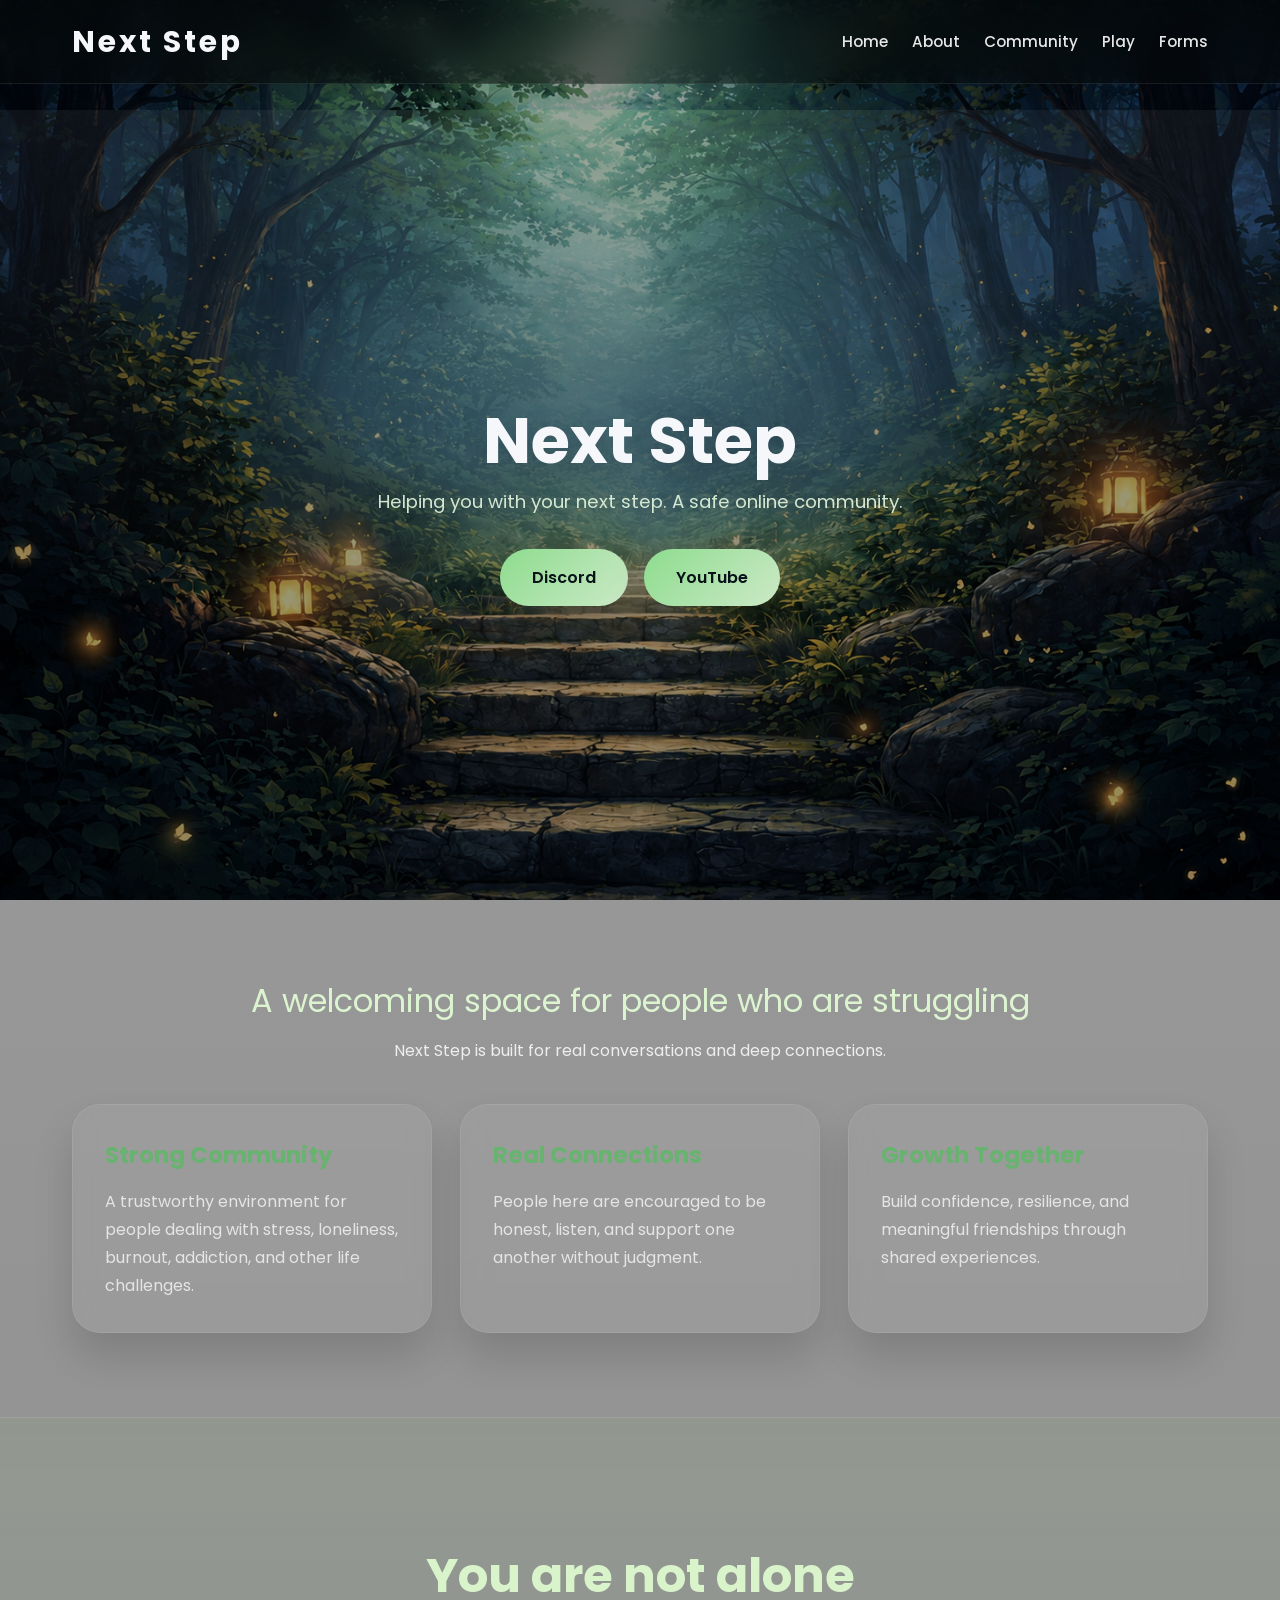
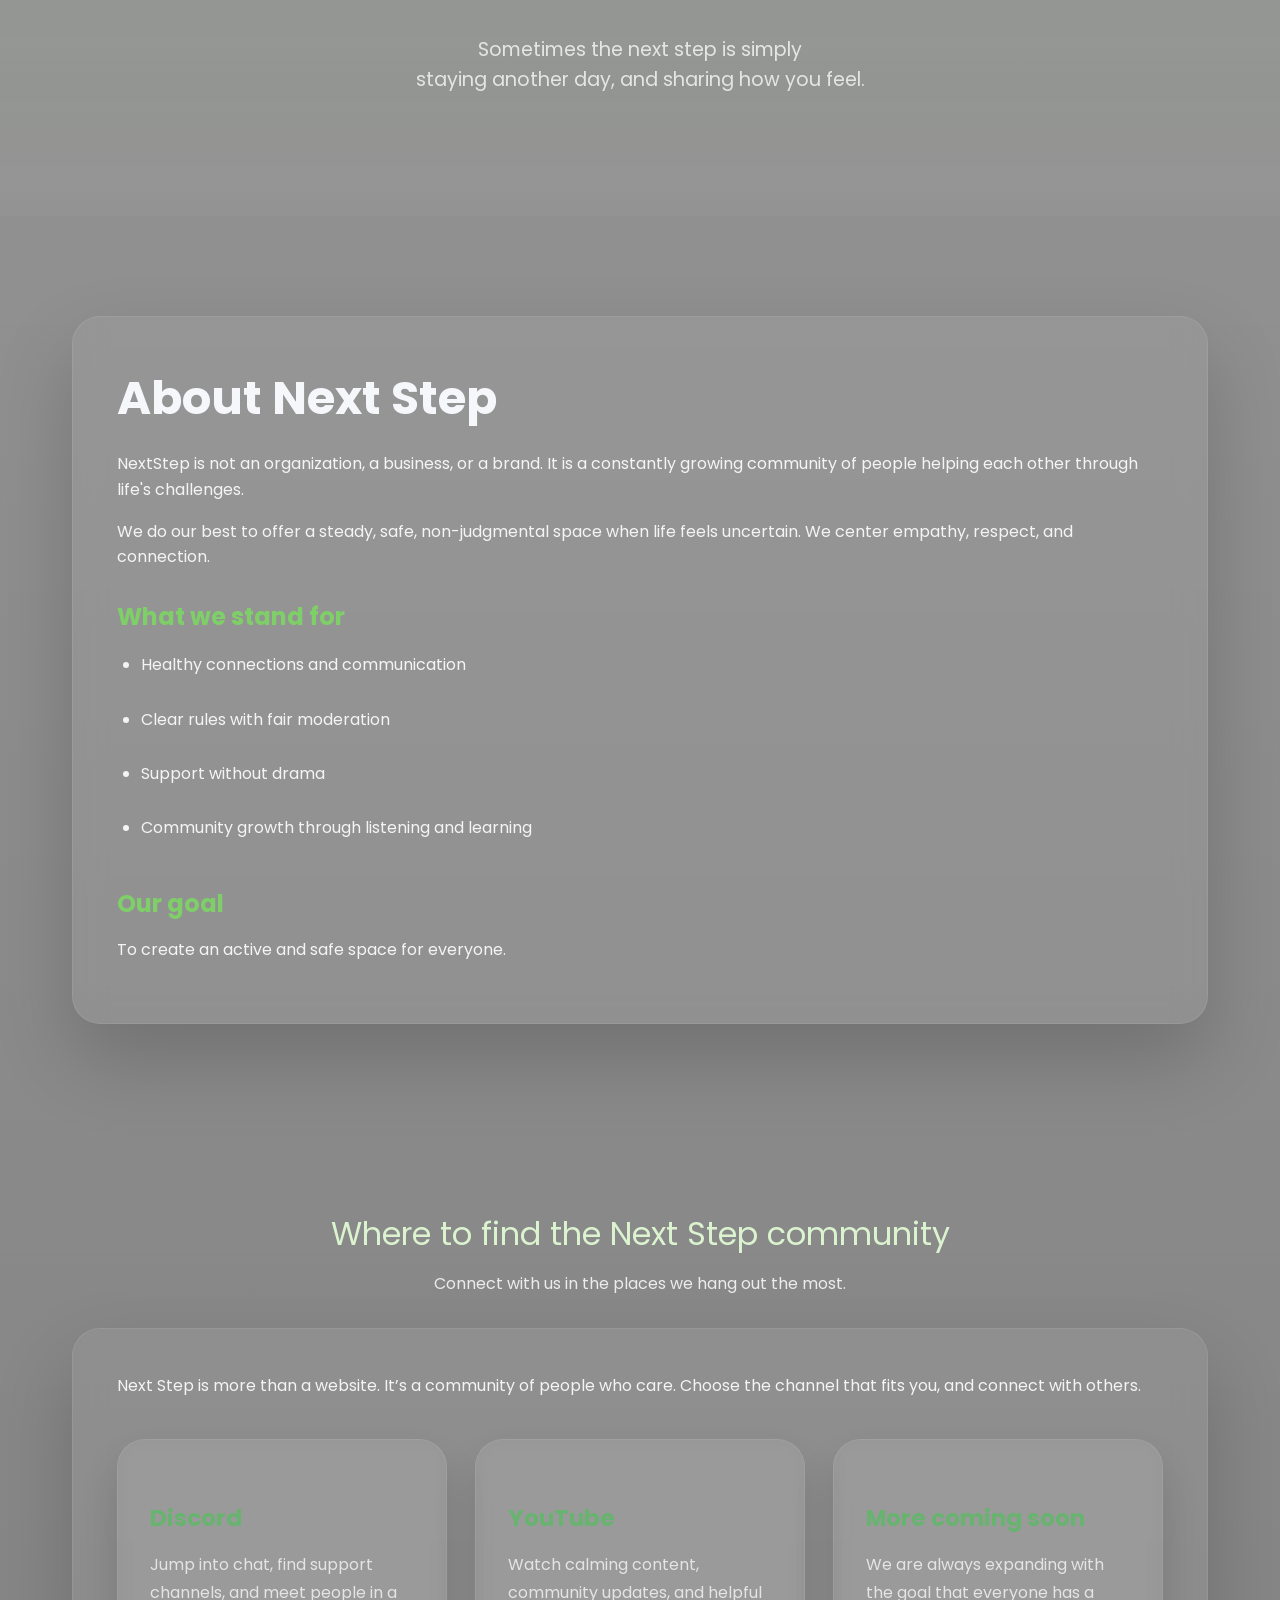
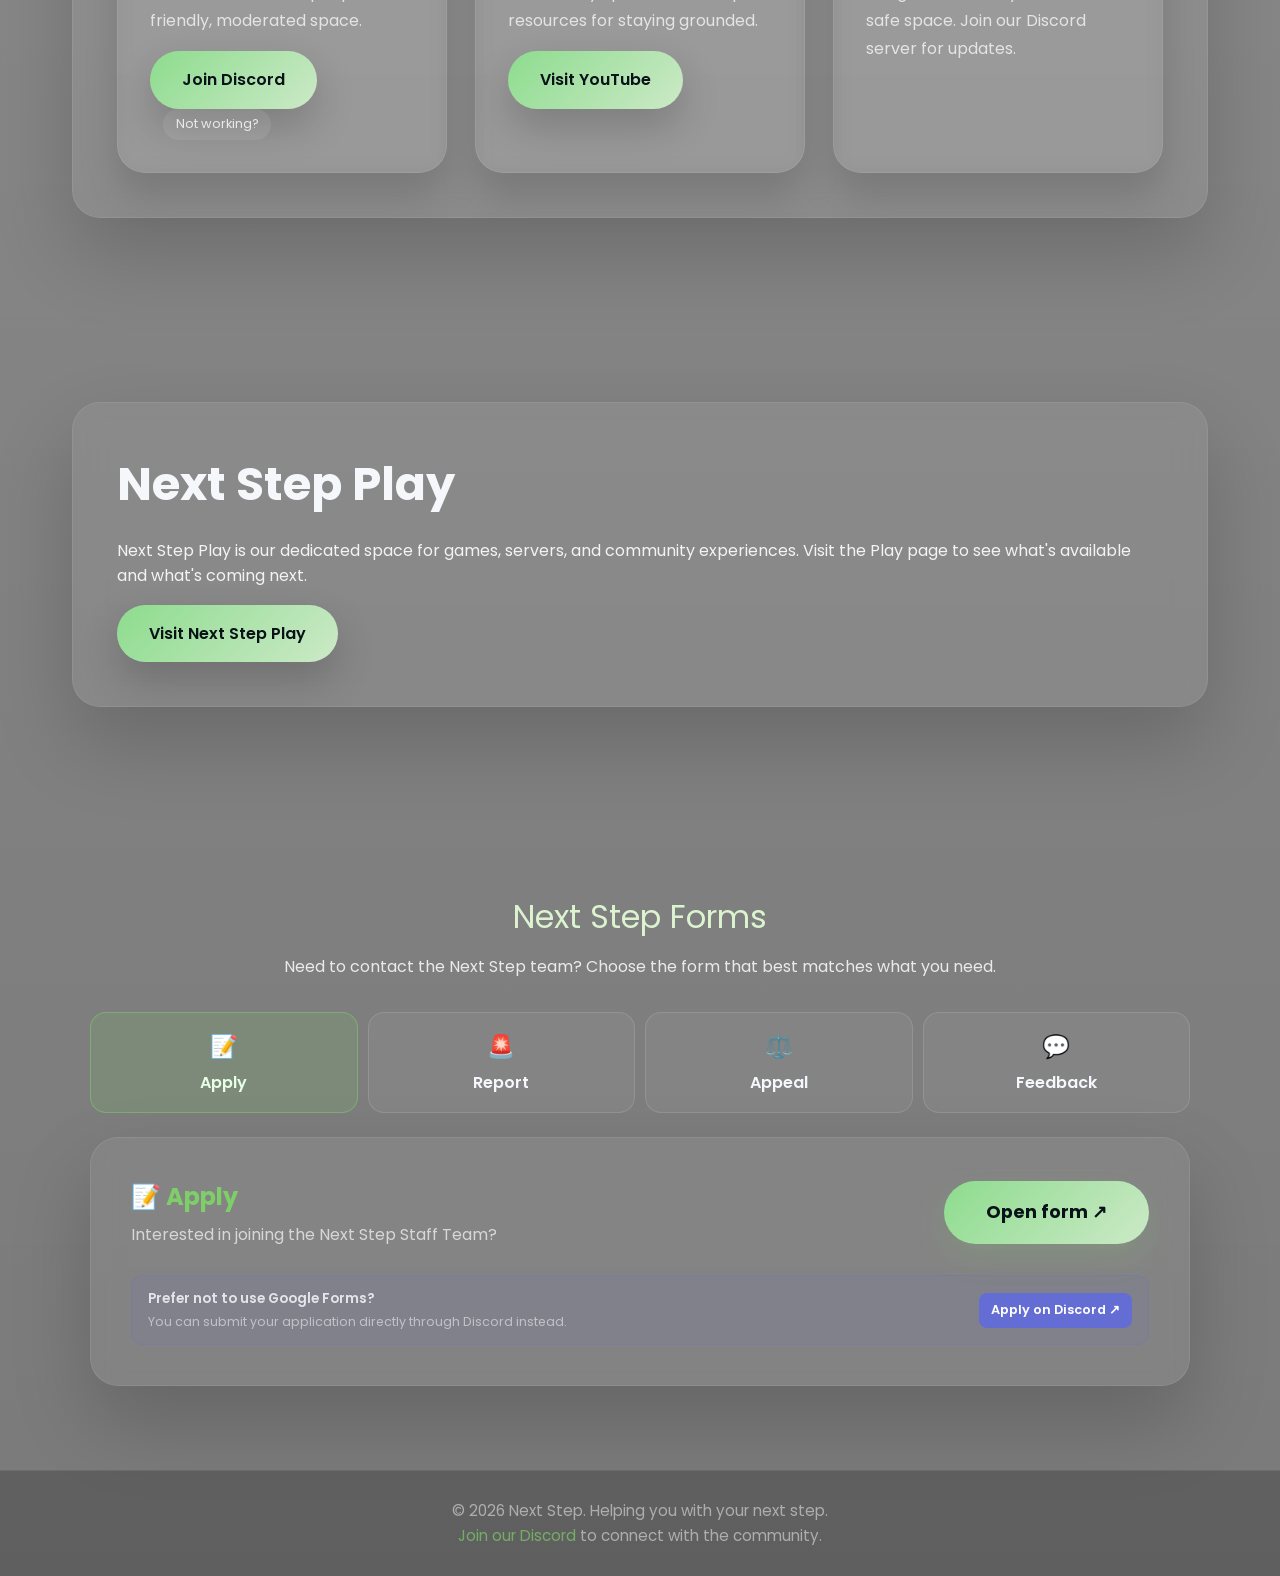
<file: index.html>
<!DOCTYPE html>
<html lang="en">
<head>
  <meta charset="UTF-8">
  <meta name="viewport" content="width=device-width, initial-scale=1.0">

  <title>Next Step — Calm online support community</title>
  <meta name="description" content="NextStep is a growing mental health community made to help people through tough times. We offer a calm, safe, supportive space for connection, resources, and recovery. Learn more about us at https://nextstep.community/">

  <link rel="stylesheet" href="style.css">
  <script defer src="script.js"></script>
</head>

<body>
  <header>
    <div class="header-inner">
      <a class="logo" href="#home">Next Step</a>

      <button class="nav-toggle" aria-controls="primary-navigation" aria-expanded="false">
        Menu
      </button>

      <nav id="primary-navigation" class="nav-menu" aria-label="Primary navigation">
        <a class="nav-link" href="#home">Home</a>
        <a class="nav-link" href="#about">About</a>
        <a class="nav-link" href="#community">Community</a>
        <a class="nav-link" href="https://play.nextstep.community">Play</a>
        <a class="nav-link" href="#forms">Forms</a>
      </nav>
    </div>
  </header>

  <main id="main-content">
    <section id="home" class="hero">
      <div class="hero-content">
        <h1>Next Step</h1>
        <p>Helping you with your next step. A safe online community.</p>

        <div class="hero-buttons">
          <a class="btn primary" href="https://discord.gg/762MzWjJXv" target="_blank" rel="noopener noreferrer">
            Discord
          </a>
          <a class="btn primary" href="https://www.youtube.com/@NextStepCoreCommunity" target="_blank" rel="noopener noreferrer">
            YouTube
          </a>
        </div>
      </div>
    </section>

    <section class="page-section">
      <div class="section-title">A welcoming space for people who are struggling</div>
      <p class="section-intro">Next Step is built for real conversations and deep connections.</p>

      <div class="cards">
        <div class="card">
          <h2>Strong Community</h2>
          <p>A trustworthy environment for people dealing with stress, loneliness, burnout, addiction, and other life challenges.</p>
        </div>

        <div class="card">
          <h2>Real Connections</h2>
          <p>People here are encouraged to be honest, listen, and support one another without judgment.</p>
        </div>

        <div class="card">
          <h2>Growth Together</h2>
          <p>Build confidence, resilience, and meaningful friendships through shared experiences.</p>
        </div>
      </div>
    </section>

    <section class="quote-section">
      <h2>You are not alone</h2>
      <p>Sometimes the next step is simply</p>
      <p>staying another day, and sharing how you feel.</p>
    </section>

    <section id="about" class="page-section">
      <div class="glass-box">
        <h1>About Next Step</h1>

        <p>NextStep is not an organization, a business, or a brand. It is a constantly growing community of people helping each other through life's challenges.</p>
        <p>We do our best to offer a steady, safe, non-judgmental space when life feels uncertain. We center empathy, respect, and connection.</p>

        <h2>What we stand for</h2>
        <ul>
          <li>Healthy connections and communication</li>
          <li>Clear rules with fair moderation</li>
          <li>Support without drama</li>
          <li>Community growth through listening and learning</li>
        </ul>

        <h2>Our goal</h2>
        <p>To create an active and safe space for everyone.</p>
      </div>
    </section>

    <section id="community" class="page-section">
      <div class="section-title">Where to find the Next Step community</div>
      <p class="section-intro">Connect with us in the places we hang out the most.</p>

      <div class="glass-box">
        <p>Next Step is more than a website. It’s a community of people who care. Choose the channel that fits you, and connect with others.</p>

        <div class="community-grid">
          <div class="card">
            <h2>Discord</h2>
            <p>Jump into chat, find support channels, and meet people in a friendly, moderated space.</p>

            <a class="btn primary" href="https://discord.gg/762MzWjJXv" target="_blank" rel="noopener noreferrer">
              Join Discord
            </a>

            <button
              type="button"
              class="small-toggle-button help-links-toggle"
              data-target="help-links-discord-community"
              aria-expanded="false">
              Not working?
            </button>

            <div class="help-links-list" id="help-links-discord-community" hidden>
              <p>Alternative Discord links:</p>

              <div class="not-working-grid">
                <a href="https://discord.gg/QtX3gUPA66" target="_blank" rel="noopener noreferrer">QtX3gUPA66</a>
                <a href="https://discord.gg/V5G9UEbBux" target="_blank" rel="noopener noreferrer">V5G9UEbBux</a>
                <a href="https://discord.gg/V88vRQTCXY" target="_blank" rel="noopener noreferrer">V88vRQTCXY</a>
                <a href="https://discord.gg/4FzSaG3Gkt" target="_blank" rel="noopener noreferrer">4FzSaG3Gkt</a>
                <a href="https://discord.gg/284wdhVC22" target="_blank" rel="noopener noreferrer">284wdhVC22</a>
                <a href="https://discord.gg/NS9burTzwp" target="_blank" rel="noopener noreferrer">NS9burTzwp</a>
                <a href="https://discord.gg/uFkwEbBmPx" target="_blank" rel="noopener noreferrer">uFkwEbBmPx</a>
                <a href="https://discord.gg/gT8HTsZd2d" target="_blank" rel="noopener noreferrer">gT8HTsZd2d</a>
                <a href="https://discord.gg/emRhBxmn5w" target="_blank" rel="noopener noreferrer">emRhBxmn5w</a>
                <a href="https://discord.gg/762MzWjJXv" target="_blank" rel="noopener noreferrer">762MzWjJXv</a>
              </div>
            </div>
          </div>

          <div class="card">
            <h2>YouTube</h2>
            <p>Watch calming content, community updates, and helpful resources for staying grounded.</p>

            <a class="btn primary" href="https://www.youtube.com/@NextStepCoreCommunity" target="_blank" rel="noopener noreferrer">
              Visit YouTube
            </a>
          </div>

          <div class="card">
            <h2>More coming soon</h2>
            <p>We are always expanding with the goal that everyone has a safe space. Join our Discord server for updates.</p>
          </div>
        </div>
      </div>
    </section>

    <section id="play" class="page-section">
      <div class="glass-box">
        <h1>Next Step Play</h1>

        <p>
          Next Step Play is our dedicated space for games, servers, and community experiences.
          Visit the Play page to see what's available and what's coming next.
        </p>

        <a class="btn primary" href="https://play.nextstep.community" target="_blank" rel="noopener noreferrer">
          Visit Next Step Play
        </a>
      </div>
    </section>

    <!-- =========================
         FORMS
         ========================= -->

    <section id="forms" class="page-section forms-section">

      <div class="section-title">Next Step Forms</div>

      <p class="section-intro">
        Need to contact the Next Step team? Choose the form that best
        matches what you need.
      </p>

      <!-- Form selector -->

      <div
        class="form-tabs"
        role="tablist"
        aria-label="Next Step forms"
      >

        <button
          class="form-tab active"
          type="button"
          role="tab"
          aria-selected="true"
          aria-controls="apply-panel"
          data-form="apply"
        >
          <span class="form-tab-icon">📝</span>
          Apply
        </button>

        <button
          class="form-tab"
          type="button"
          role="tab"
          aria-selected="false"
          aria-controls="report-panel"
          data-form="report"
        >
          <span class="form-tab-icon">🚨</span>
          Report
        </button>

        <button
          class="form-tab"
          type="button"
          role="tab"
          aria-selected="false"
          aria-controls="appeal-panel"
          data-form="appeal"
        >
          <span class="form-tab-icon">⚖️</span>
          Appeal
        </button>

        <button
          class="form-tab"
          type="button"
          role="tab"
          aria-selected="false"
          aria-controls="feedback-panel"
          data-form="feedback"
        >
          <span class="form-tab-icon">💬</span>
          Feedback
        </button>

      </div>


      <!-- =========================
           APPLY
           ========================= -->

      <section
        id="apply-panel"
        class="form-panel active"
        data-panel="apply"
        role="tabpanel"
      >

        <div class="glass-box form-card">

          <div class="form-card-header">

            <div>
              <h2>📝 Apply</h2>
              <p>
                Interested in joining the Next Step Staff Team?
              </p>
            </div>

            <a
              class="google-form-button"
              href="https://forms.gle/2SdX5a3E8SpweZ8y9"
              target="_blank"
              rel="noopener noreferrer"
            >
              Open form ↗
            </a>

          </div>

          <div class="discord-alternative">

            <div class="discord-alternative-text">
              <strong>Prefer not to use Google Forms?</strong>
              <span>
                You can submit your application directly through Discord instead.
              </span>
            </div>

            <a
              class="discord-button"
              href="https://discord.com/channels/1484968381164687513/1484971974055952505"
              target="_blank"
              rel="noopener noreferrer"
            >
              Apply on Discord ↗
            </a>

          </div>

        </div>

      </section>


      <!-- =========================
           REPORT
           ========================= -->

      <section
        id="report-panel"
        class="form-panel"
        data-panel="report"
        role="tabpanel"
        hidden
      >

        <div class="glass-box form-card">

          <div class="form-card-header">

            <div>
              <h2>🚨 Report</h2>
              <p>
                Report a member, message, situation, or other concern.
              </p>
            </div>

            <a
              class="google-form-button"
              href="https://forms.gle/oCZBQiStdsrR6uAQ8"
              target="_blank"
              rel="noopener noreferrer"
            >
              Open form ↗
            </a>

          </div>

          <div class="discord-alternative">

            <div class="discord-alternative-text">
              <strong>Prefer not to use Google Forms?</strong>
              <span>
                You can submit your report directly through Discord instead.
              </span>
            </div>

            <a
              class="discord-button"
              href="https://discord.com/channels/1484968381164687513/1484971974055952505"
              target="_blank"
              rel="noopener noreferrer"
            >
              Report on Discord ↗
            </a>

          </div>

        </div>

      </section>


      <!-- =========================
           APPEAL
           ========================= -->

      <section
        id="appeal-panel"
        class="form-panel"
        data-panel="appeal"
        role="tabpanel"
        hidden
      >

        <div class="glass-box form-card">

          <div class="form-card-header">

            <div>
              <h2>⚖️ Appeal</h2>
              <p>
                Appeal a moderation action taken against you.
              </p>
            </div>

            <a
              class="google-form-button"
              href="https://forms.gle/M9x11WVy5GGgozBcA"
              target="_blank"
              rel="noopener noreferrer"
            >
              Open form ↗
            </a>

          </div>

          <div class="discord-alternative">

            <div class="discord-alternative-text">
              <strong>Prefer not to use Google Forms?</strong>
              <span>
                You can submit your appeal directly through our portal instead.
              </span>
            </div>

            <div class="form-action-group">

              <a
                class="discord-button"
                href="https://appeal.gg/gT8HTsZd2d"
                target="_blank"
                rel="noopener noreferrer"
              >
                Appeal through portal ↗
              </a>

              <button
                type="button"
                class="small-toggle-button help-links-toggle"
                data-target="help-links-appeal"
                aria-expanded="false"
              >
                Not working?
              </button>

            </div>

          </div>

          <div
            class="appeal-links"
            id="help-links-appeal"
            hidden
          >

            <p>Alternative links:</p>

            <div class="not-working-grid">

              <a href="https://appeal.gg/QtX3gUPA66" target="_blank" rel="noopener noreferrer">
                QtX3gUPA66
              </a>

              <a href="https://appeal.gg/V5G9UEbBux" target="_blank" rel="noopener noreferrer">
                V5G9UEbBux
              </a>

              <a href="https://appeal.gg/V88vRQTCXY" target="_blank" rel="noopener noreferrer">
                V88vRQTCXY
              </a>

              <a href="https://appeal.gg/4FzSaG3Gkt" target="_blank" rel="noopener noreferrer">
                4FzSaG3Gkt
              </a>

              <a href="https://appeal.gg/284wdhVC22" target="_blank" rel="noopener noreferrer">
                284wdhVC22
              </a>

              <a href="https://appeal.gg/NS9burTzwp" target="_blank" rel="noopener noreferrer">
                NS9burTzwp
              </a>

              <a href="https://appeal.gg/uFkwEbBmPx" target="_blank" rel="noopener noreferrer">
                uFkwEbBmPx
              </a>

              <a href="https://appeal.gg/gT8HTsZd2d" target="_blank" rel="noopener noreferrer">
                gT8HTsZd2d
              </a>

              <a href="https://appeal.gg/emRhBxmn5w" target="_blank" rel="noopener noreferrer">
                emRhBxmn5w
              </a>

              <a href="https://appeal.gg/762MzWjJXv" target="_blank" rel="noopener noreferrer">
                762MzWjJXv
              </a>

            </div>

          </div>

        </div>

      </section>


      <!-- =========================
           FEEDBACK
           ========================= -->

      <section
        id="feedback-panel"
        class="form-panel"
        data-panel="feedback"
        role="tabpanel"
        hidden
      >

        <div class="glass-box form-card">

          <div class="form-card-header">

            <div>
              <h2>💬 Feedback</h2>
              <p>
                Share suggestions, ideas, or feedback about Next Step.
              </p>
            </div>

            <a
              class="google-form-button"
              href="https://forms.gle/7zNWQrwG2pDt8VXq6"
              target="_blank"
              rel="noopener noreferrer"
            >
              Open form ↗
            </a>

          </div>

          <div class="discord-alternative">

            <div class="discord-alternative-text">
              <strong>Prefer not to use Google Forms?</strong>
              <span>
                You can submit a suggestion directly through Discord instead.
              </span>
            </div>

            <a
              class="discord-button"
              href="https://discord.com/channels/1484968381164687513/1484972722072195162"
              target="_blank"
              rel="noopener noreferrer"
            >
              Give feedback on Discord ↗
            </a>

          </div>

        </div>

      </section>

    </section>

  <footer class="site-footer">
    <p>© 2026 Next Step. Helping you with your next step.</p>
    <p>
      <a href="https://discord.gg/762MzWjJXv">Join our Discord</a>
      to connect with the community.
    </p>
  </footer>
</body>
</html>
</file>
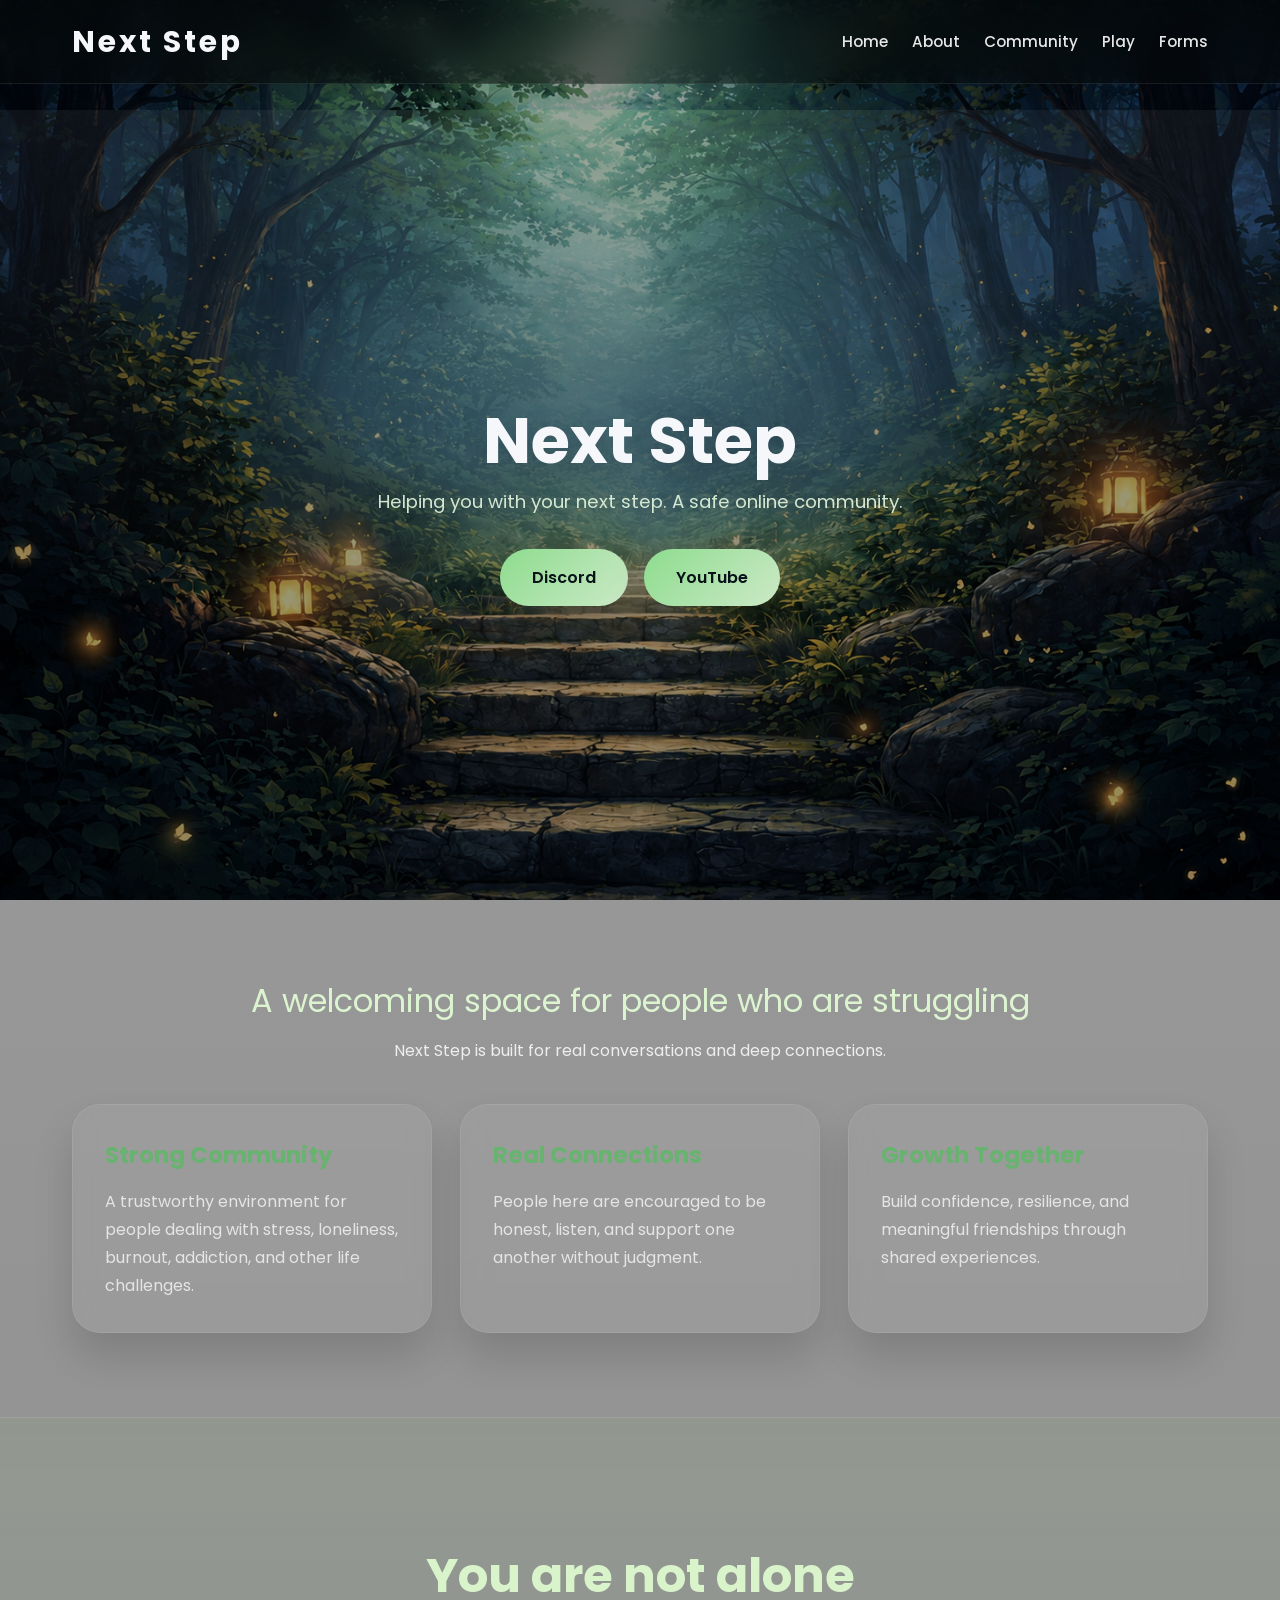
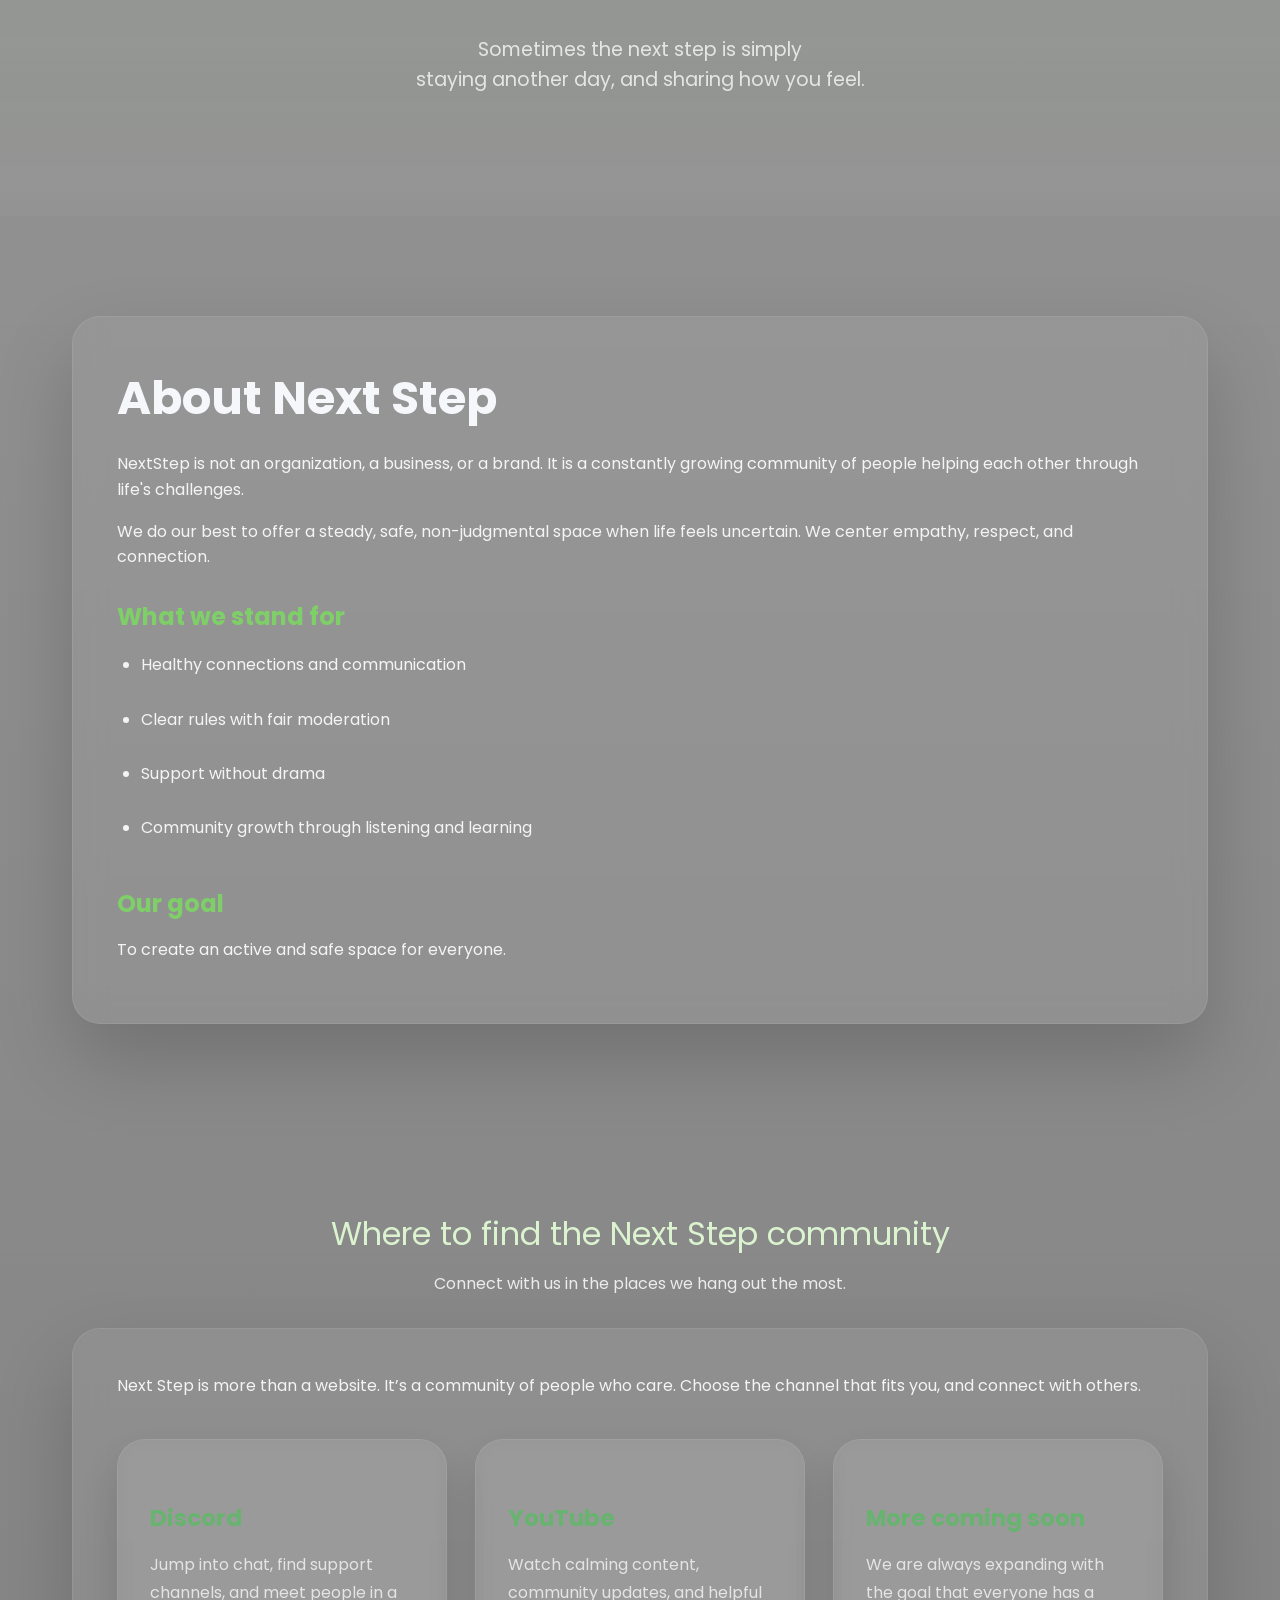
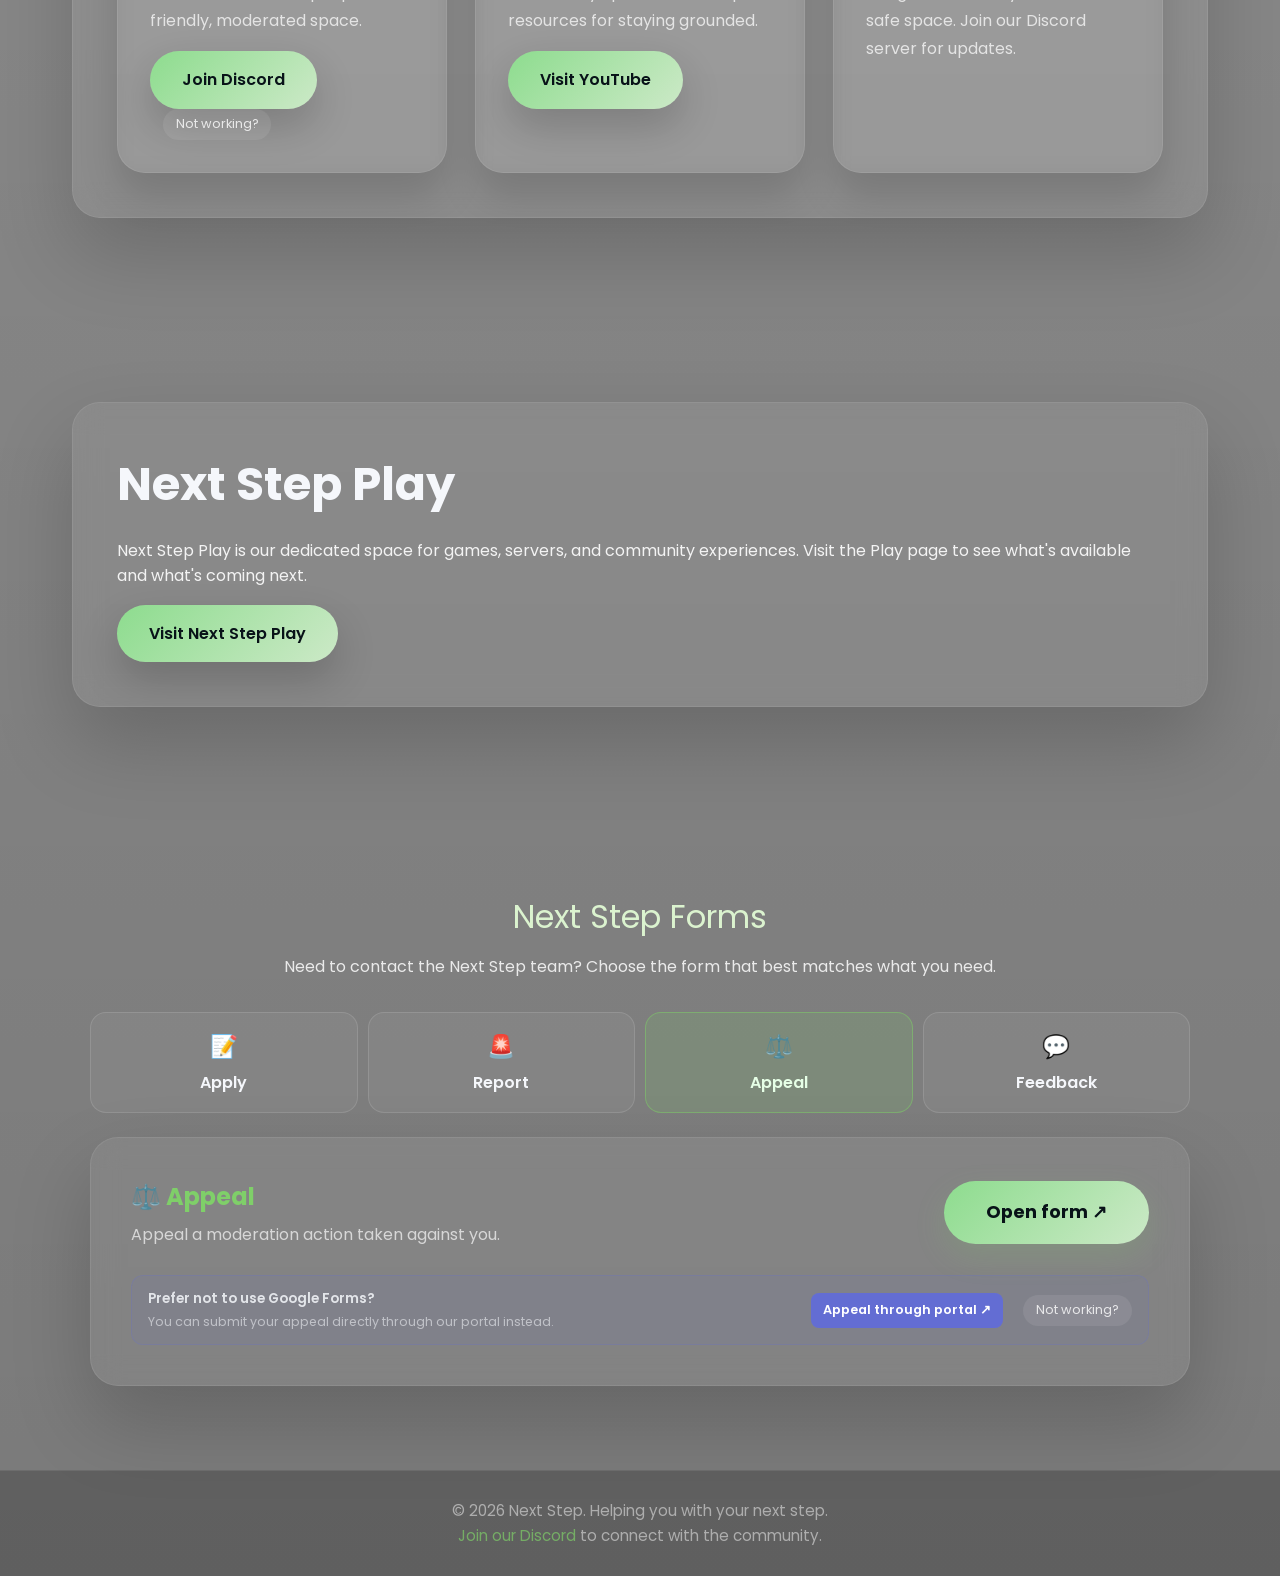
<file: appeal.html>
<!DOCTYPE html>
<html lang="en">
<head>
  <meta charset="UTF-8">
  <meta name="viewport" content="width=device-width, initial-scale=1.0">
  <title>Appeal — Next Step</title>
  <meta http-equiv="refresh" content="0; url=index.html?type=appeal">
</head>
<body>
  <p>Redirecting to the appeal form...</p>

  <script>
    window.location.replace('index.html?type=appeal');
  </script>
</body>
</html>
</file>
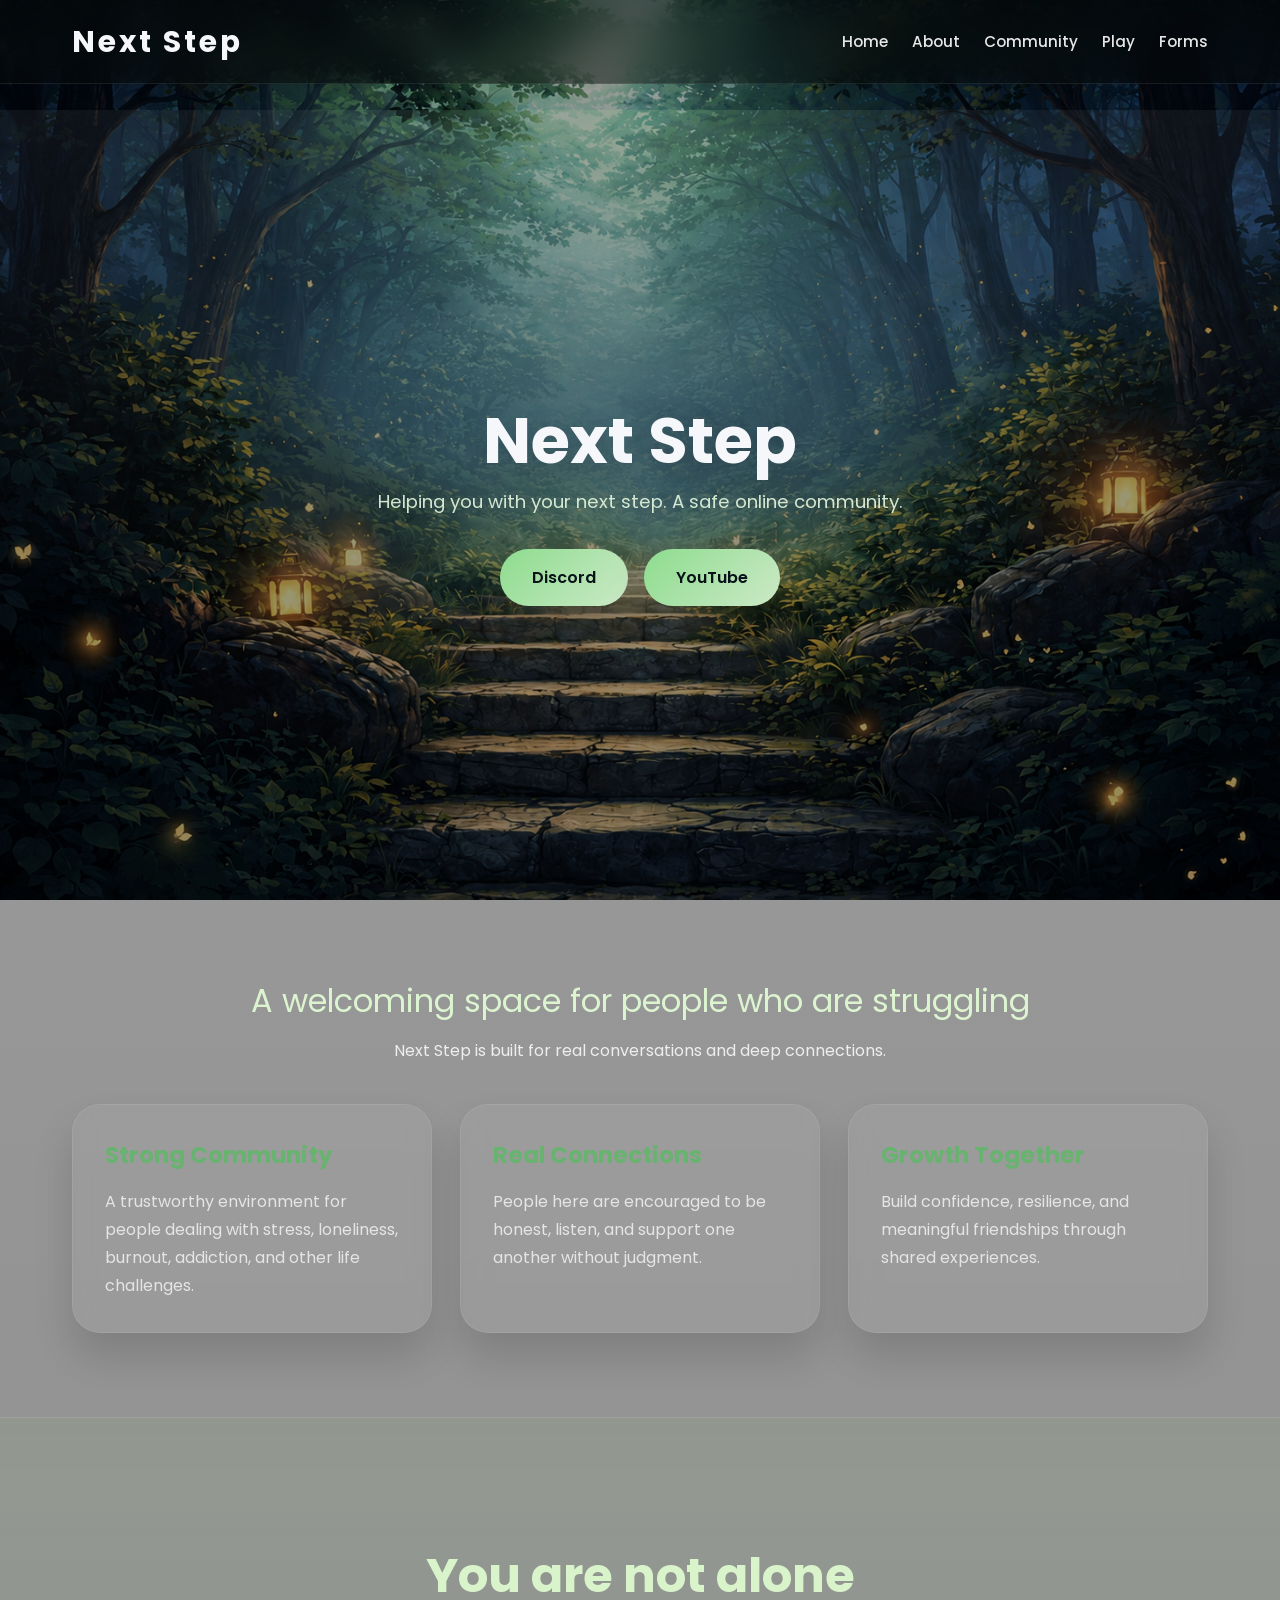
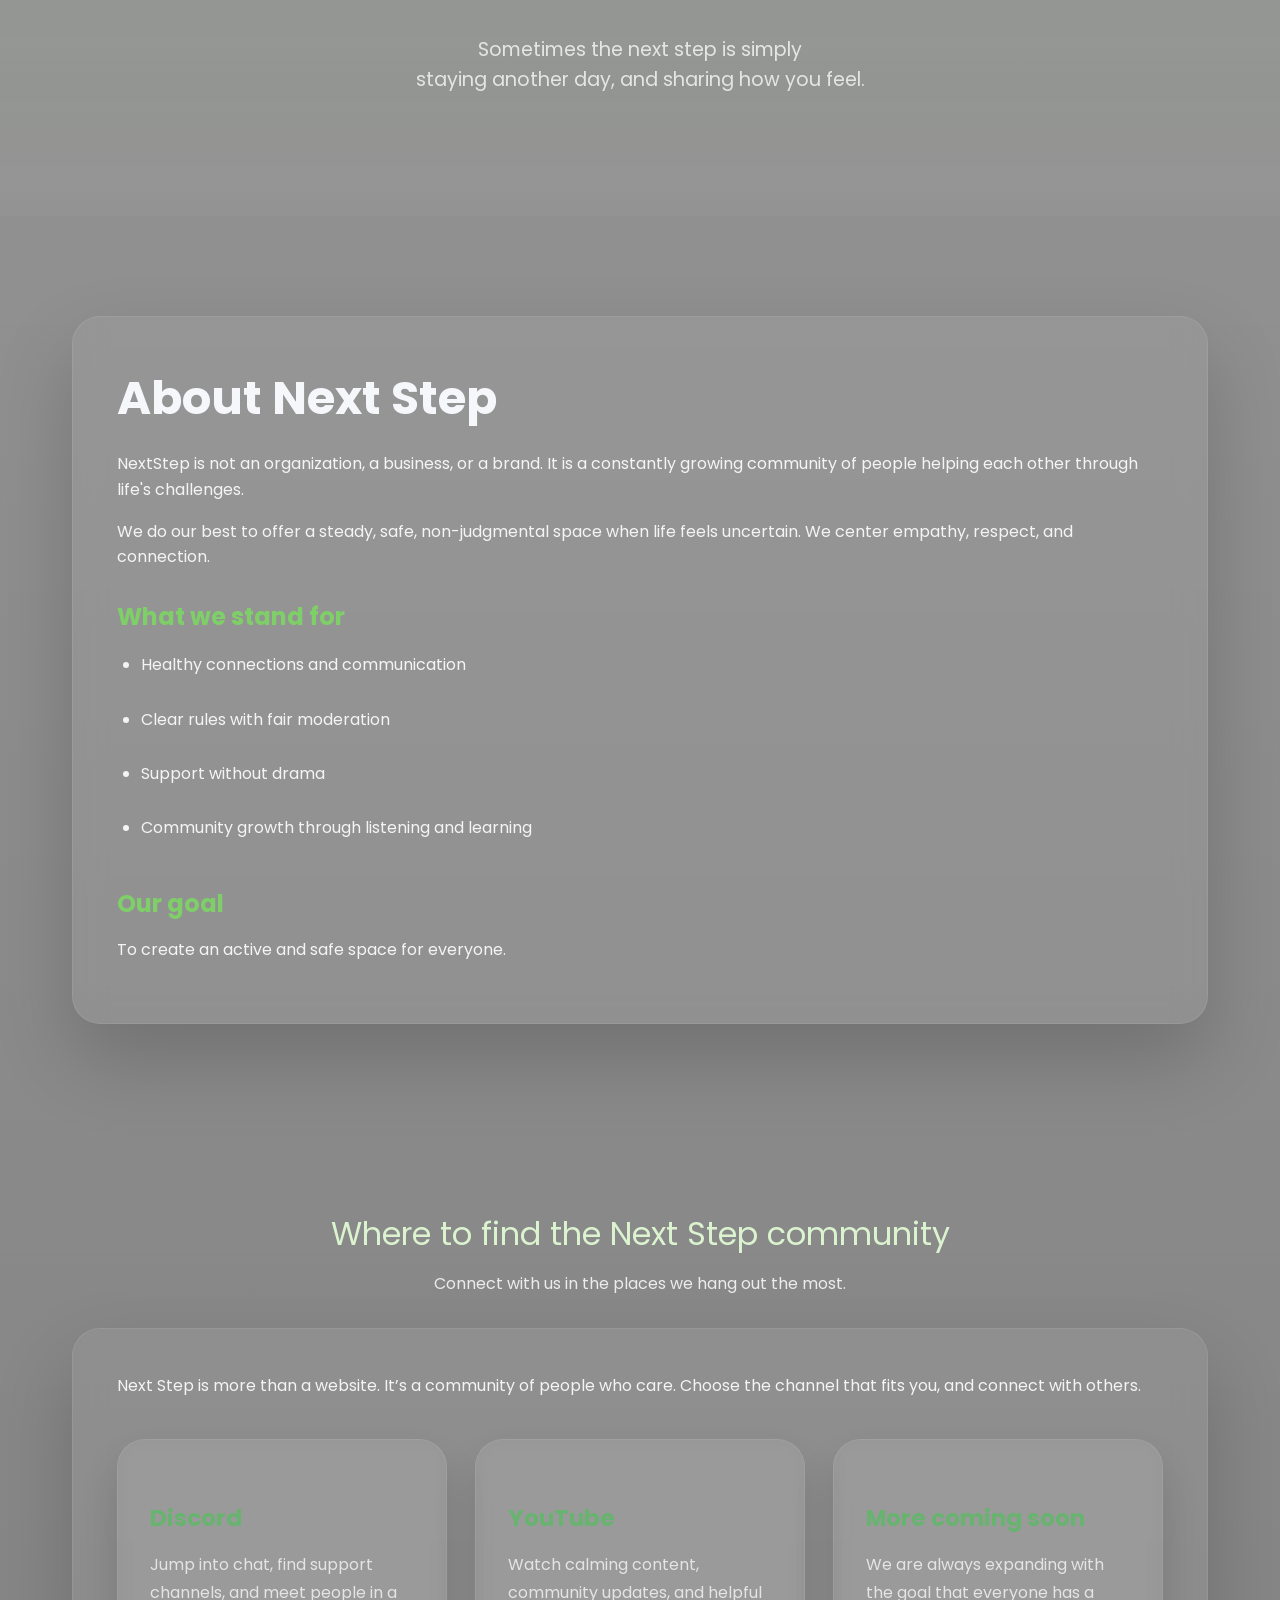
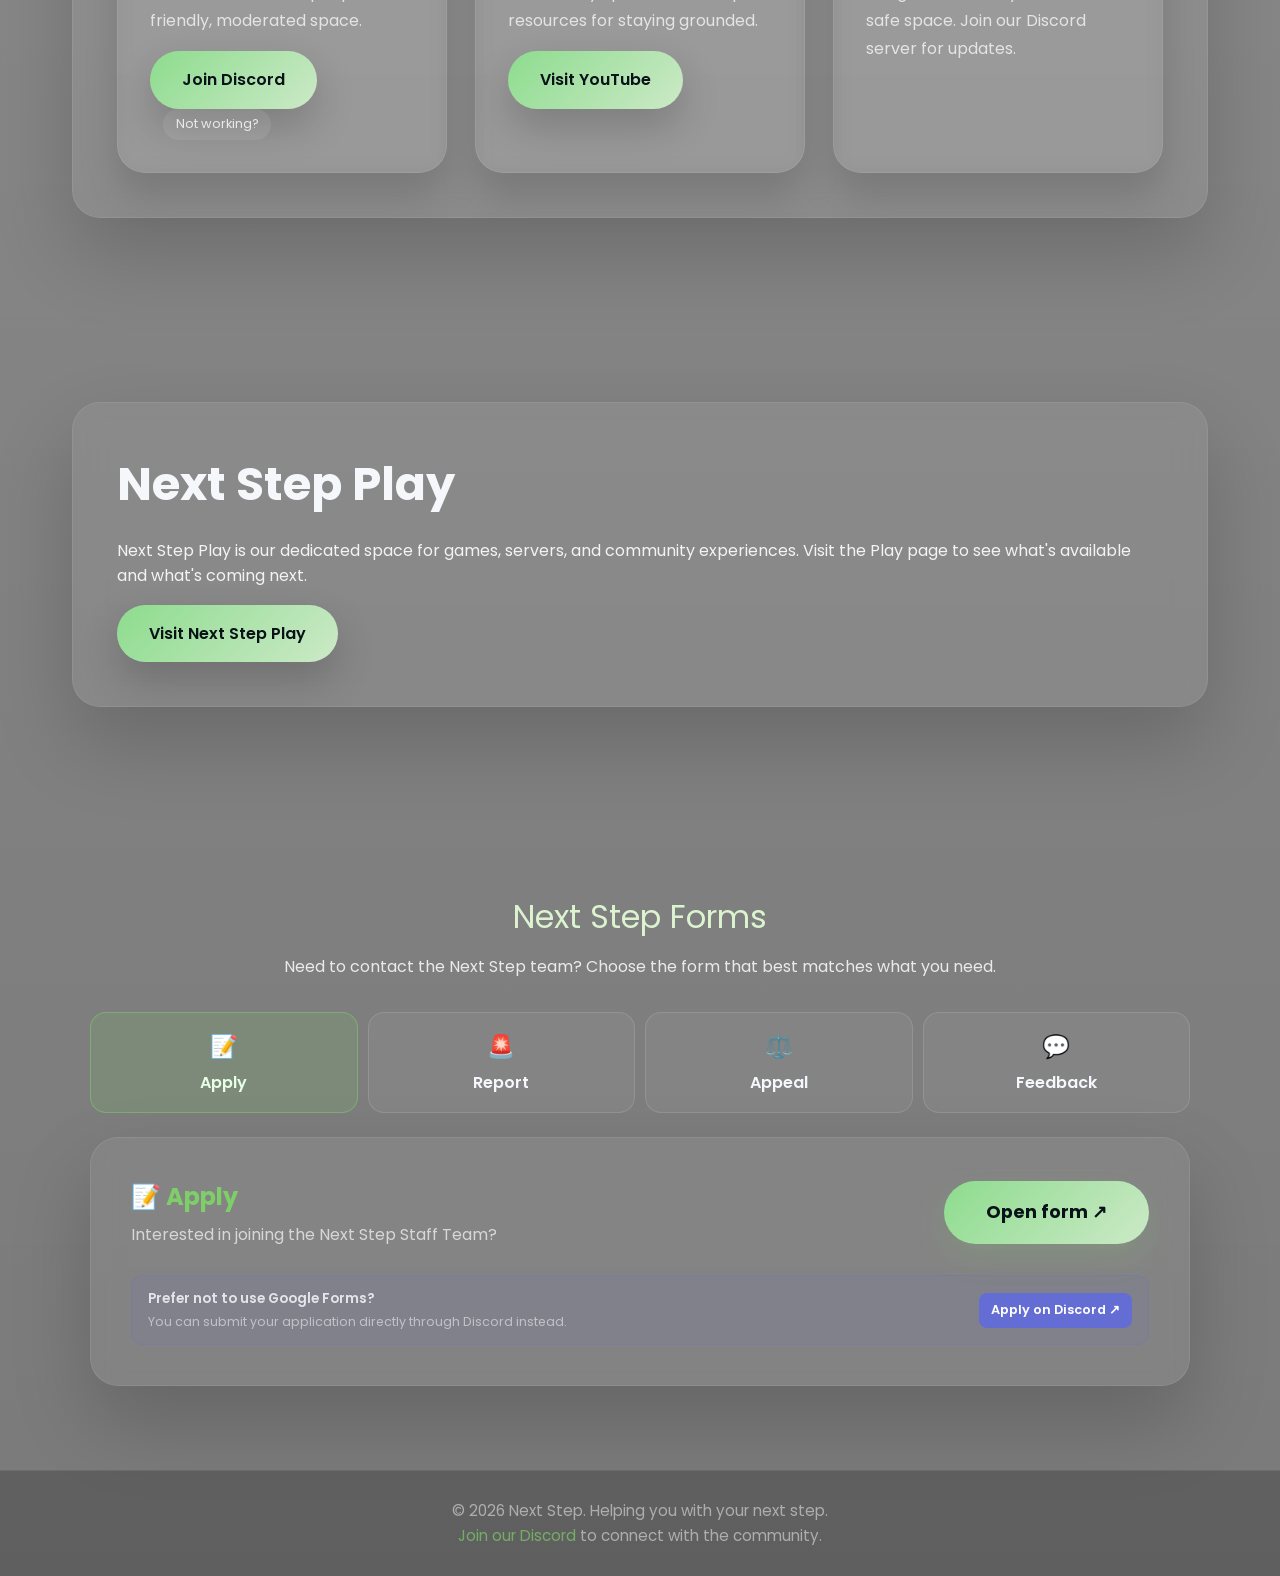
<file: apply.html>
<!DOCTYPE html>
<html lang="en">
<head>
  <meta charset="UTF-8">
  <meta name="viewport" content="width=device-width, initial-scale=1.0">
  <title>Apply — Next Step</title>
  <meta http-equiv="refresh" content="0; url=index.html?type=apply">
</head>
<body>
  <p>Redirecting to the application form...</p>

  <script>
    window.location.replace('index.html?type=apply');
  </script>
</body>
</html>
</file>
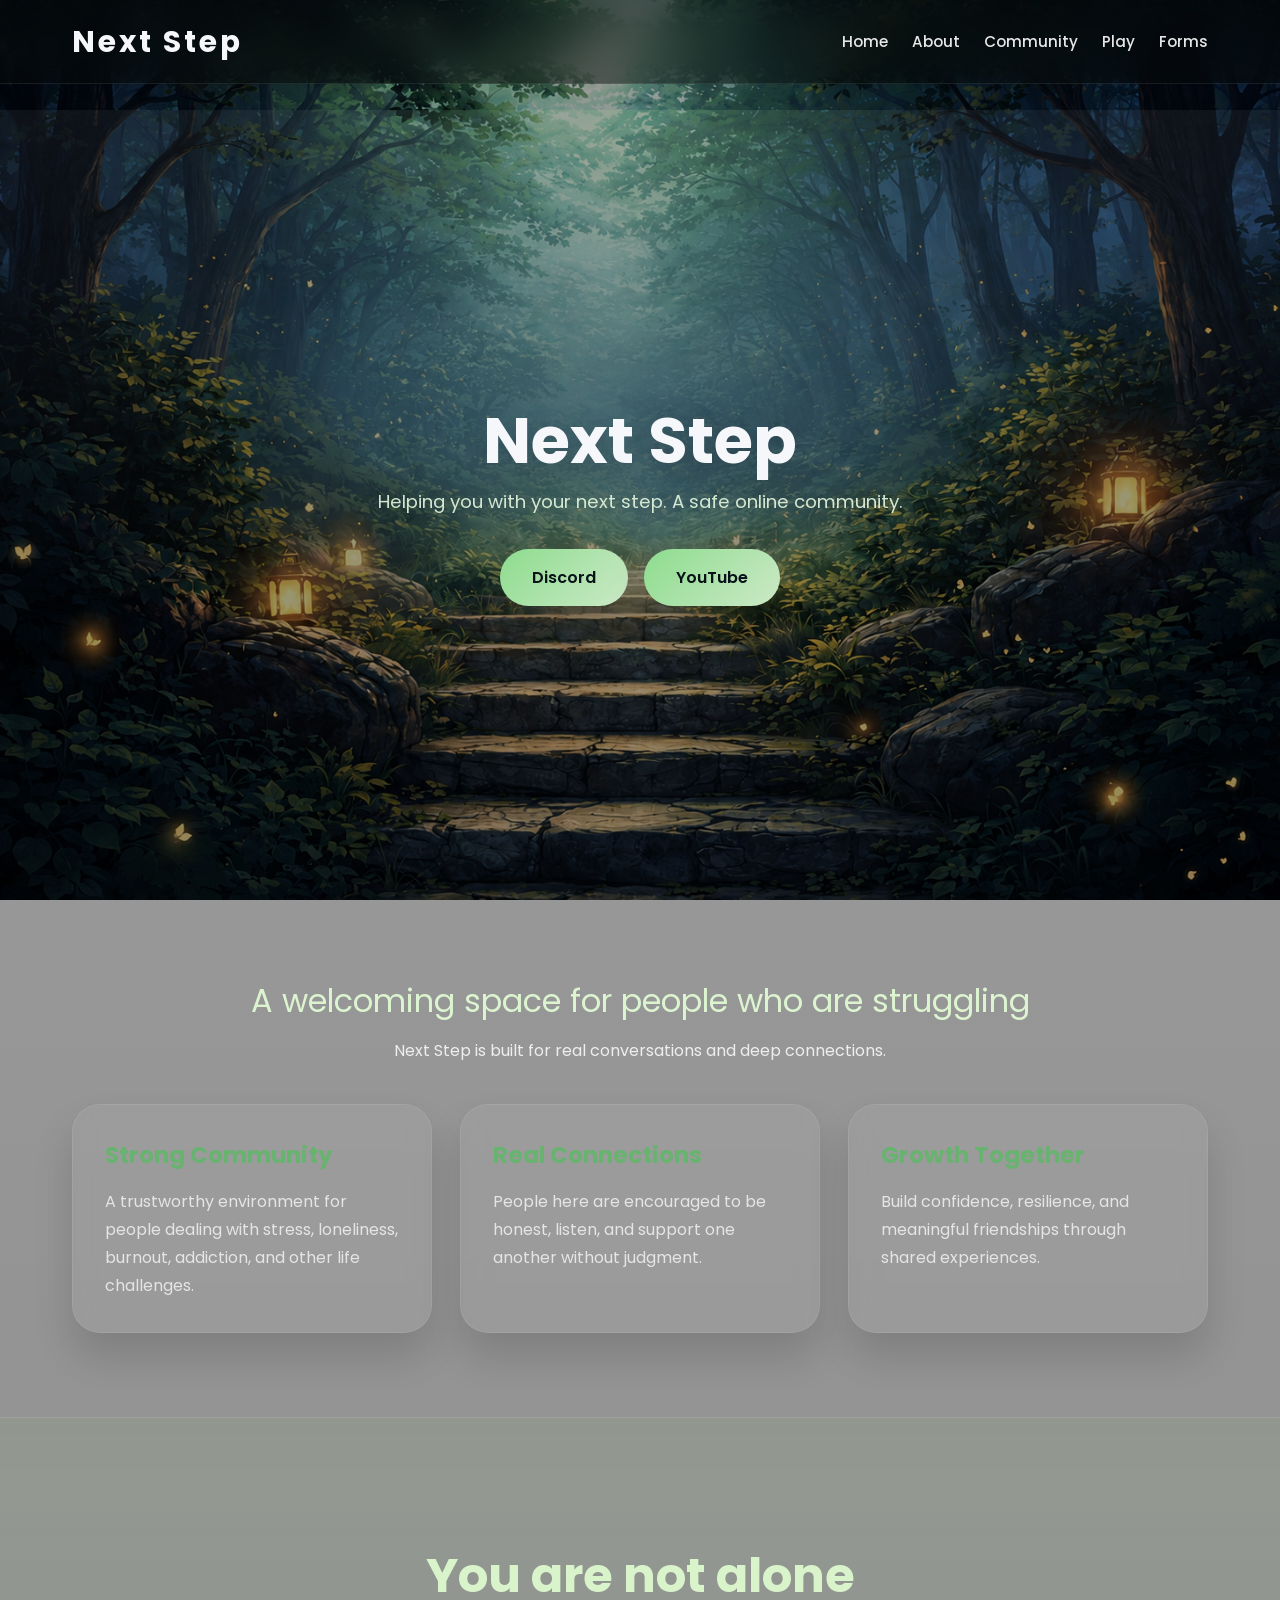
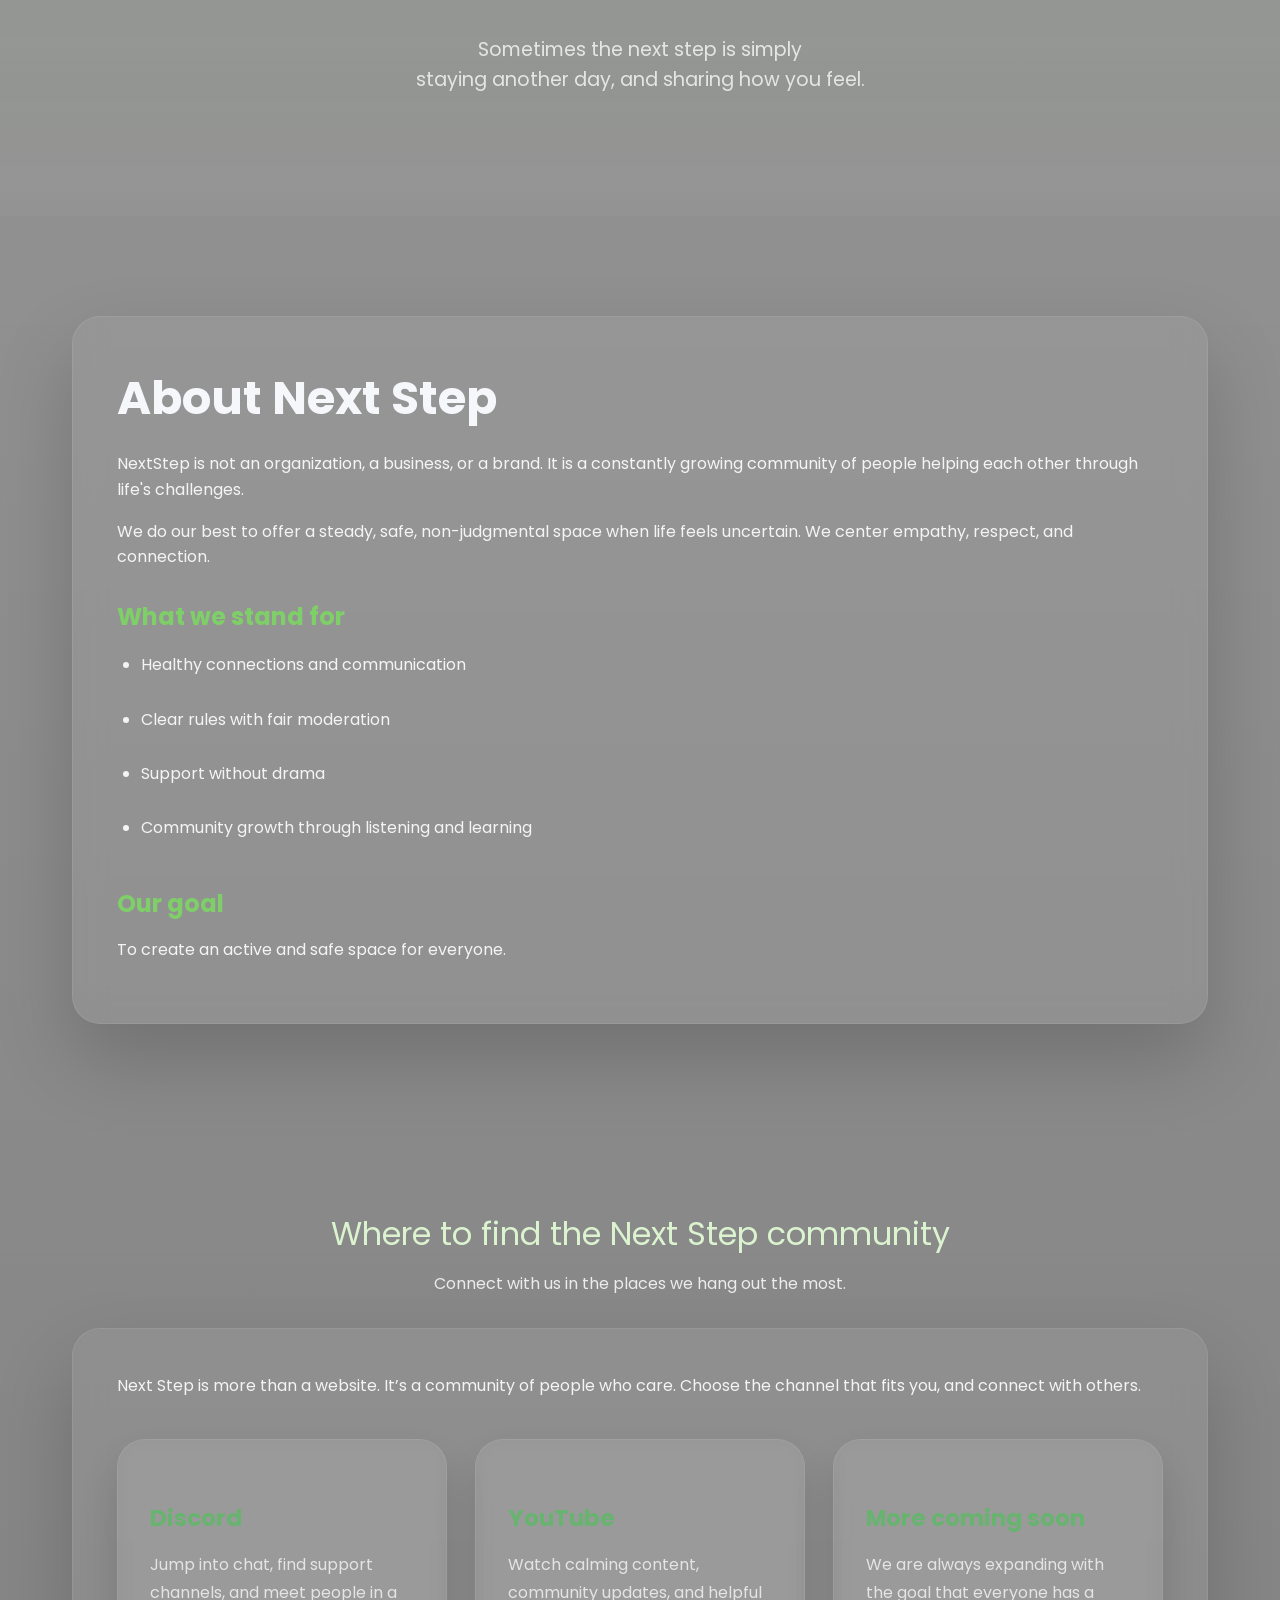
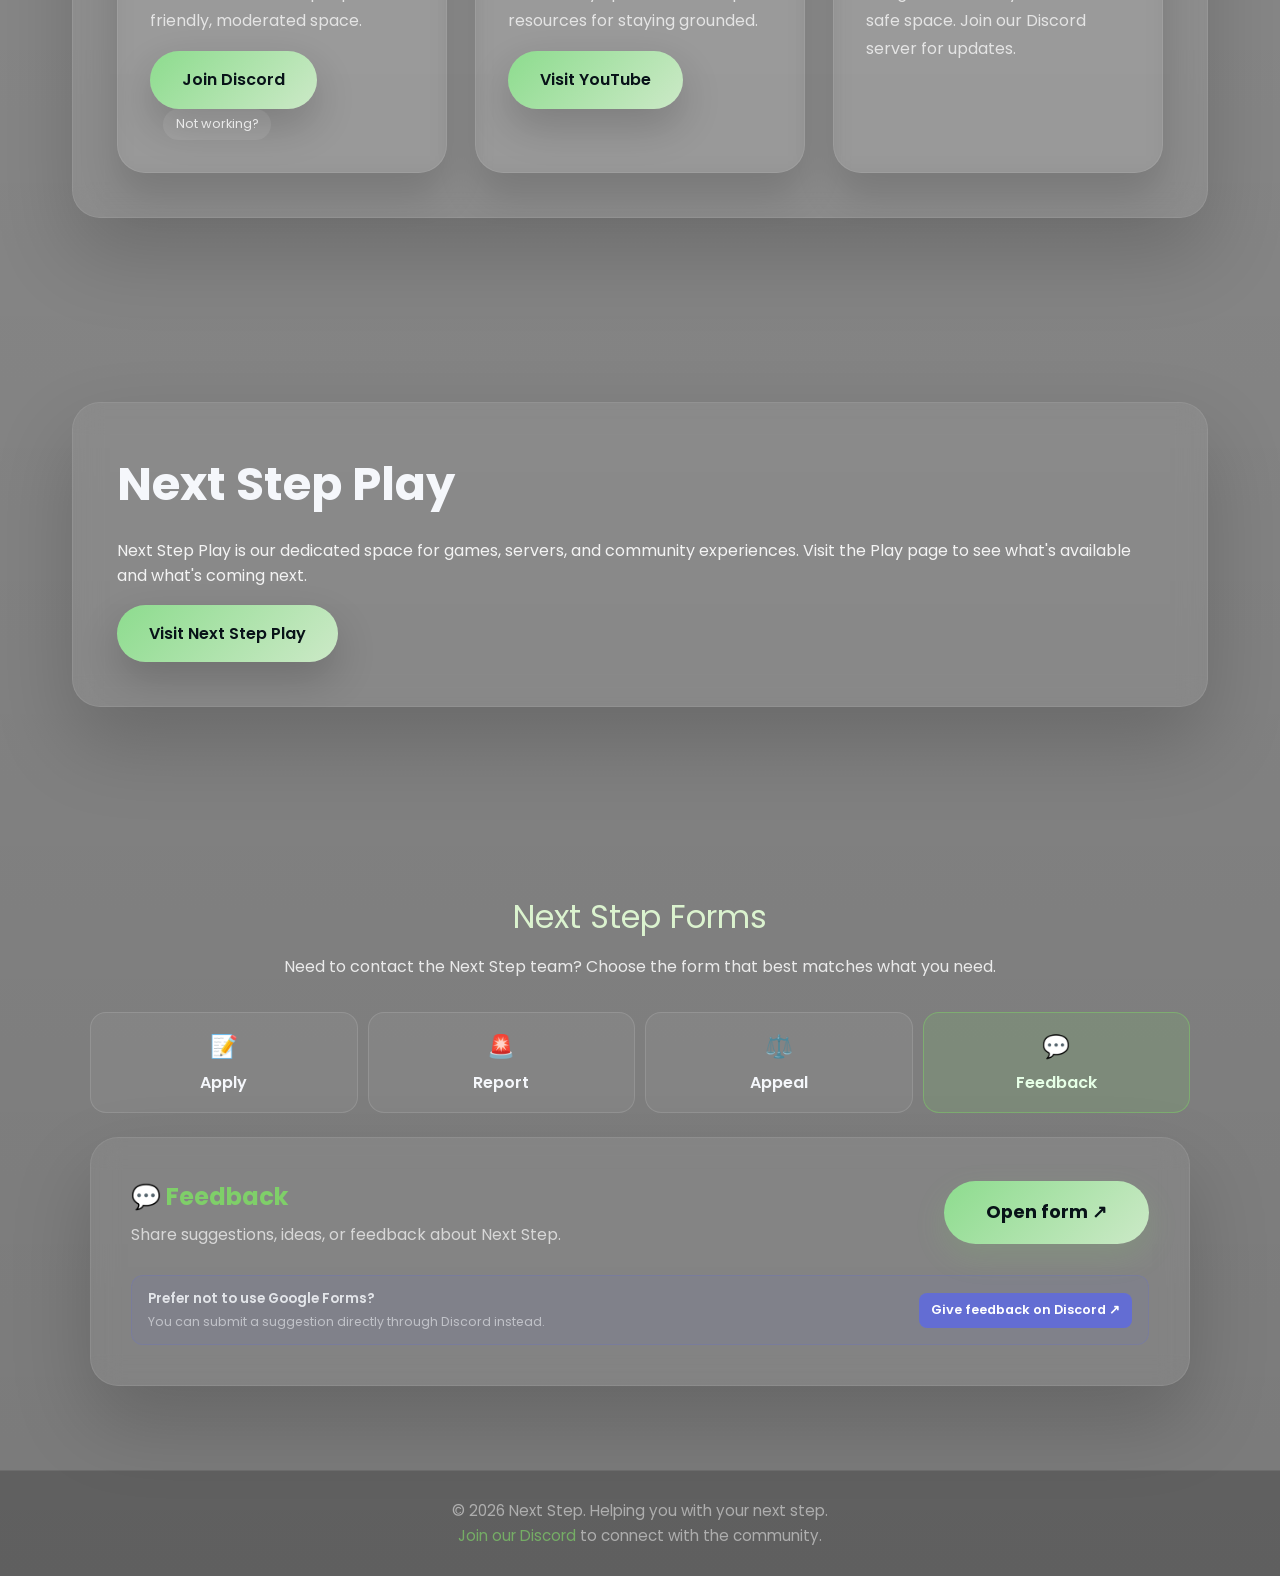
<file: feedback.html>
<!DOCTYPE html>
<html lang="en">
<head>
  <meta charset="UTF-8">
  <meta name="viewport" content="width=device-width, initial-scale=1.0">
  <title>Feedback — Next Step</title>
  <meta http-equiv="refresh" content="0; url=index.html?type=feedback">
</head>
<body>
  <p>Redirecting to the feedback form...</p>

  <script>
    window.location.replace('index.html?type=feedback');
  </script>
</body>
</html>
</file>
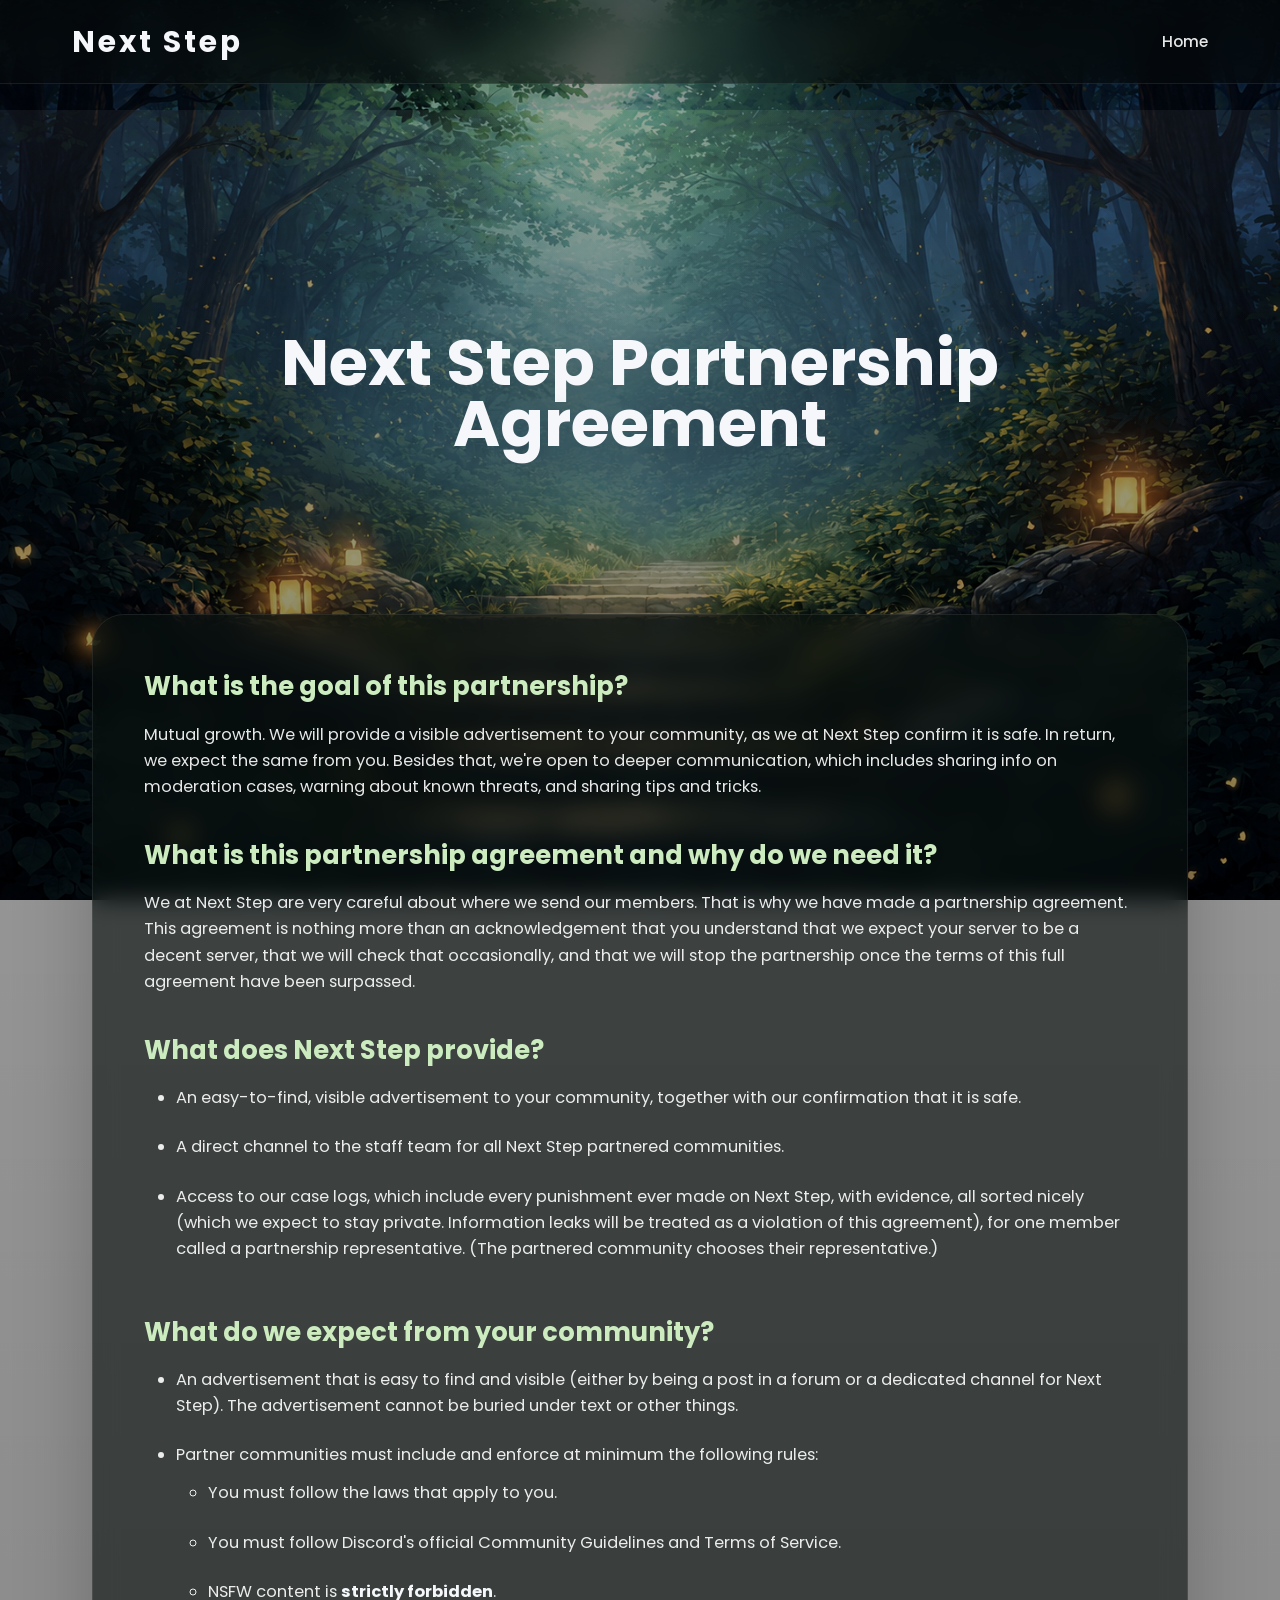
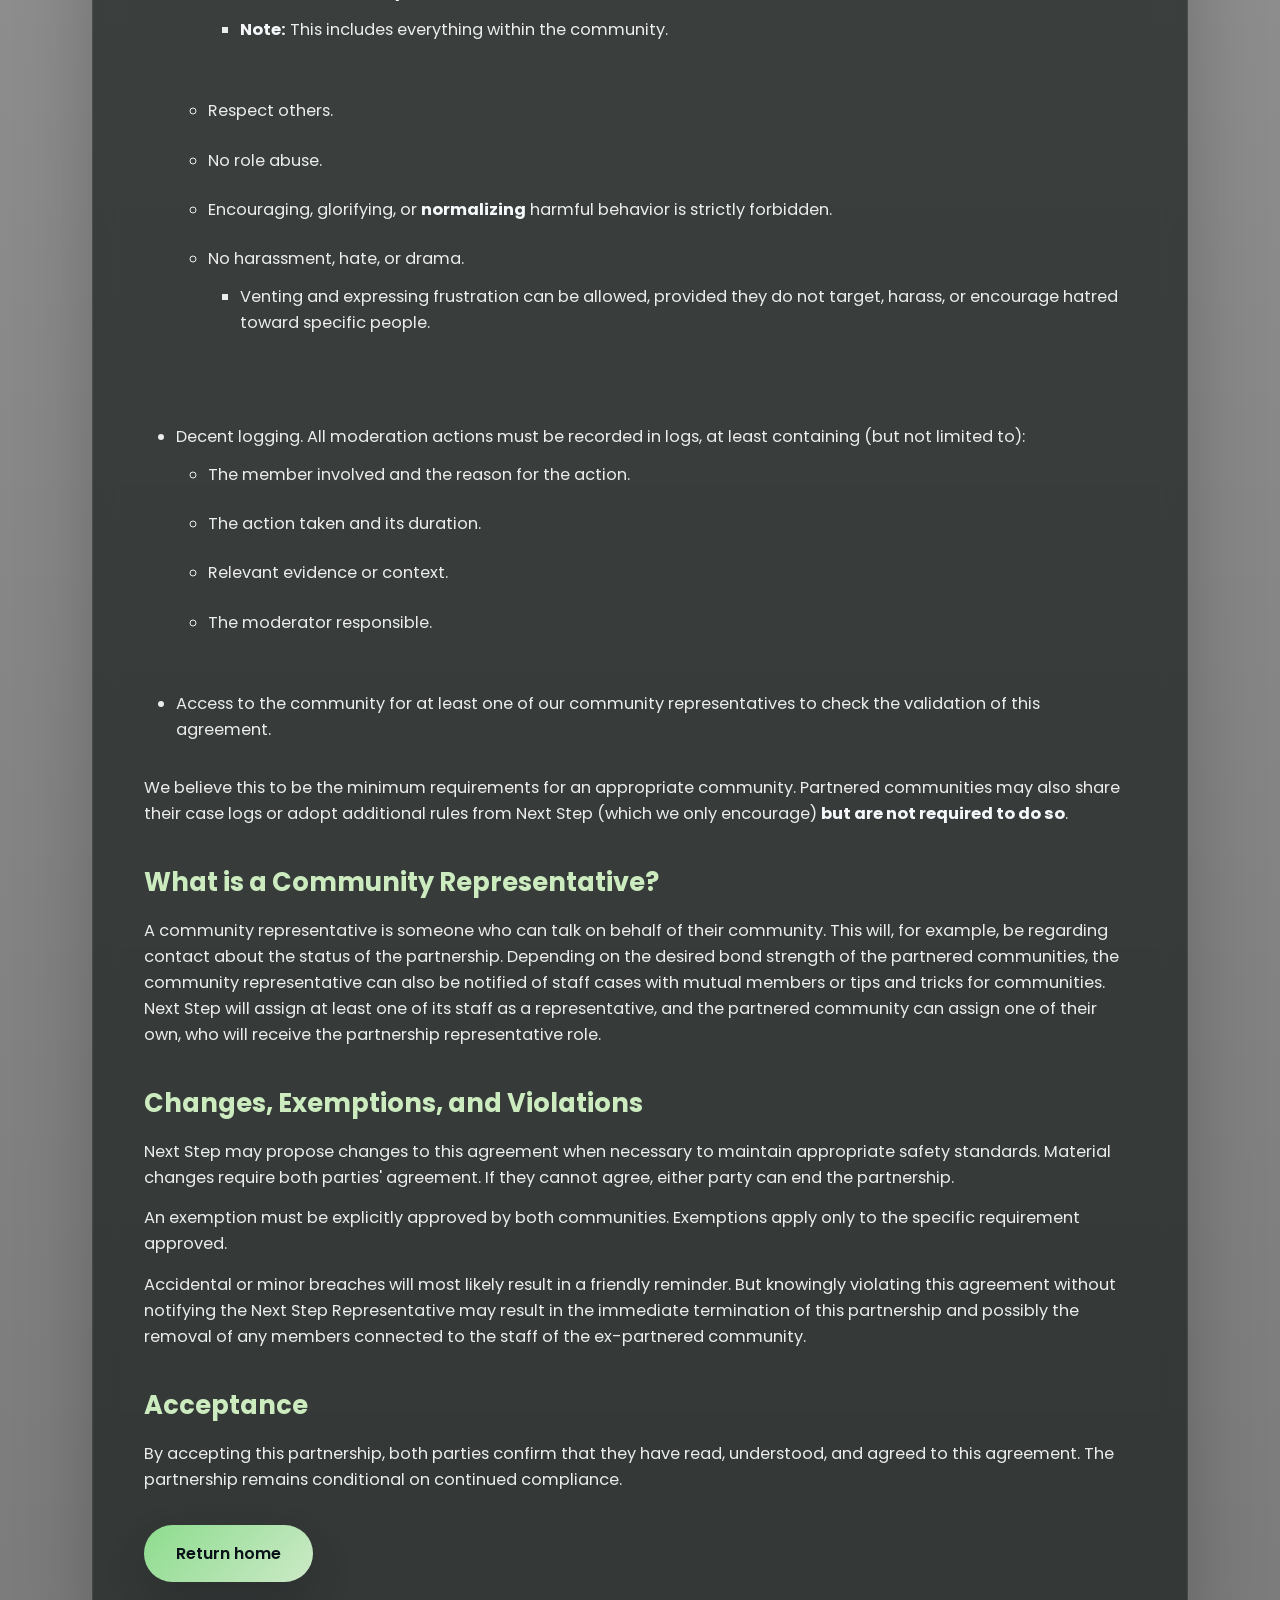
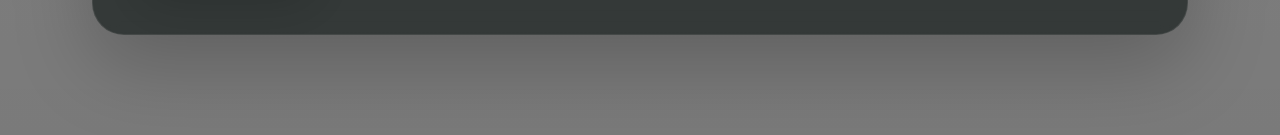
<file: partner.html>
<!DOCTYPE html>
<html lang="en">
<head>
  <meta charset="UTF-8">
  <meta name="viewport" content="width=device-width, initial-scale=1.0">
  <title>Community Partnership Agreement — Next Step</title>
  <meta name="description" content="Read the Next Step Community Partnership Agreement, covering advertising, moderation, standards, audits, and expectations for partner communities.">
  <link rel="stylesheet" href="style.css">
  <script defer src="script.js"></script>
  <style>
    .agreement-hero {
      min-height: 56vh;
      display: grid;
      place-items: center;
      text-align: center;
      padding: 140px 32px 60px;
    }

    .agreement-shell {
      max-width: 1160px;
      margin: 0 auto;
      padding: 0 32px 100px;
    }

    .agreement-article {
      background: rgba(9, 17, 15, 0.62);
      border: 1px solid rgba(255, 255, 255, 0.08);
      border-radius: 32px;
      padding: clamp(28px, 4vw, 52px);
      box-shadow: 0 30px 80px rgba(0, 0, 0, 0.22);
      backdrop-filter: blur(12px);
    }

    .agreement-article h2 {
      font-size: clamp(1.45rem, 2vw, 2rem);
      margin-top: 2.2rem;
      margin-bottom: 0.9rem;
      color: #ccecc0;
    }

    .agreement-article h2:first-of-type {
      margin-top: 0;
    }

    .agreement-article p,
    .agreement-article li {
      color: rgba(255, 255, 255, 0.9);
      margin-bottom: 0.9rem;
      font-size: 1.02rem;
    }

    .agreement-article ul {
      margin: 0.75rem 0 1.1rem 1.5rem;
      padding-left: 0.5rem;
      display: grid;
      gap: 0.55rem;
    }

    .agreement-article strong {
      color: #f5f7fb;
    }

    .agreement-note {
      background: rgba(127, 207, 105, 0.08);
      border: 1px solid rgba(127, 207, 105, 0.25);
      border-radius: 18px;
      padding: 1rem 1.2rem;
      margin: 1.2rem 0;
    }

    .agreement-cta {
      margin-top: 2rem;
      display: flex;
      flex-wrap: wrap;
      gap: 16px;
    }

    @media (max-width: 720px) {
      .agreement-shell {
        padding-left: 18px;
        padding-right: 18px;
      }
    }
  </style>
</head>
<body>
  <header>
    <div class="header-inner">
      <a class="logo" href="index.html">Next Step</a>

      <button class="nav-toggle" aria-controls="primary-navigation" aria-expanded="false">
        Menu
      </button>

      <nav id="primary-navigation" class="nav-menu" aria-label="Primary navigation">
        <a class="nav-link" href="index.html">Home</a>
      </nav>
    </div>
  </header>

  <main>
    <section class="agreement-hero hero">
      <div class="hero-content">
        <h1>Next Step Partnership Agreement</h1>
      </div>
    </section>

    <section class="agreement-shell">
      <article class="agreement-article">
        <h2>What is the goal of this partnership?</h2>
        <p>Mutual growth. We will provide a visible advertisement to your community, as we at Next Step confirm it is safe. In return, we expect the same from you. Besides that, we're open to deeper communication, which includes sharing info on moderation cases, warning about known threats, and sharing tips and tricks.</p>

        <h2>What is this partnership agreement and why do we need it?</h2>
        <p>We at Next Step are very careful about where we send our members. That is why we have made a partnership agreement. This agreement is nothing more than an acknowledgement that you understand that we expect your server to be a decent server, that we will check that occasionally, and that we will stop the partnership once the terms of this full agreement have been surpassed.</p>

        <h2>What does Next Step provide?</h2>
        <ul>
          <li>An easy-to-find, visible advertisement to your community, together with our confirmation that it is safe.</li>
          <li>A direct channel to the staff team for all Next Step partnered communities.</li>
          <li>Access to our case logs, which include every punishment ever made on Next Step, with evidence, all sorted nicely (which we expect to stay private. Information leaks will be treated as a violation of this agreement), for one member called a partnership representative. (The partnered community chooses their representative.)</li>
        </ul>

        <h2>What do we expect from your community?</h2>
        <ul>
          <li>An advertisement that is easy to find and visible (either by being a post in a forum or a dedicated channel for Next Step). The advertisement cannot be buried under text or other things.</li>
          <li>Partner communities must include and enforce at minimum the following rules:
            <ul>
              <li>You must follow the laws that apply to you.</li>
              <li>You must follow Discord's official <a href="https://discord.com/guidelines">Community Guidelines</a> and <a href="https://discord.com/terms">Terms of Service</a>.</li>
              <li>NSFW content is <strong>strictly forbidden</strong>.
                <ul>
                  <li><strong>Note:</strong> This includes everything within the community.</li>
                </ul>
              </li>
              <li>Respect others.</li>
              <li>No role abuse.</li>
              <li>Encouraging, glorifying, or <strong>normalizing</strong> harmful behavior is strictly forbidden.</li>
              <li>No harassment, hate, or drama.
                <ul>
                  <li>Venting and expressing frustration can be allowed, provided they do not target, harass, or encourage hatred toward specific people.</li>
                </ul>
              </li>
            </ul>
          </li>
          <li>Decent logging. All moderation actions must be recorded in logs, at least containing (but not limited to):
            <ul>
              <li>The member involved and the reason for the action.</li>
              <li>The action taken and its duration.</li>
              <li>Relevant evidence or context.</li>
              <li>The moderator responsible.</li>
            </ul>
          </li>
          <li>Access to the community for at least one of our community representatives to check the validation of this agreement.</li>
        </ul>
        <p>We believe this to be the minimum requirements for an appropriate community. Partnered communities may also share their case logs or adopt additional rules from Next Step (which we only encourage) <strong>but are not required to do so</strong>.</p>

        <h2>What is a Community Representative?</h2>
        <p>A community representative is someone who can talk on behalf of their community. This will, for example, be regarding contact about the status of the partnership. Depending on the desired bond strength of the partnered communities, the community representative can also be notified of staff cases with mutual members or tips and tricks for communities. Next Step will assign at least one of its staff as a representative, and the partnered community can assign one of their own, who will receive the partnership representative role.</p>

        <h2>Changes, Exemptions, and Violations</h2>
        <p>Next Step may propose changes to this agreement when necessary to maintain appropriate safety standards. Material changes require both parties' agreement. If they cannot agree, either party can end the partnership.</p>
        <p>An exemption must be explicitly approved by both communities. Exemptions apply only to the specific requirement approved.</p>
        <p>Accidental or minor breaches will most likely result in a friendly reminder. But knowingly violating this agreement without notifying the Next Step Representative may result in the immediate termination of this partnership and possibly the removal of any members connected to the staff of the ex-partnered community.</p>

        <h2>Acceptance</h2>
        <p>By accepting this partnership, both parties confirm that they have read, understood, and agreed to this agreement. The partnership remains conditional on continued compliance.</p>
        <div class="agreement-cta">
          <a class="btn primary" href="index.html">Return home</a>
        </div>
      </article>
    </section>
  </main>
</body>
</html>
</file>
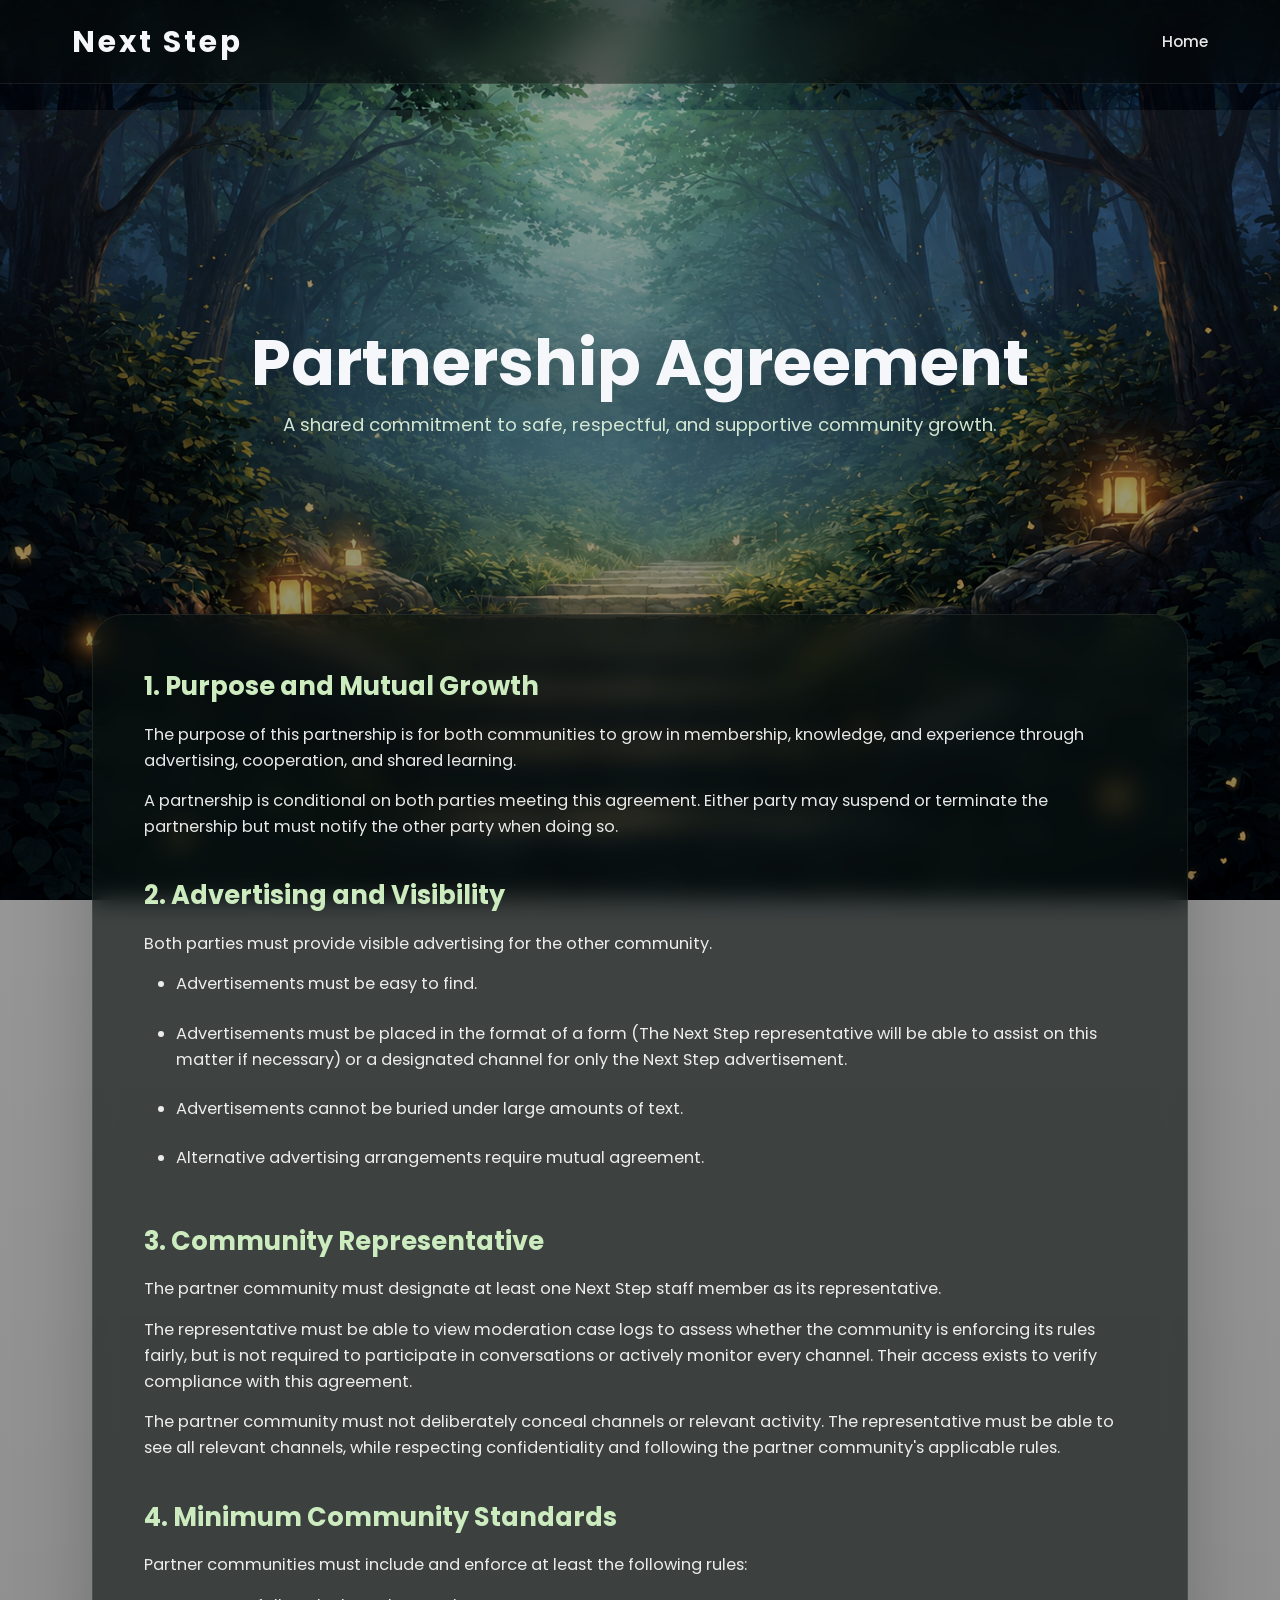
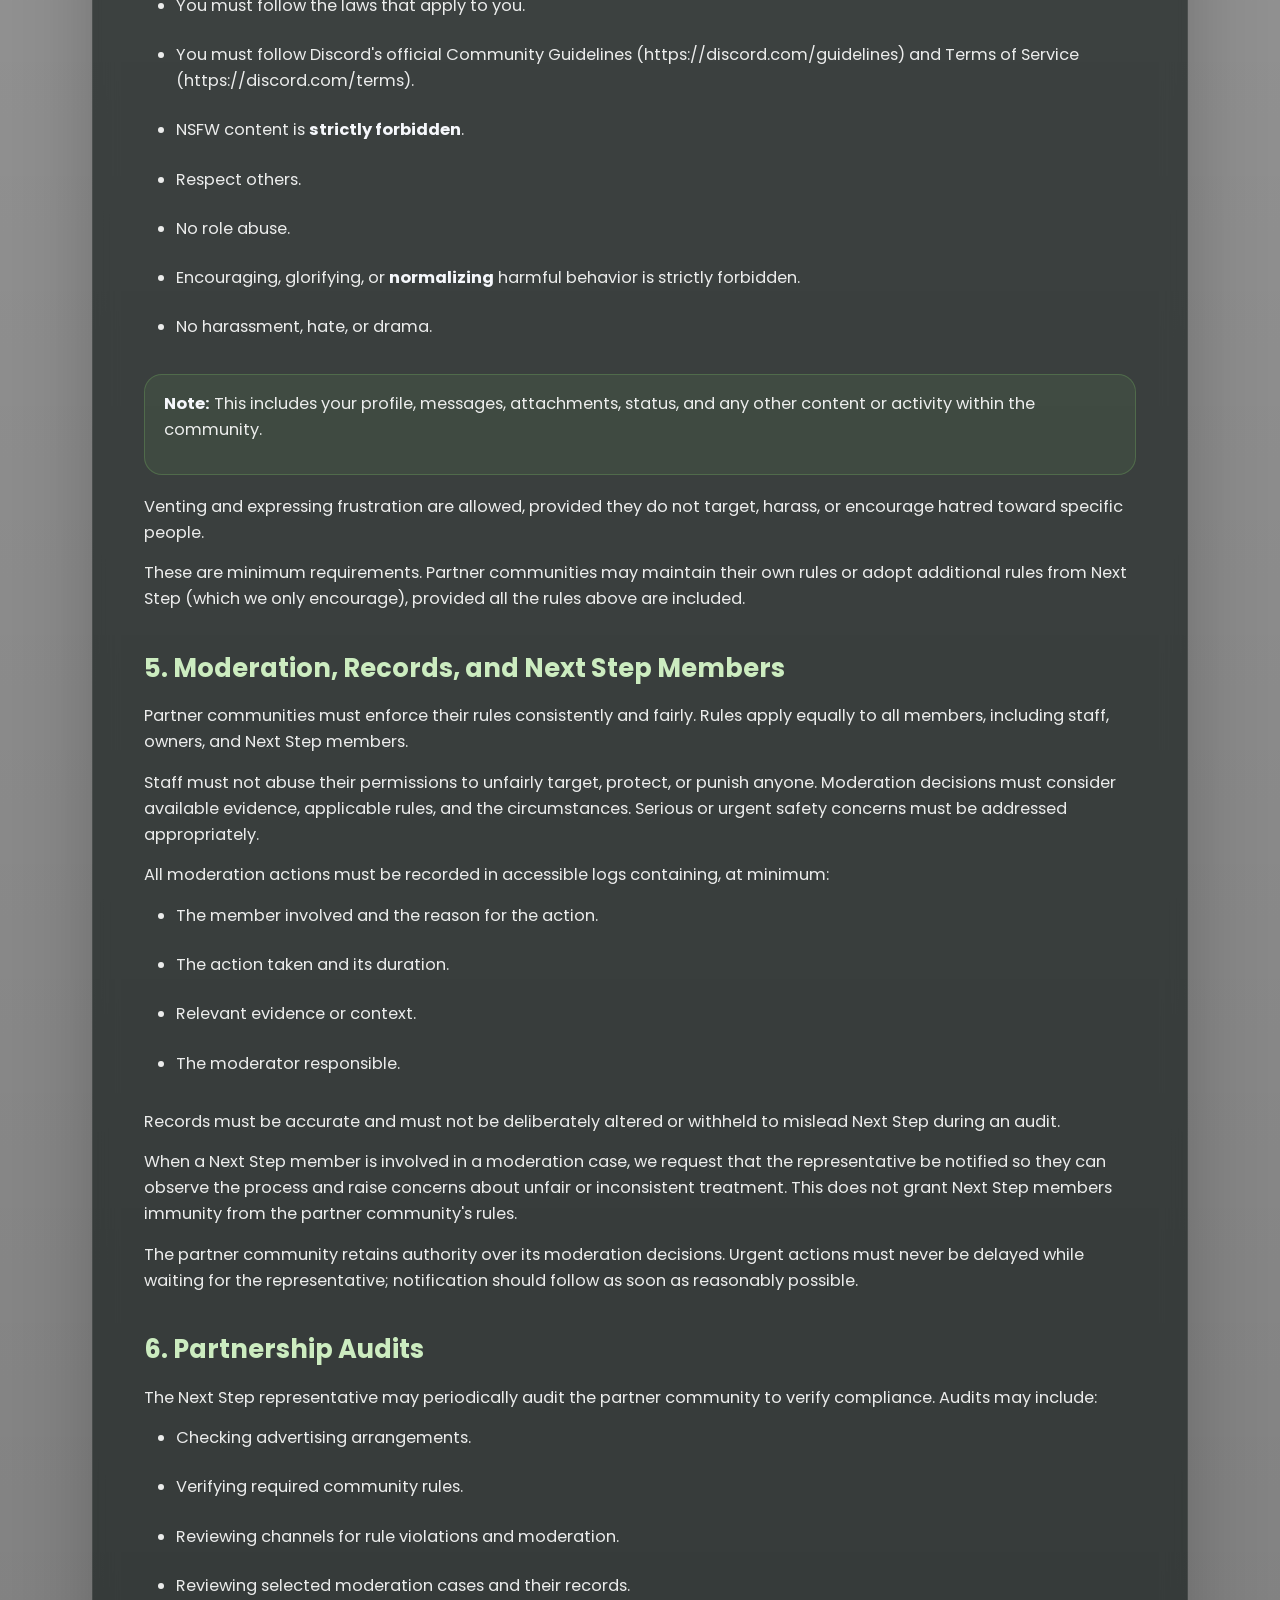
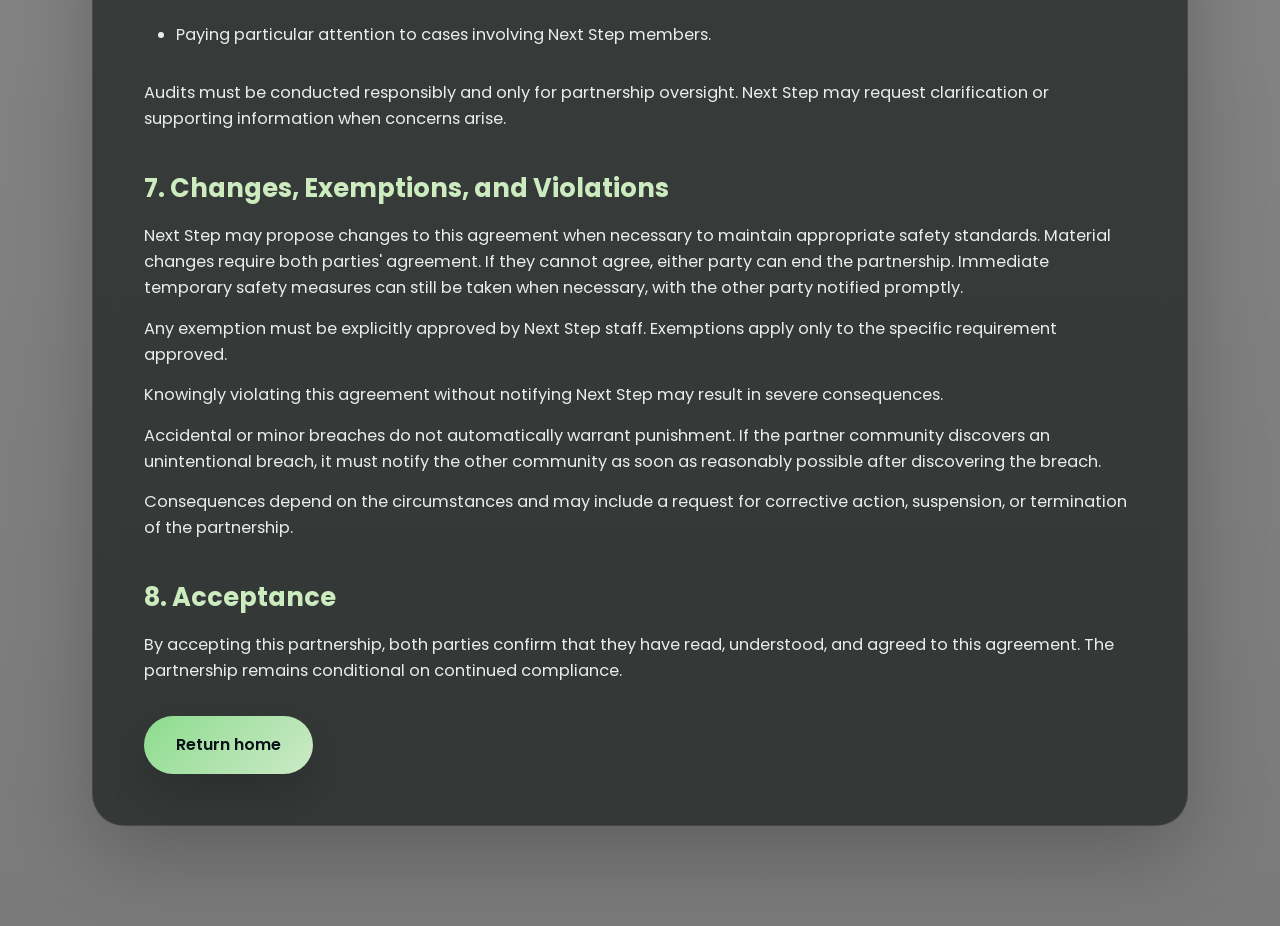
<file: partnership-agreement.html>
<!DOCTYPE html>
<html lang="en">
<head>
  <meta charset="UTF-8">
  <meta name="viewport" content="width=device-width, initial-scale=1.0">
  <title>Community Partnership Agreement — Next Step</title>
  <meta name="description" content="Read the Next Step Community Partnership Agreement, covering advertising, moderation, standards, audits, and expectations for partner communities.">
  <link rel="stylesheet" href="style.css">
  <script defer src="script.js"></script>
  <style>
    .agreement-hero {
      min-height: 56vh;
      display: grid;
      place-items: center;
      text-align: center;
      padding: 140px 32px 60px;
    }

    .agreement-shell {
      max-width: 1160px;
      margin: 0 auto;
      padding: 0 32px 100px;
    }

    .agreement-article {
      background: rgba(9, 17, 15, 0.62);
      border: 1px solid rgba(255, 255, 255, 0.08);
      border-radius: 32px;
      padding: clamp(28px, 4vw, 52px);
      box-shadow: 0 30px 80px rgba(0, 0, 0, 0.22);
      backdrop-filter: blur(12px);
    }

    .agreement-article h2 {
      font-size: clamp(1.45rem, 2vw, 2rem);
      margin-top: 2.2rem;
      margin-bottom: 0.9rem;
      color: #ccecc0;
    }

    .agreement-article h2:first-of-type {
      margin-top: 0;
    }

    .agreement-article p,
    .agreement-article li {
      color: rgba(255, 255, 255, 0.9);
      margin-bottom: 0.9rem;
      font-size: 1.02rem;
    }

    .agreement-article ul {
      margin: 0.75rem 0 1.1rem 1.5rem;
      padding-left: 0.5rem;
      display: grid;
      gap: 0.55rem;
    }

    .agreement-article strong {
      color: #f5f7fb;
    }

    .agreement-note {
      background: rgba(127, 207, 105, 0.08);
      border: 1px solid rgba(127, 207, 105, 0.25);
      border-radius: 18px;
      padding: 1rem 1.2rem;
      margin: 1.2rem 0;
    }

    .agreement-cta {
      margin-top: 2rem;
      display: flex;
      flex-wrap: wrap;
      gap: 16px;
    }

    @media (max-width: 720px) {
      .agreement-shell {
        padding-left: 18px;
        padding-right: 18px;
      }
    }
  </style>
</head>
<body>
  <header>
    <div class="header-inner">
      <a class="logo" href="index.html">Next Step</a>

      <button class="nav-toggle" aria-controls="primary-navigation" aria-expanded="false">
        Menu
      </button>

      <nav id="primary-navigation" class="nav-menu" aria-label="Primary navigation">
        <a class="nav-link" href="index.html">Home</a>
      </nav>
    </div>
  </header>

  <main>
    <section class="agreement-hero hero">
      <div class="hero-content">
        <h1>Partnership Agreement</h1>
        <p>A shared commitment to safe, respectful, and supportive community growth.</p>
      </div>
    </section>

    <section class="agreement-shell">
      <article class="agreement-article">
        <h2>1. Purpose and Mutual Growth</h2>
        <p>The purpose of this partnership is for both communities to grow in membership, knowledge, and experience through advertising, cooperation, and shared learning.</p>
        <p>A partnership is conditional on both parties meeting this agreement. Either party may suspend or terminate the partnership but must notify the other party when doing so.</p>

        <h2>2. Advertising and Visibility</h2>
        <p>Both parties must provide visible advertising for the other community.</p>
        <ul>
          <li>Advertisements must be easy to find.</li>
          <li>Advertisements must be placed in the format of a form (The Next Step representative will be able to assist on this matter if necessary) or a designated channel for only the Next Step advertisement.</li>
          <li>Advertisements cannot be buried under large amounts of text.</li>
          <li>Alternative advertising arrangements require mutual agreement.</li>
        </ul>

        <h2>3. Community Representative</h2>
        <p>The partner community must designate at least one Next Step staff member as its representative.</p>
        <p>The representative must be able to view moderation case logs to assess whether the community is enforcing its rules fairly, but is not required to participate in conversations or actively monitor every channel. Their access exists to verify compliance with this agreement.</p>
        <p>The partner community must not deliberately conceal channels or relevant activity. The representative must be able to see all relevant channels, while respecting confidentiality and following the partner community's applicable rules.</p>

        <h2>4. Minimum Community Standards</h2>
        <p>Partner communities must include and enforce at least the following rules:</p>
        <ul>
          <li>You must follow the laws that apply to you.</li>
          <li>You must follow Discord's official Community Guidelines (<a href="https://discord.com/guidelines" target="_blank" rel="noopener noreferrer">https://discord.com/guidelines</a>) and Terms of Service (<a href="https://discord.com/terms" target="_blank" rel="noopener noreferrer">https://discord.com/terms</a>).</li>
          <li>NSFW content is <strong>strictly forbidden</strong>.</li>
          <li>Respect others.</li>
          <li>No role abuse.</li>
          <li>Encouraging, glorifying, or <strong>normalizing</strong> harmful behavior is strictly forbidden.</li>
          <li>No harassment, hate, or drama.</li>
        </ul>

        <div class="agreement-note">
          <p><strong>Note:</strong> This includes your profile, messages, attachments, status, and any other content or activity within the community.</p>
        </div>

        <p>Venting and expressing frustration are allowed, provided they do not target, harass, or encourage hatred toward specific people.</p>
        <p>These are minimum requirements. Partner communities may maintain their own rules or adopt additional rules from Next Step (which we only encourage), provided all the rules above are included.</p>

        <h2>5. Moderation, Records, and Next Step Members</h2>
        <p>Partner communities must enforce their rules consistently and fairly. Rules apply equally to all members, including staff, owners, and Next Step members.</p>
        <p>Staff must not abuse their permissions to unfairly target, protect, or punish anyone. Moderation decisions must consider available evidence, applicable rules, and the circumstances. Serious or urgent safety concerns must be addressed appropriately.</p>
        <p>All moderation actions must be recorded in accessible logs containing, at minimum:</p>
        <ul>
          <li>The member involved and the reason for the action.</li>
          <li>The action taken and its duration.</li>
          <li>Relevant evidence or context.</li>
          <li>The moderator responsible.</li>
        </ul>
        <p>Records must be accurate and must not be deliberately altered or withheld to mislead Next Step during an audit.</p>
        <p>When a Next Step member is involved in a moderation case, we request that the representative be notified so they can observe the process and raise concerns about unfair or inconsistent treatment. This does not grant Next Step members immunity from the partner community's rules.</p>
        <p>The partner community retains authority over its moderation decisions. Urgent actions must never be delayed while waiting for the representative; notification should follow as soon as reasonably possible.</p>

        <h2>6. Partnership Audits</h2>
        <p>The Next Step representative may periodically audit the partner community to verify compliance. Audits may include:</p>
        <ul>
          <li>Checking advertising arrangements.</li>
          <li>Verifying required community rules.</li>
          <li>Reviewing channels for rule violations and moderation.</li>
          <li>Reviewing selected moderation cases and their records.</li>
          <li>Paying particular attention to cases involving Next Step members.</li>
        </ul>
        <p>Audits must be conducted responsibly and only for partnership oversight. Next Step may request clarification or supporting information when concerns arise.</p>

        <h2>7. Changes, Exemptions, and Violations</h2>
        <p>Next Step may propose changes to this agreement when necessary to maintain appropriate safety standards. Material changes require both parties' agreement. If they cannot agree, either party can end the partnership. Immediate temporary safety measures can still be taken when necessary, with the other party notified promptly.</p>
        <p>Any exemption must be explicitly approved by Next Step staff. Exemptions apply only to the specific requirement approved.</p>
        <p>Knowingly violating this agreement without notifying Next Step may result in severe consequences.</p>
        <p>Accidental or minor breaches do not automatically warrant punishment. If the partner community discovers an unintentional breach, it must notify the other community as soon as reasonably possible after discovering the breach.</p>
        <p>Consequences depend on the circumstances and may include a request for corrective action, suspension, or termination of the partnership.</p>

        <h2>8. Acceptance</h2>
        <p>By accepting this partnership, both parties confirm that they have read, understood, and agreed to this agreement. The partnership remains conditional on continued compliance.</p>

        <div class="agreement-cta">
          <a class="btn primary" href="index.html">Return home</a>
        </div>
      </article>
    </section>
  </main>
</body>
</html>
</file>
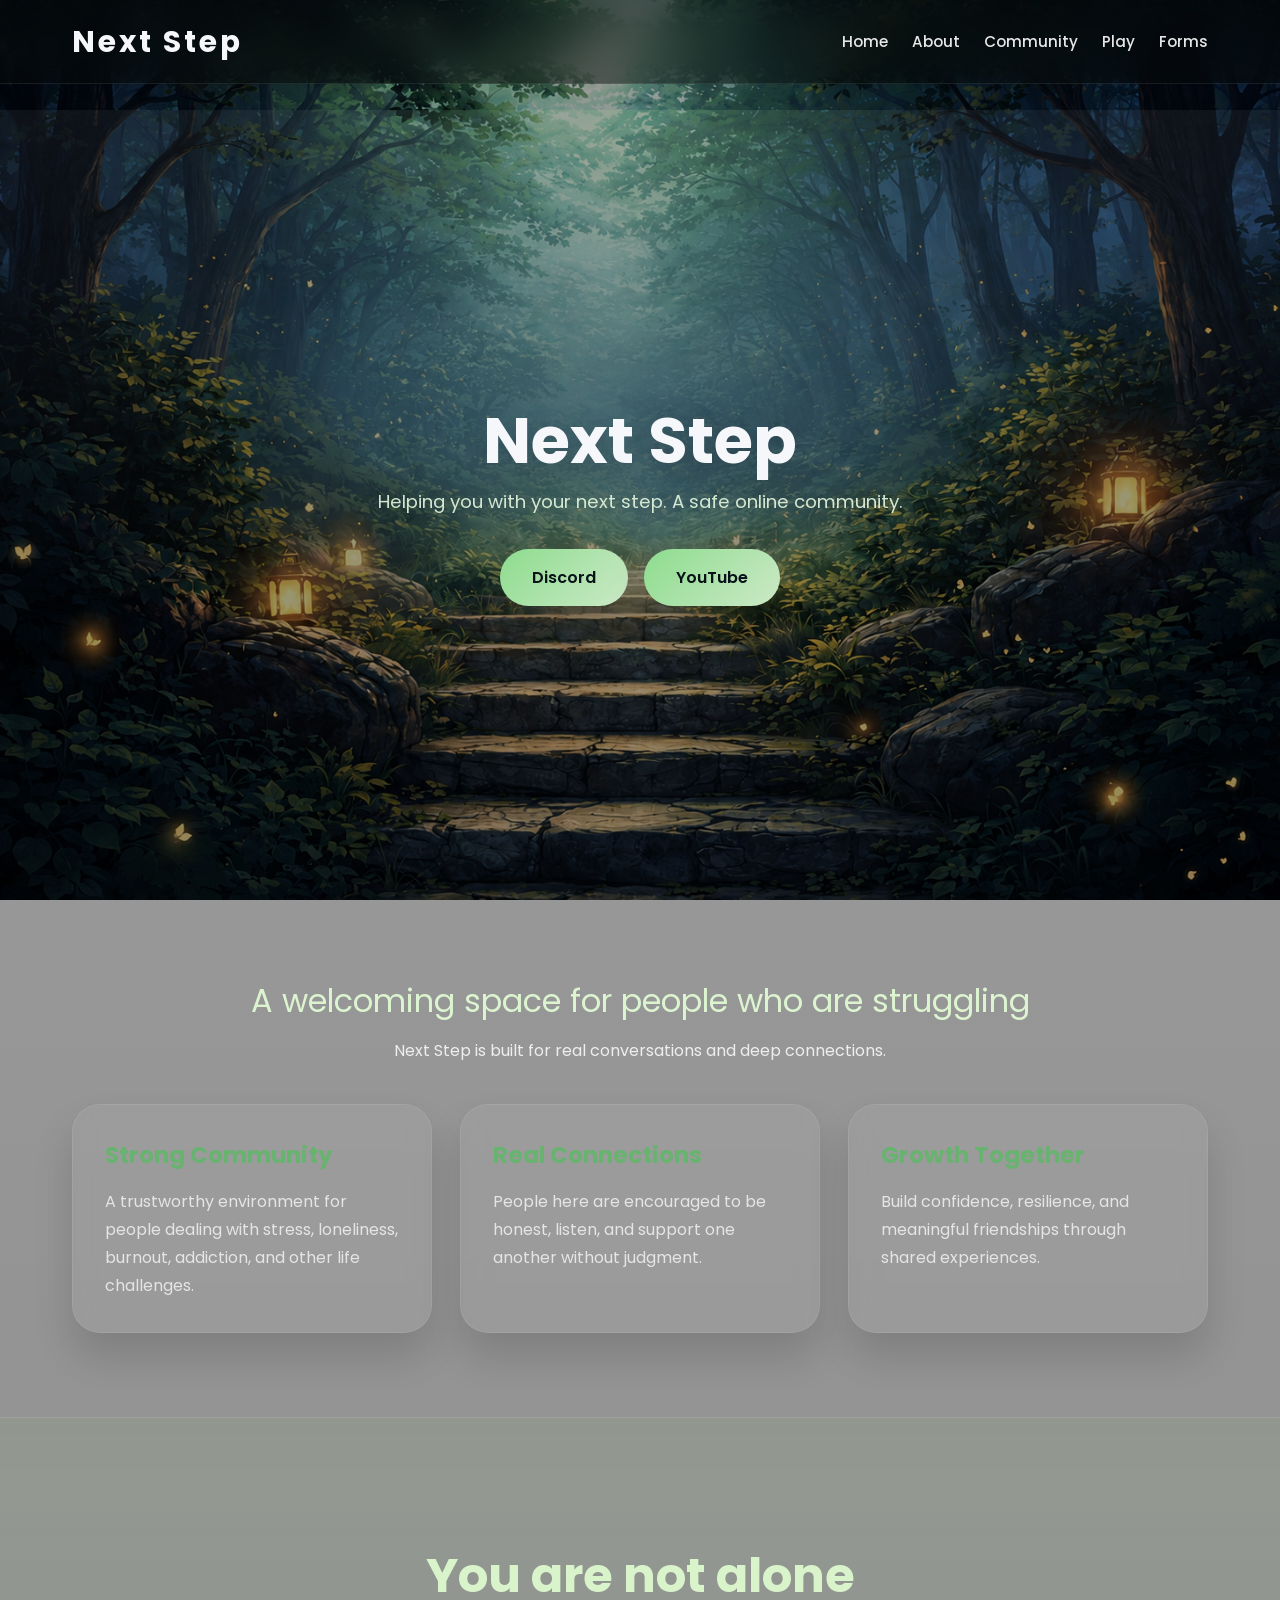
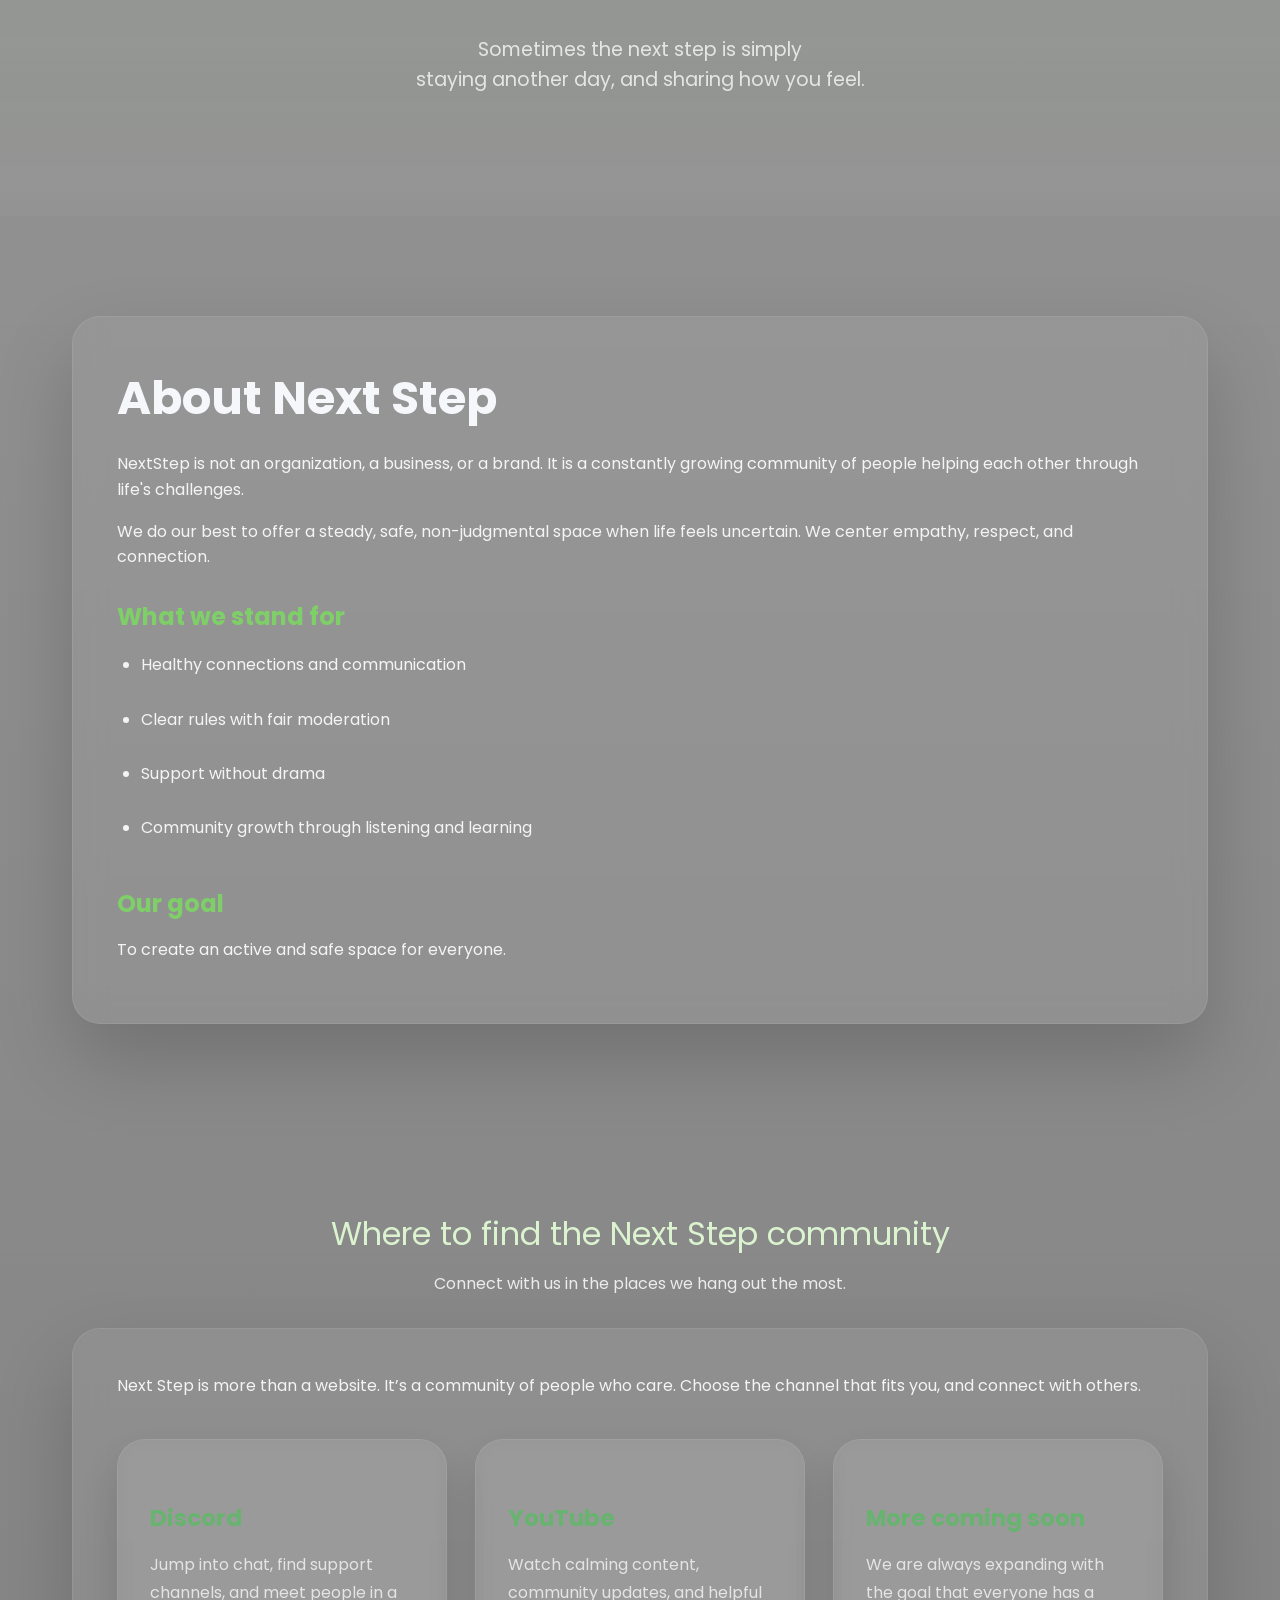
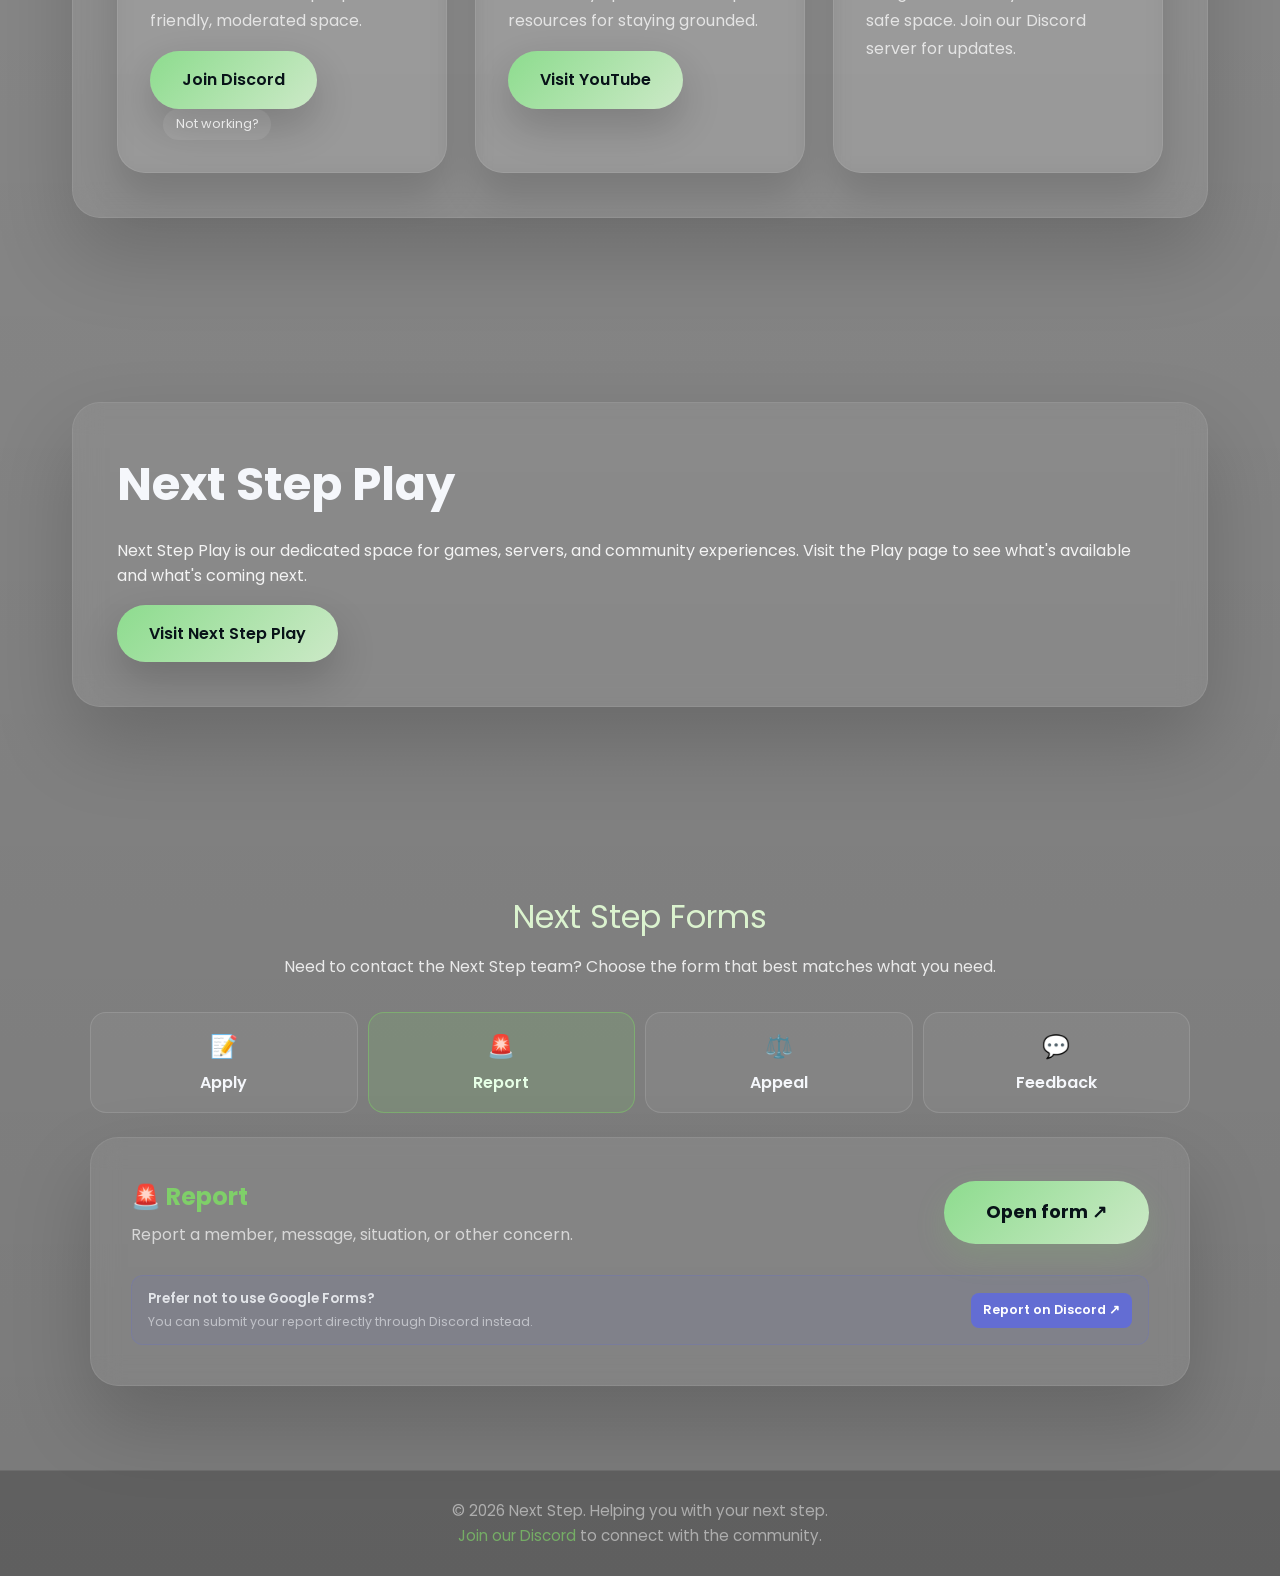
<file: report.html>
<!DOCTYPE html>
<html lang="en">
<head>
  <meta charset="UTF-8">
  <meta name="viewport" content="width=device-width, initial-scale=1.0">
  <title>Report — Next Step</title>
  <meta http-equiv="refresh" content="0; url=index.html?type=report">
</head>
<body>
  <p>Redirecting to the report form...</p>

  <script>
    window.location.replace('index.html?type=report');
  </script>
</body>
</html>
</file>
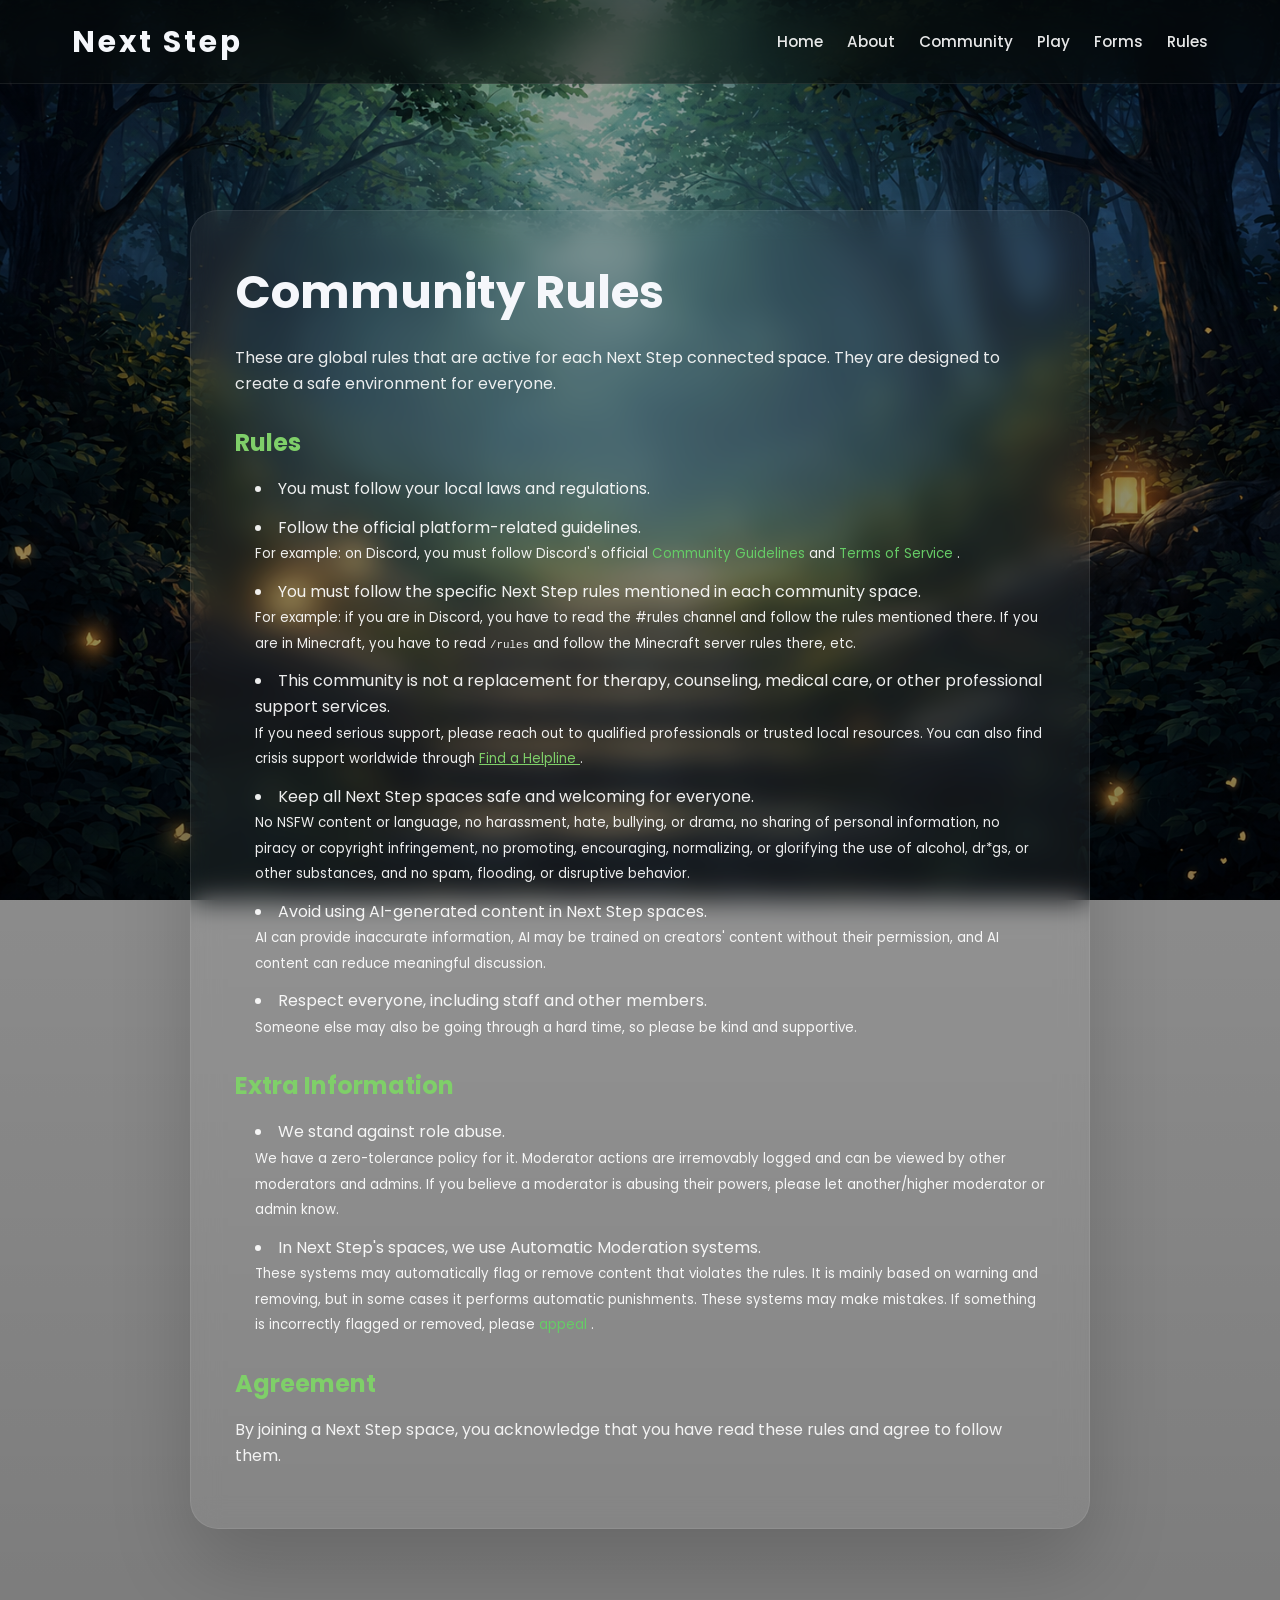
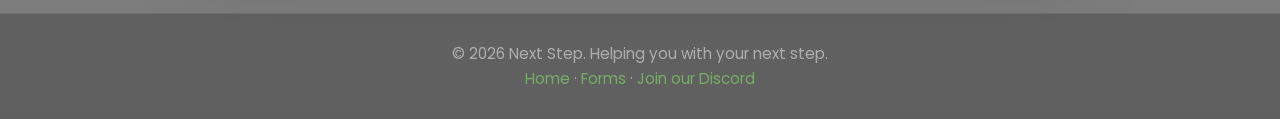
<file: Rules.html>
<!DOCTYPE html>
<html lang="en">
<head>
  <meta charset="UTF-8">
  <meta name="viewport" content="width=device-width, initial-scale=1.0">

  <title>Rules — Next Step</title>

  <meta
    name="description"
    content="Community rules for Next Step."
  >

  <link rel="stylesheet" href="style.css">
  <script defer src="script.js"></script>
</head>

<body>

  <header>

    <div class="header-inner">

      <a class="logo" href="index.html#home">
        Next Step
      </a>

      <button
        class="nav-toggle"
        aria-controls="primary-navigation"
        aria-expanded="false"
        type="button"
      >
        Menu
      </button>

      <nav
        id="primary-navigation"
        class="nav-menu"
        aria-label="Primary navigation"
      >
        <a class="nav-link" href="index.html#home">Home</a>
        <a class="nav-link" href="index.html#about">About</a>
        <a class="nav-link" href="index.html#community">Community</a>
        <a class="nav-link" href="https://nextstep.community/play">Play</a>
        <a class="nav-link" href="index.html#forms">Forms</a>
        <a class="nav-link active" href="rules.html">Rules</a>
      </nav>

    </div>

  </header>


  <main id="main-content">

    <section class="page-section">

      <div class="glass-box rules-box">

        <h1>Community Rules</h1>

        <p>
          These are global rules that are active for each Next Step
          connected space. They are designed to create a safe
          environment for everyone.
        </p>


        <h2>Rules</h2>

        <ul>

          <li>
            You must follow your local laws and regulations.
          </li>


          <li>
            Follow the official platform-related guidelines.

            <br>

            <small>
              For example: on Discord, you must follow Discord's
              official
              <a
                href="https://discord.com/guidelines"
                target="_blank"
                rel="noopener noreferrer"
              >
                Community Guidelines
              </a>
              and
              <a
                href="https://discord.com/terms"
                target="_blank"
                rel="noopener noreferrer"
              >
                Terms of Service
              </a>.
            </small>
          </li>


          <li>

            You must follow the specific Next Step rules
            mentioned in each community space.

            <br>

            <small>
              For example: if you are in Discord, you have to read
              the #rules channel and follow the rules mentioned
              there. If you are in Minecraft, you have to read
              <code>/rules</code> and follow the Minecraft server
              rules there, etc.
            </small>

          </li>


          <li>

            This community is not a replacement for therapy,
            counseling, medical care, or other professional
            support services.

            <br>

            <small>

              If you need serious support, please reach out to
              qualified professionals or trusted local resources.

              You can also find crisis support worldwide through
              <a
                href="https://findahelpline.com/"
                target="_blank"
                rel="noopener noreferrer"
              >
                Find a Helpline
              </a>.

            </small>

          </li>


          <li>

            Keep all Next Step spaces safe and welcoming for
            everyone.

            <br>

            <small>
              No NSFW content or language, no harassment, hate,
              bullying, or drama, no sharing of personal
              information, no piracy or copyright infringement,
              no promoting, encouraging, normalizing, or
              glorifying the use of alcohol, dr*gs, or other
              substances, and no spam, flooding, or disruptive
              behavior.
            </small>

          </li>


          <li>

            Avoid using AI-generated content in Next Step spaces.

            <br>

            <small>
              AI can provide inaccurate information, AI may be
              trained on creators' content without their
              permission, and AI content can reduce meaningful
              discussion.
            </small>

          </li>


          <li>

            Respect everyone, including staff and other members.

            <br>

            <small>
              Someone else may also be going through a hard time,
              so please be kind and supportive.
            </small>

          </li>

        </ul>


        <h2>Extra Information</h2>

        <ul>

          <li>

            We stand against role abuse.

            <br>

            <small>
              We have a zero-tolerance policy for it. Moderator
              actions are irremovably logged and can be viewed by
              other moderators and admins. If you believe a
              moderator is abusing their powers, please let
              another/higher moderator or admin know.
            </small>

          </li>


          <li>

            In Next Step's spaces, we use Automatic Moderation
            systems.

            <br>

            <small>
              These systems may automatically flag or remove
              content that violates the rules. It is mainly based
              on warning and removing, but in some cases it
              performs automatic punishments.

              These systems may make mistakes.

              If something is incorrectly flagged or removed,
              please
              <a
                href="https://nextstep.community/appeal"
                target="_blank"
                rel="noopener noreferrer"
              >
                appeal
              </a>.
            </small>

          </li>

        </ul>


        <h2>Agreement</h2>

        <p>
          By joining a Next Step space, you acknowledge that you
          have read these rules and agree to follow them.
        </p>

      </div>

    </section>

  </main>


  <footer class="site-footer">

    <p>
      © 2026 Next Step. Helping you with your next step.
    </p>

    <p>
      <a href="index.html">Home</a>
      ·
      <a href="index.html#forms">Forms</a>
      ·
      <a href="https://discord.gg/762MzWjJXv">
        Join our Discord
      </a>
    </p>

  </footer>

</body>
</html>
</file>
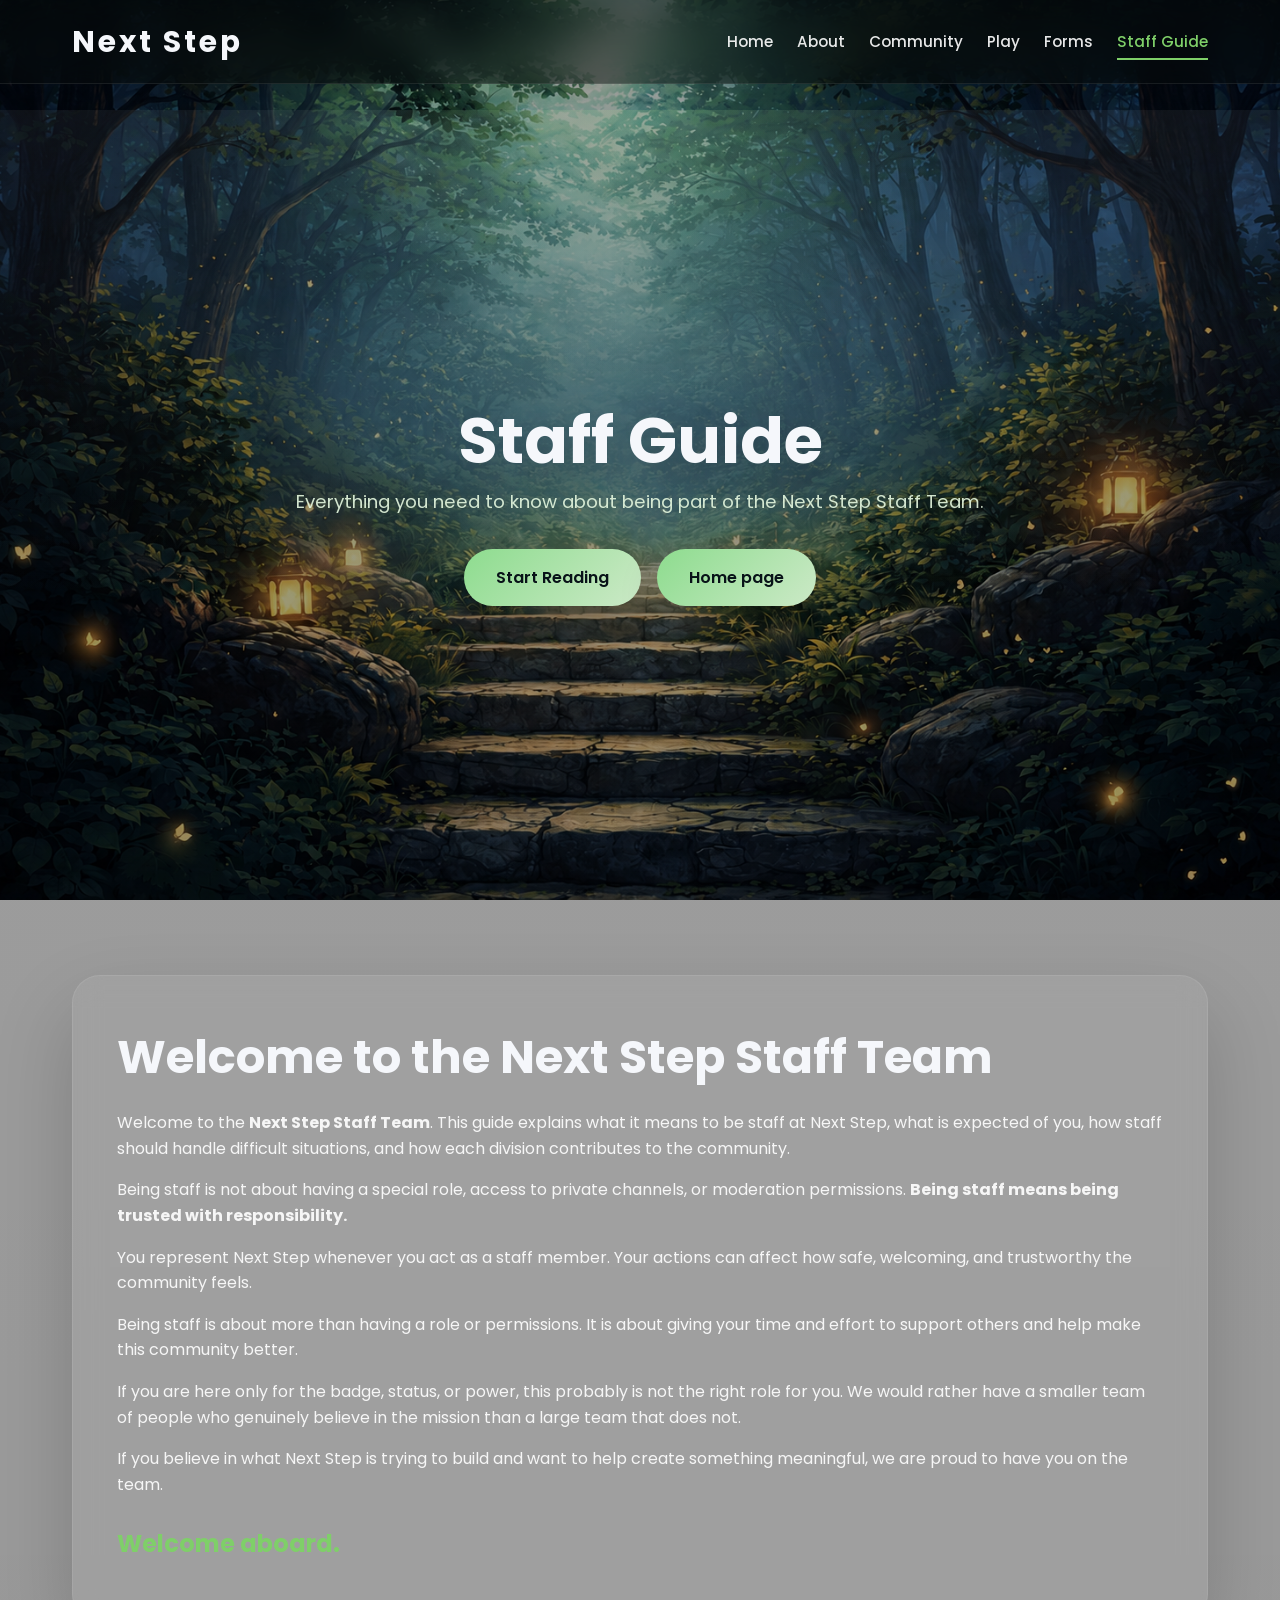
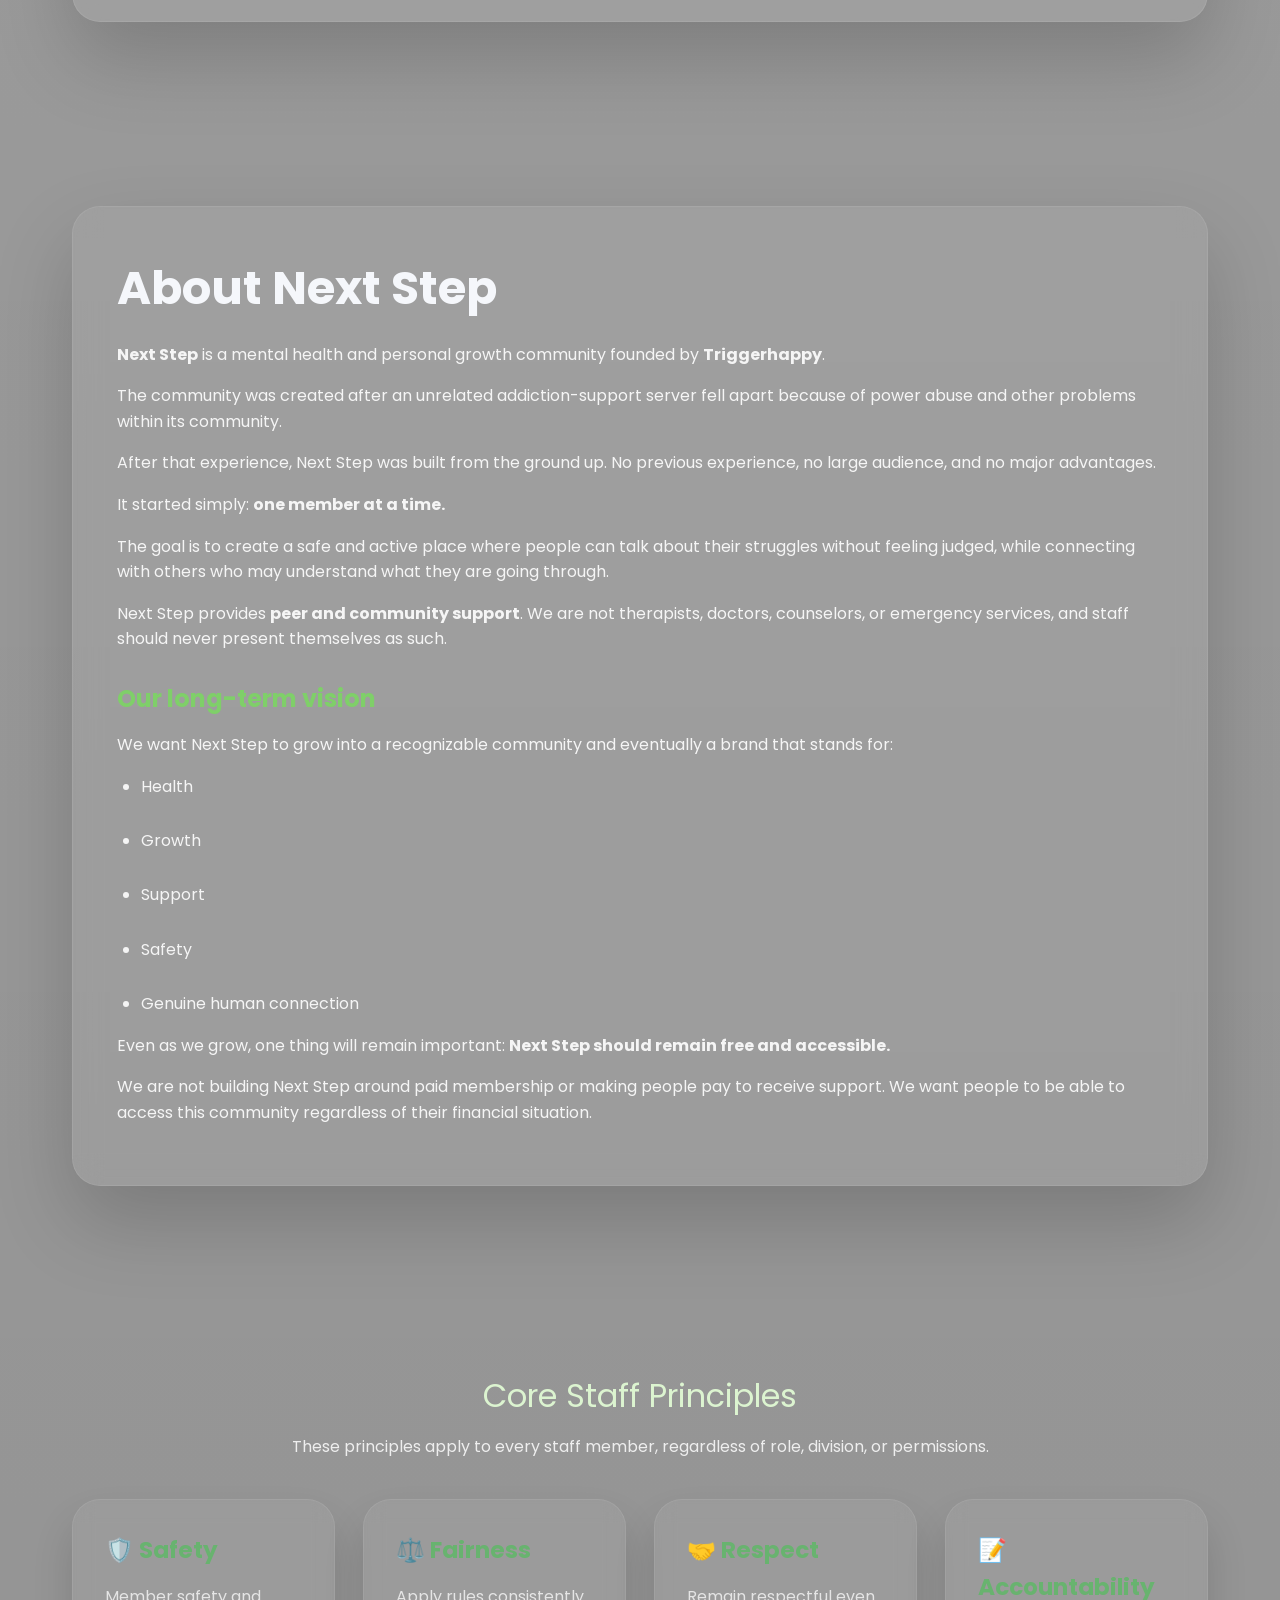
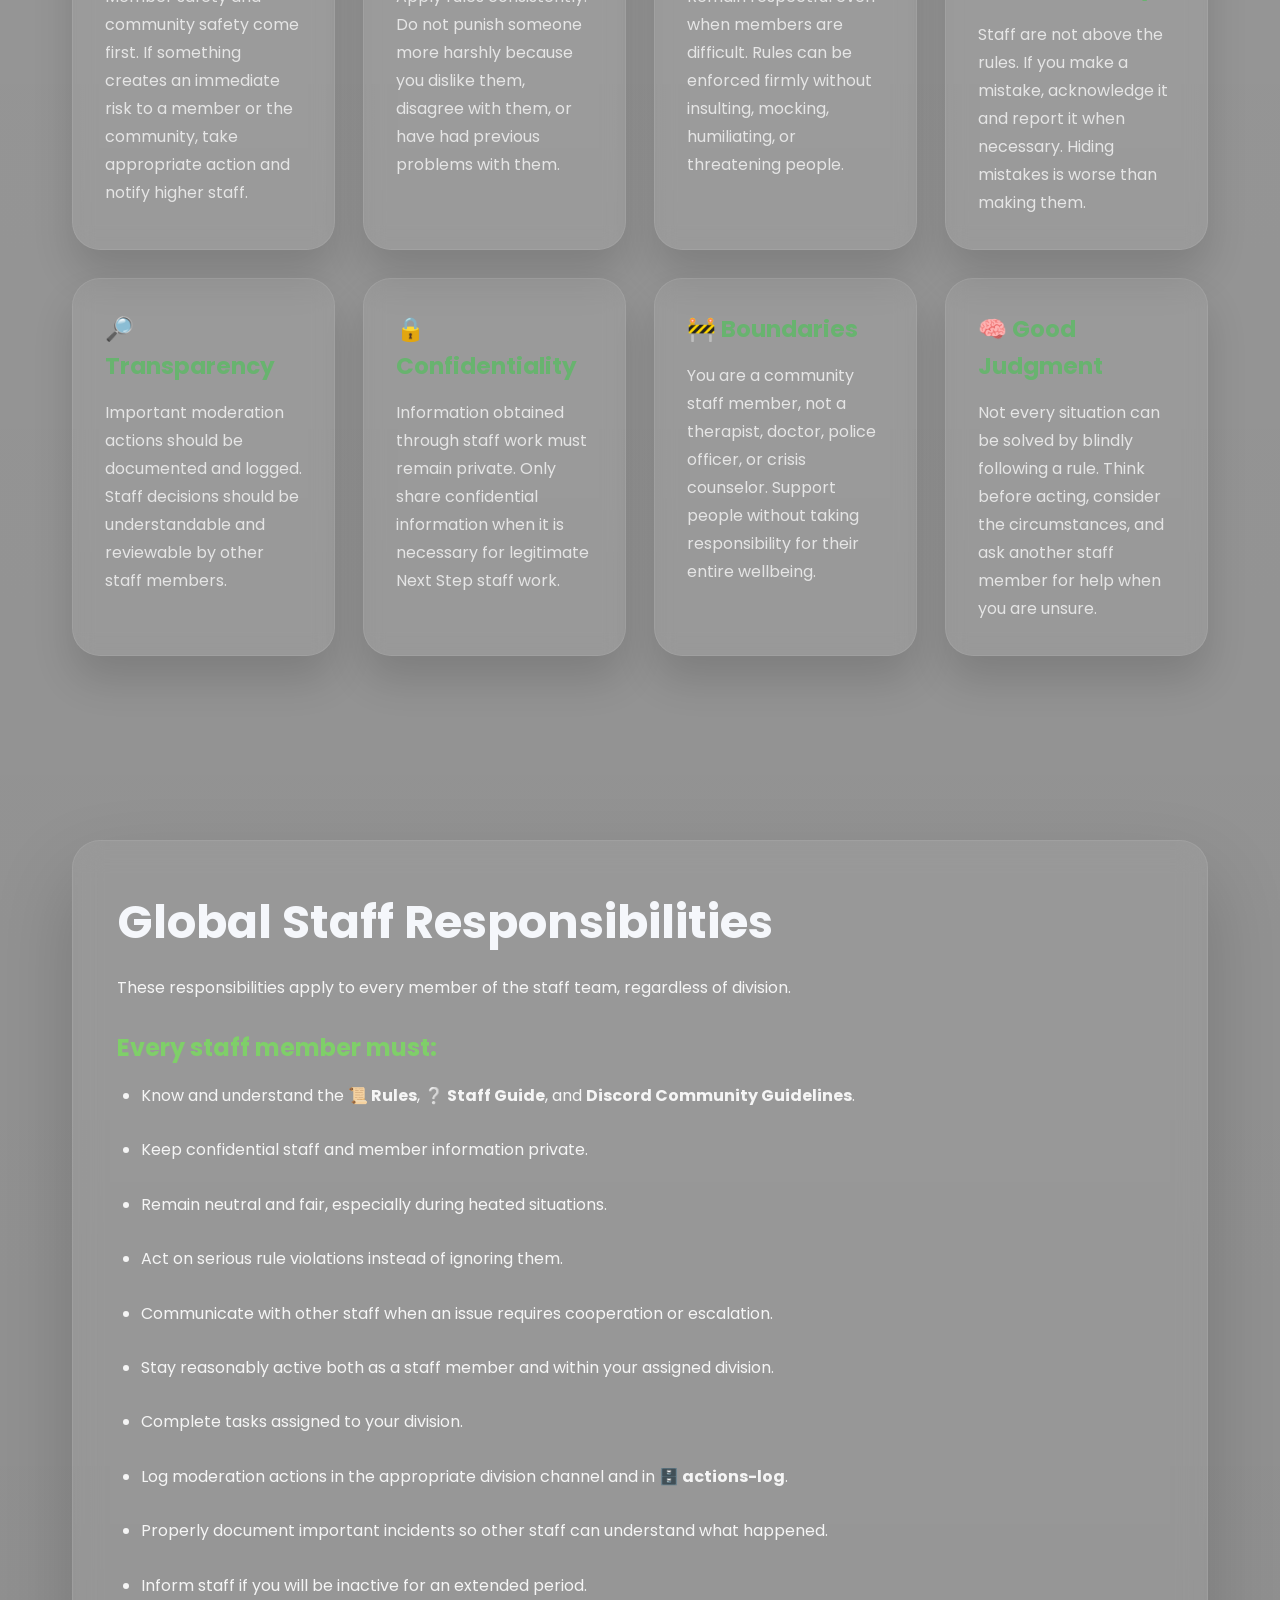
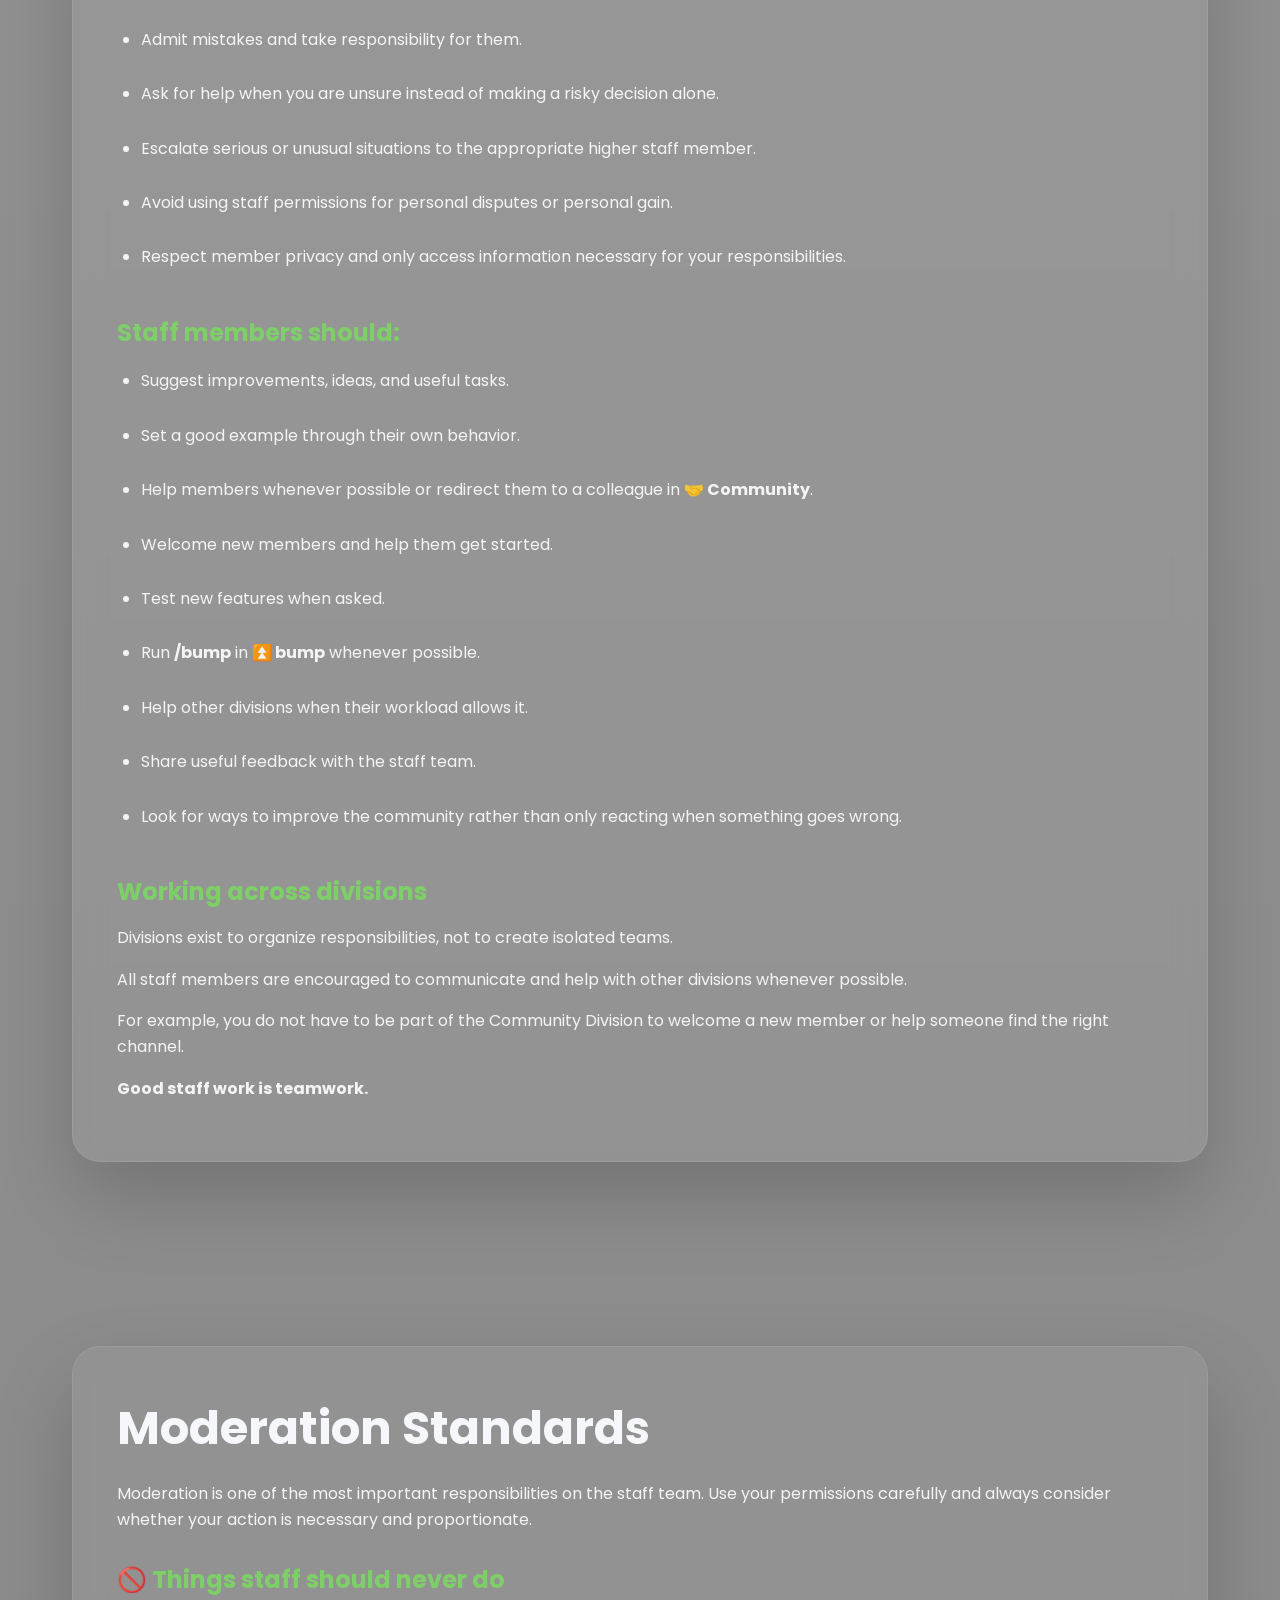
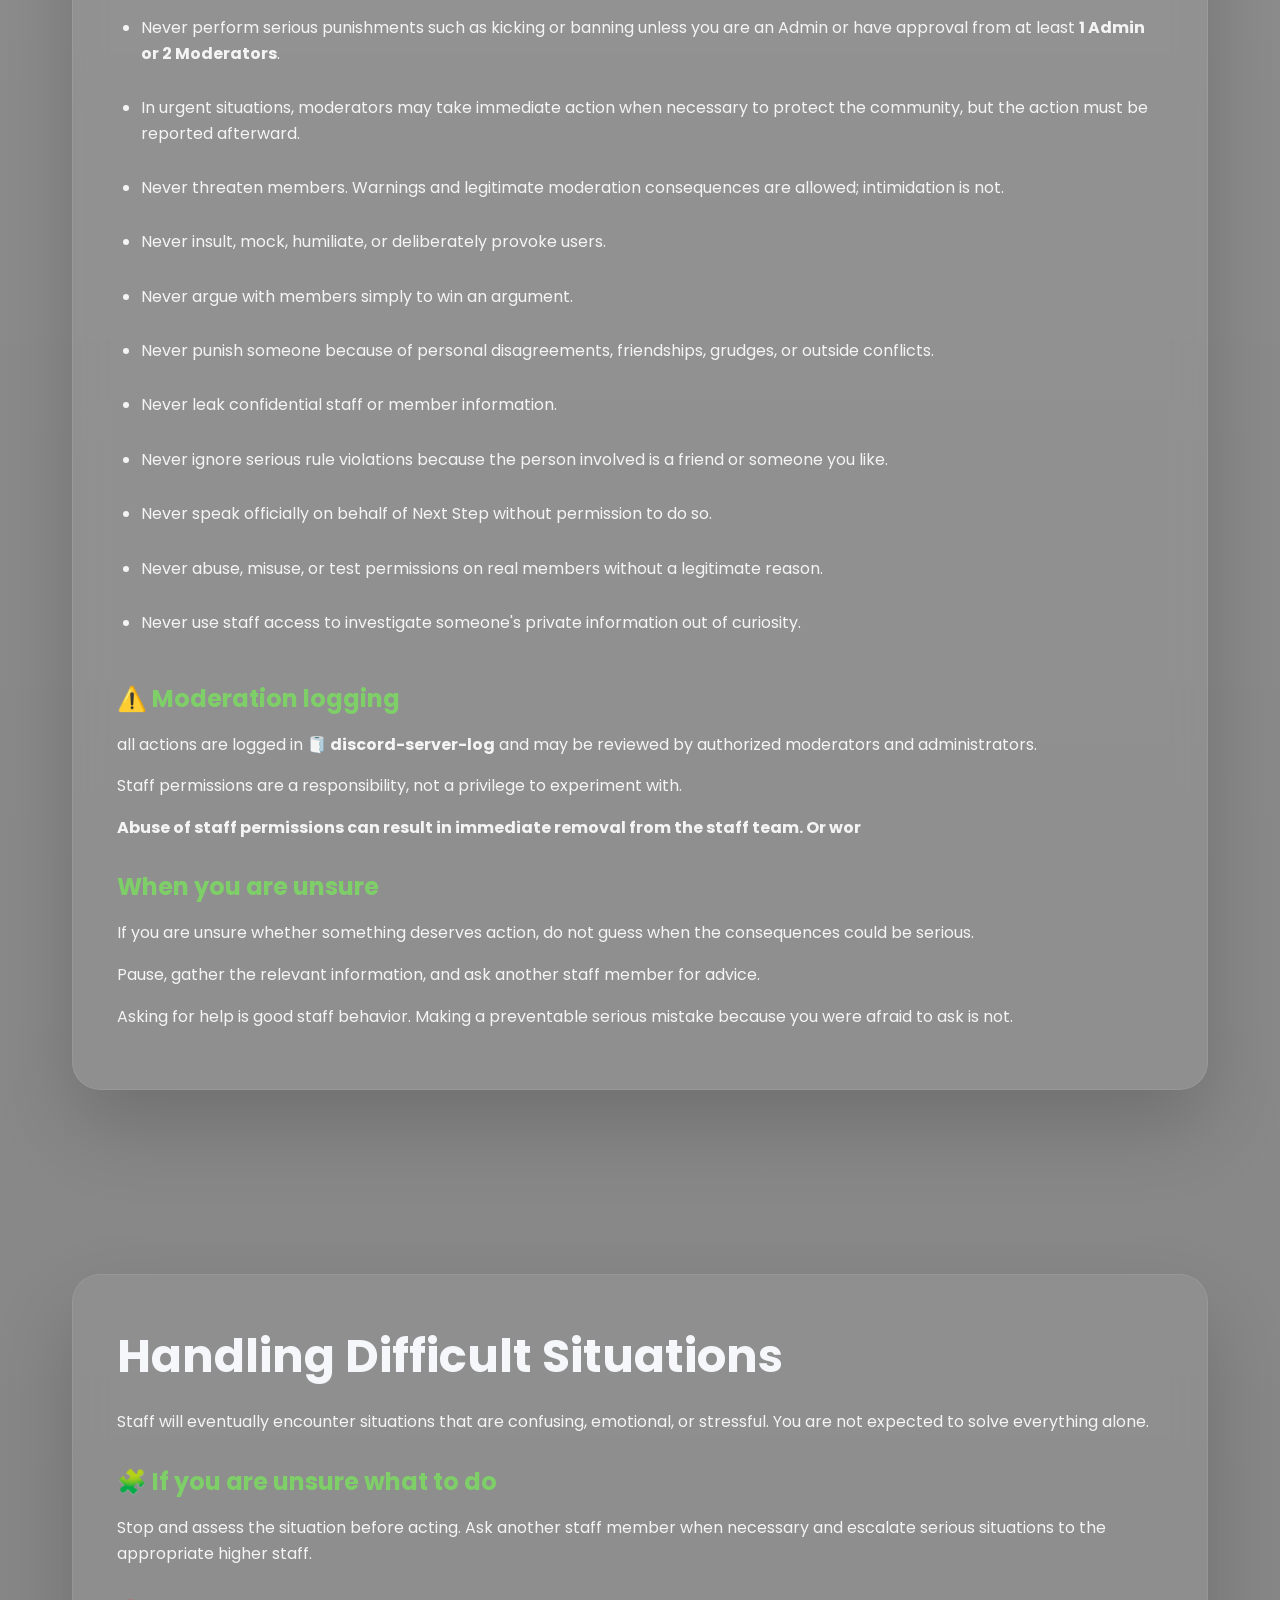
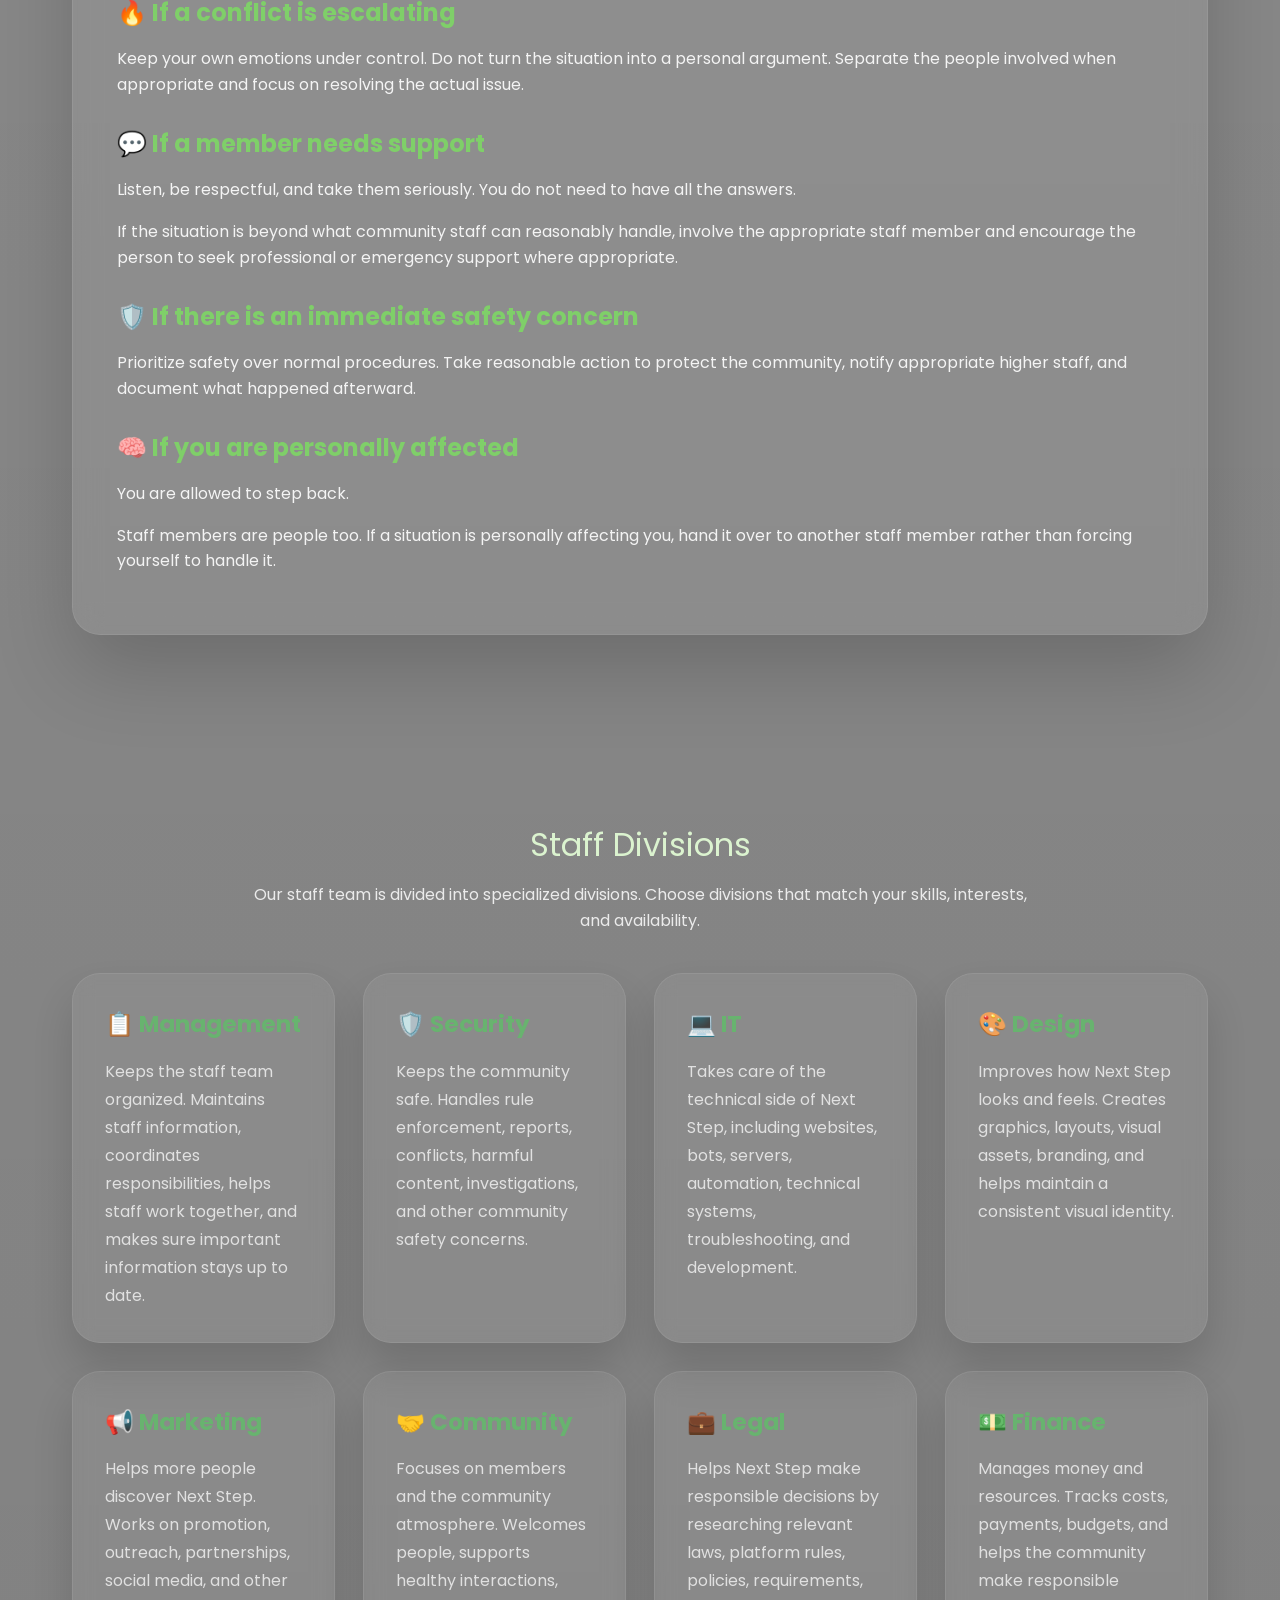
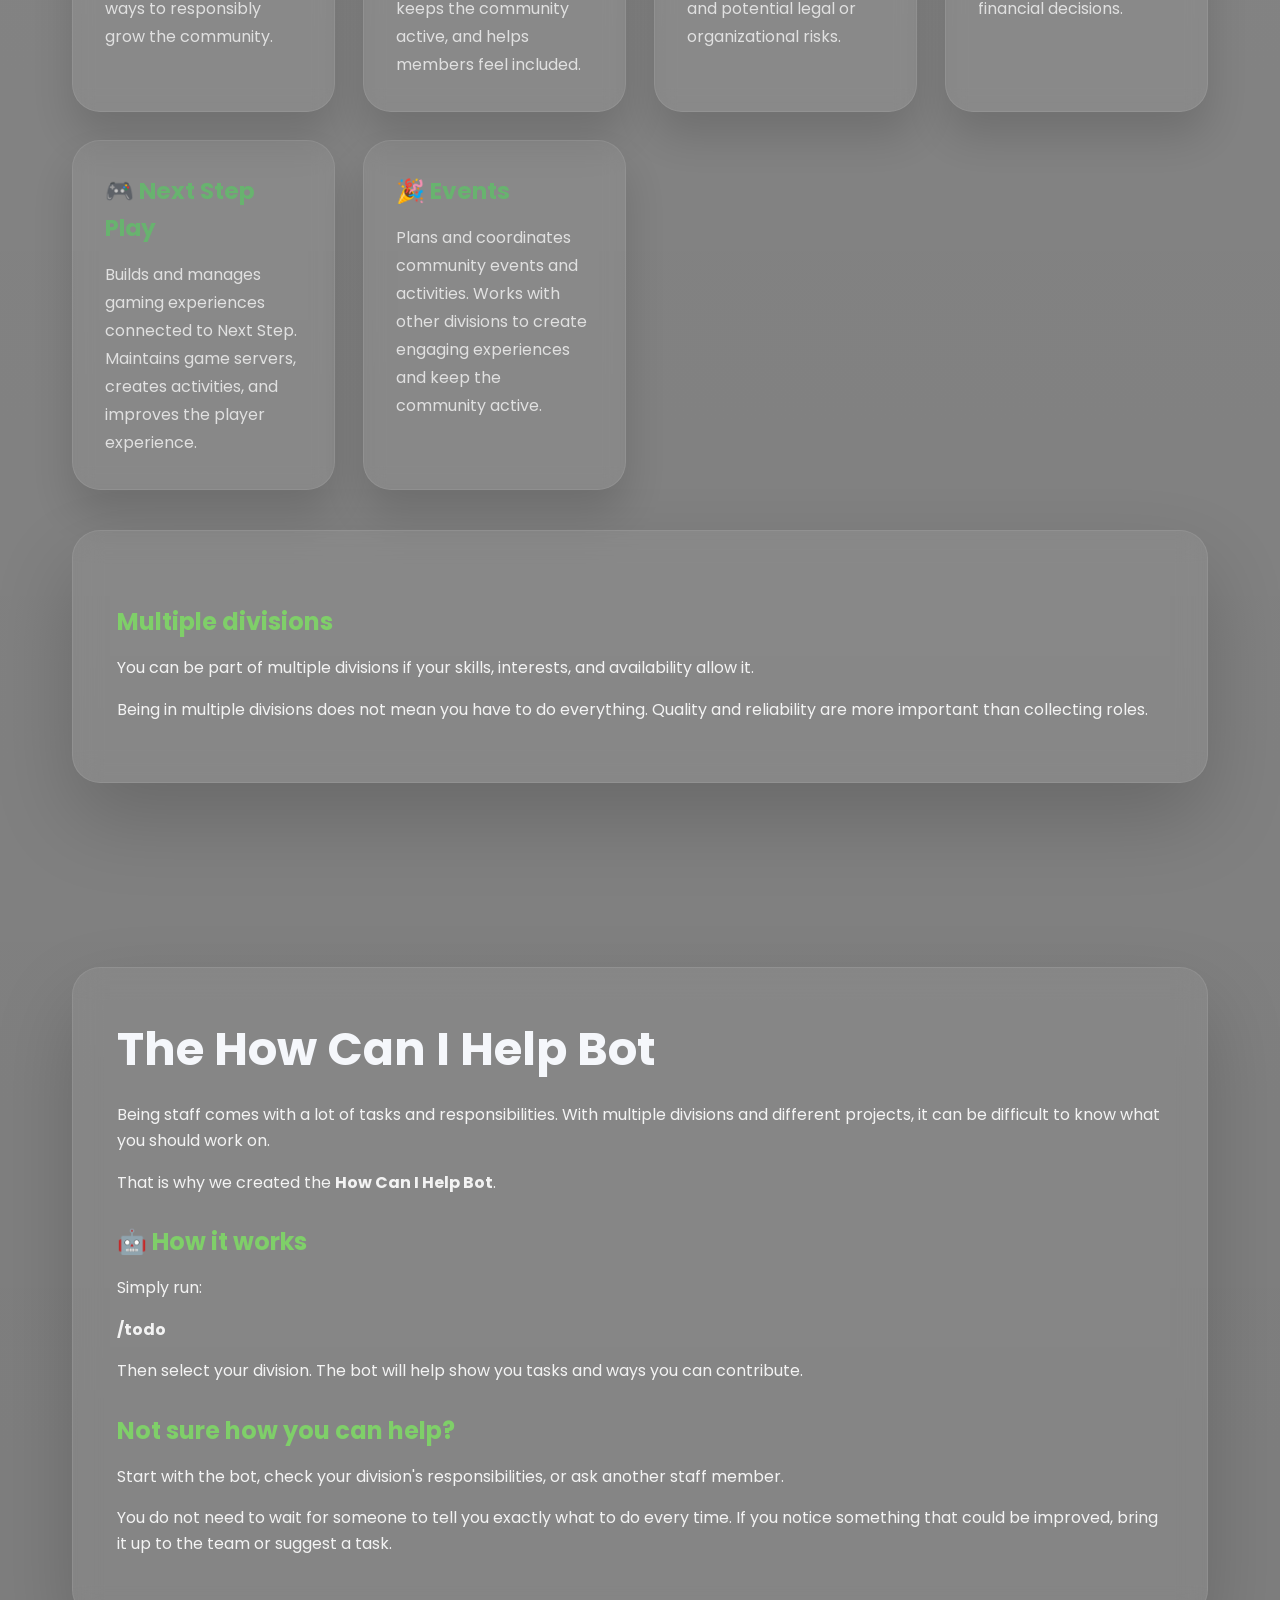
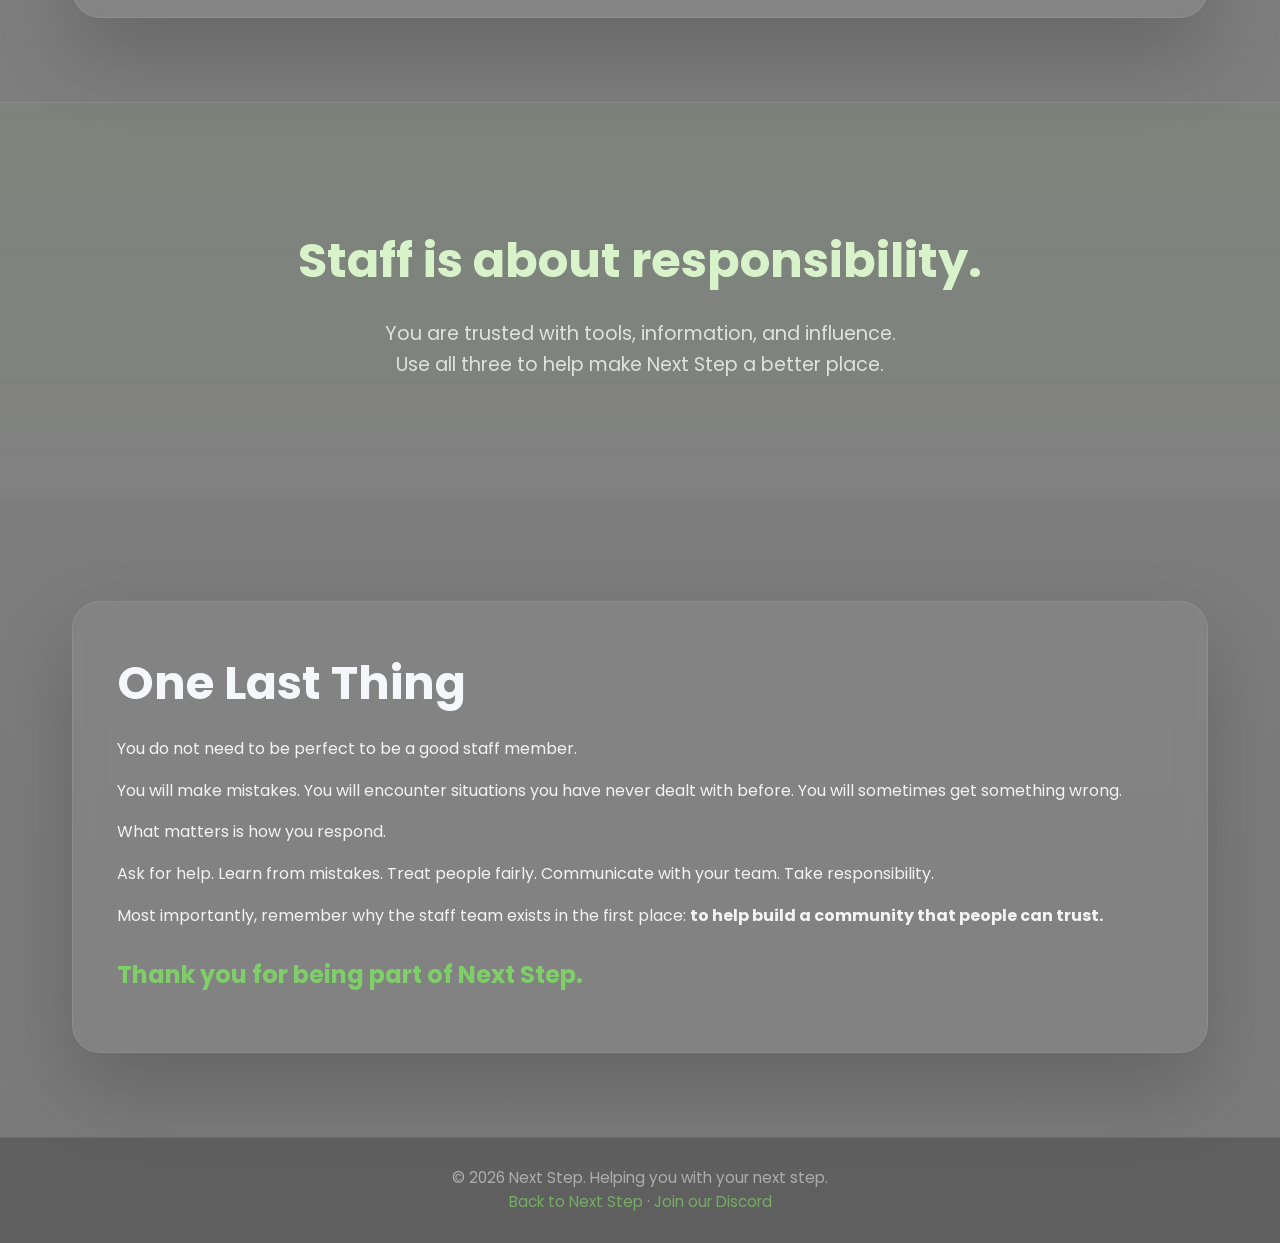
<file: Staff-guide.html>
<!DOCTYPE html>
<html lang="en">
<head>
  <meta charset="UTF-8">
  <meta name="viewport" content="width=device-width, initial-scale=1.0">

  <title>Next Step — Staff Guide</title>
  <meta
    name="description"
    content="The official Next Step staff guide and handbook. Learn about staff responsibilities, principles, divisions, moderation expectations, and how to contribute to the community."
  >

  <link rel="stylesheet" href="style.css">
  <script defer src="script.js"></script>
</head>

<body>

  <!-- =========================
       HEADER
  ========================== -->

  <header>
    <div class="header-inner">

      <a class="logo" href="index.html">Next Step</a>

      <button
        class="nav-toggle"
        aria-controls="primary-navigation"
        aria-expanded="false">
        Menu
      </button>

      <nav
        id="primary-navigation"
        class="nav-menu"
        aria-label="Primary navigation">

        <a class="nav-link" href="index.html">Home</a>
        <a class="nav-link" href="index.html#about">About</a>
        <a class="nav-link" href="index.html#community">Community</a>
        <a class="nav-link" href="play.html">Play</a>
        <a class="nav-link" href="Forms.html">Forms</a>
        <a class="nav-link" href="staff-guide.html" aria-current="page">Staff Guide</a>

      </nav>
    </div>
  </header>


  <main id="main-content">

    <!-- =========================
         HERO
    ========================== -->

    <section class="hero">

      <div class="hero-content">

        <h1>Staff Guide</h1>

        <p>
          Everything you need to know about being part of the
          Next Step Staff Team.
        </p>

        <div class="hero-buttons">
          <a class="btn primary" href="#welcome">
            Start Reading
          </a>

          <a class="btn primary" href="index.html">
            Home page
          </a>
        </div>

      </div>

    </section>


    <!-- =========================
         WELCOME
    ========================== -->

    <section id="welcome" class="page-section">

      <div class="glass-box">

        <h1>Welcome to the Next Step Staff Team</h1>

        <p>
          Welcome to the <strong>Next Step Staff Team</strong>.
          This guide explains what it means to be staff at Next Step,
          what is expected of you, how staff should handle difficult
          situations, and how each division contributes to the community.
        </p>

        <p>
          Being staff is not about having a special role, access to
          private channels, or moderation permissions.
          <strong>Being staff means being trusted with responsibility.</strong>
        </p>

        <p>
          You represent Next Step whenever you act as a staff member.
          Your actions can affect how safe, welcoming, and trustworthy
          the community feels.
        </p>

        <p>
          Being staff is about more than having a role or permissions.
          It is about giving your time and effort to support others and
          help make this community better.
        </p>

        <p>
          If you are here only for the badge, status, or power,
          this probably is not the right role for you.
          We would rather have a smaller team of people who genuinely
          believe in the mission than a large team that does not.
        </p>

        <p>
          If you believe in what Next Step is trying to build and want
          to help create something meaningful, we are proud to have you
          on the team.
        </p>

        <h2>Welcome aboard.</h2>

      </div>

    </section>


    <!-- =========================
         ABOUT NEXT STEP
    ========================== -->

    <section id="about-next-step" class="page-section">

      <div class="glass-box">

        <h1>About Next Step</h1>

        <p>
          <strong>Next Step</strong> is a mental health and personal
          growth community founded by <strong>Triggerhappy</strong>.
        </p>

        <p>
          The community was created after an unrelated addiction-support
          server fell apart because of power abuse and other problems
          within its community.
        </p>

        <p>
          After that experience, Next Step was built from the ground up.
          No previous experience, no large audience, and no major
          advantages.
        </p>

        <p>
          It started simply:
          <strong>one member at a time.</strong>
        </p>

        <p>
          The goal is to create a safe and active place where people
          can talk about their struggles without feeling judged, while
          connecting with others who may understand what they are going through.
        </p>

        <p>
          Next Step provides <strong>peer and community support</strong>.
          We are not therapists, doctors, counselors, or emergency
          services, and staff should never present themselves as such.
        </p>

        <h2>Our long-term vision</h2>

        <p>
          We want Next Step to grow into a recognizable community and
          eventually a brand that stands for:
        </p>

        <ul>
          <li>Health</li>
          <li>Growth</li>
          <li>Support</li>
          <li>Safety</li>
          <li>Genuine human connection</li>
        </ul>

        <p>
          Even as we grow, one thing will remain important:
          <strong>Next Step should remain free and accessible.</strong>
        </p>

        <p>
          We are not building Next Step around paid membership or making
          people pay to receive support. We want people to be able to
          access this community regardless of their financial situation.
        </p>

      </div>

    </section>


    <!-- =========================
         CORE PRINCIPLES
    ========================== -->

    <section id="principles" class="page-section">

      <div class="section-title">
        Core Staff Principles
      </div>

      <p class="section-intro">
        These principles apply to every staff member, regardless of
        role, division, or permissions.
      </p>

      <div class="cards">

        <div class="card">
          <h2>🛡️ Safety</h2>
          <p>
            Member safety and community safety come first.
            If something creates an immediate risk to a member or the
            community, take appropriate action and notify higher staff.
          </p>
        </div>

        <div class="card">
          <h2>⚖️ Fairness</h2>
          <p>
            Apply rules consistently. Do not punish someone more harshly
            because you dislike them, disagree with them, or have had
            previous problems with them.
          </p>
        </div>

        <div class="card">
          <h2>🤝 Respect</h2>
          <p>
            Remain respectful even when members are difficult.
            Rules can be enforced firmly without insulting, mocking,
            humiliating, or threatening people.
          </p>
        </div>

        <div class="card">
          <h2>📝 Accountability</h2>
          <p>
            Staff are not above the rules. If you make a mistake,
            acknowledge it and report it when necessary.
            Hiding mistakes is worse than making them.
          </p>
        </div>

        <div class="card">
          <h2>🔎 Transparency</h2>
          <p>
            Important moderation actions should be documented and logged.
            Staff decisions should be understandable and reviewable by
            other staff members.
          </p>
        </div>

        <div class="card">
          <h2>🔒 Confidentiality</h2>
          <p>
            Information obtained through staff work must remain private.
            Only share confidential information when it is necessary for
            legitimate Next Step staff work.
          </p>
        </div>

        <div class="card">
          <h2>🚧 Boundaries</h2>
          <p>
            You are a community staff member, not a therapist, doctor,
            police officer, or crisis counselor. Support people without
            taking responsibility for their entire wellbeing.
          </p>
        </div>

        <div class="card">
          <h2>🧠 Good Judgment</h2>
          <p>
            Not every situation can be solved by blindly following a rule.
            Think before acting, consider the circumstances, and ask
            another staff member for help when you are unsure.
          </p>
        </div>

      </div>

    </section>


    <!-- =========================
         GLOBAL RESPONSIBILITIES
    ========================== -->

    <section id="responsibilities" class="page-section">

      <div class="glass-box">

        <h1>Global Staff Responsibilities</h1>

        <p>
          These responsibilities apply to every member of the staff team,
          regardless of division.
        </p>

        <h2>Every staff member must:</h2>

        <ul>
          <li>
            Know and understand the <strong>📜 Rules</strong>,
            <strong>❔ Staff Guide</strong>, and
            <strong>Discord Community Guidelines</strong>.
          </li>

          <li>
            Keep confidential staff and member information private.
          </li>

          <li>
            Remain neutral and fair, especially during heated situations.
          </li>

          <li>
            Act on serious rule violations instead of ignoring them.
          </li>

          <li>
            Communicate with other staff when an issue requires
            cooperation or escalation.
          </li>

          <li>
            Stay reasonably active both as a staff member and within
            your assigned division.
          </li>

          <li>
            Complete tasks assigned to your division.
          </li>

          <li>
            Log moderation actions in the appropriate division channel
            and in <strong>🗄️ actions-log</strong>.
          </li>

          <li>
            Properly document important incidents so other staff can
            understand what happened.
          </li>

          <li>
            Inform staff if you will be inactive for an extended period.
          </li>

          <li>
            Admit mistakes and take responsibility for them.
          </li>

          <li>
            Ask for help when you are unsure instead of making a risky
            decision alone.
          </li>

          <li>
            Escalate serious or unusual situations to the appropriate
            higher staff member.
          </li>

          <li>
            Avoid using staff permissions for personal disputes or
            personal gain.
          </li>

          <li>
            Respect member privacy and only access information necessary
            for your responsibilities.
          </li>
        </ul>


        <h2>Staff members should:</h2>

        <ul>
          <li>
            Suggest improvements, ideas, and useful tasks.
          </li>

          <li>
            Set a good example through their own behavior.
          </li>

          <li>
            Help members whenever possible or redirect them to a
            colleague in <strong>🤝 Community</strong>.
          </li>

          <li>
            Welcome new members and help them get started.
          </li>

          <li>
            Test new features when asked.
          </li>

          <li>
            Run <strong>/bump</strong> in <strong>⏫ bump</strong>
            whenever possible.
          </li>

          <li>
            Help other divisions when their workload allows it.
          </li>

          <li>
            Share useful feedback with the staff team.
          </li>

          <li>
            Look for ways to improve the community rather than only
            reacting when something goes wrong.
          </li>
        </ul>


        <h2>Working across divisions</h2>

        <p>
          Divisions exist to organize responsibilities, not to create
          isolated teams.
        </p>

        <p>
          All staff members are encouraged to communicate and help with
          other divisions whenever possible.
        </p>

        <p>
          For example, you do not have to be part of the Community
          Division to welcome a new member or help someone find the
          right channel.
        </p>

        <p>
          <strong>Good staff work is teamwork.</strong>
        </p>

      </div>

    </section>


    <!-- =========================
         MODERATION
    ========================== -->

    <section id="moderation" class="page-section">

      <div class="glass-box">

        <h1>Moderation Standards</h1>

        <p>
          Moderation is one of the most important responsibilities on
          the staff team. Use your permissions carefully and always
          consider whether your action is necessary and proportionate.
        </p>

        <h2>🚫 Things staff should never do</h2>

        <ul>

          <li>
            Never perform serious punishments such as kicking or banning
            unless you are an Admin or have approval from at least
            <strong>1 Admin or 2 Moderators</strong>.
          </li>

          <li>
            In urgent situations, moderators may take immediate action
            when necessary to protect the community, but the action must
            be reported afterward.
          </li>

          <li>
            Never threaten members.
            Warnings and legitimate moderation consequences are allowed;
            intimidation is not.
          </li>

          <li>
            Never insult, mock, humiliate, or deliberately provoke users.
          </li>

          <li>
            Never argue with members simply to win an argument.
          </li>

          <li>
            Never punish someone because of personal disagreements,
            friendships, grudges, or outside conflicts.
          </li>

          <li>
            Never leak confidential staff or member information.
          </li>

          <li>
            Never ignore serious rule violations because the person
            involved is a friend or someone you like.
          </li>

          <li>
            Never speak officially on behalf of Next Step without
            permission to do so.
          </li>

          <li>
            Never abuse, misuse, or test permissions on real members
            without a legitimate reason.
          </li>

          <li>
            Never use staff access to investigate someone's private
            information out of curiosity.
          </li>

        </ul>


        <h2>⚠️ Moderation logging</h2>

        <p>
          all actions are logged in <strong>🧻 discord-server-log</strong>
          and may be reviewed by authorized moderators and administrators.
        </p>

        <p>
          Staff permissions are a responsibility, not a privilege to
          experiment with.
        </p>

        <p>
          <strong>
            Abuse of staff permissions can result in immediate removal
            from the staff team. Or wor
          </strong>
        </p>


        <h2>When you are unsure</h2>

        <p>
          If you are unsure whether something deserves action,
          do not guess when the consequences could be serious.
        </p>

        <p>
          Pause, gather the relevant information, and ask another
          staff member for advice.
        </p>

        <p>
          Asking for help is good staff behavior.
          Making a preventable serious mistake because you were afraid
          to ask is not.
        </p>

      </div>

    </section>


    <!-- =========================
         DIFFICULT SITUATIONS
    ========================== -->

    <section id="difficult-situations" class="page-section">

      <div class="glass-box">

        <h1>Handling Difficult Situations</h1>

        <p>
          Staff will eventually encounter situations that are confusing,
          emotional, or stressful. You are not expected to solve
          everything alone.
        </p>

        <h2>🧩 If you are unsure what to do</h2>

        <p>
          Stop and assess the situation before acting.
          Ask another staff member when necessary and escalate serious
          situations to the appropriate higher staff.
        </p>

        <h2>🔥 If a conflict is escalating</h2>

        <p>
          Keep your own emotions under control.
          Do not turn the situation into a personal argument.
          Separate the people involved when appropriate and focus on
          resolving the actual issue.
        </p>

        <h2>💬 If a member needs support</h2>

        <p>
          Listen, be respectful, and take them seriously.
          You do not need to have all the answers.
        </p>

        <p>
          If the situation is beyond what community staff can reasonably
          handle, involve the appropriate staff member and encourage the
          person to seek professional or emergency support where appropriate.
        </p>

        <h2>🛡️ If there is an immediate safety concern</h2>

        <p>
          Prioritize safety over normal procedures.
          Take reasonable action to protect the community, notify
          appropriate higher staff, and document what happened afterward.
        </p>

        <h2>🧠 If you are personally affected</h2>

        <p>
          You are allowed to step back.
        </p>

        <p>
          Staff members are people too. If a situation is personally
          affecting you, hand it over to another staff member rather
          than forcing yourself to handle it.
        </p>

      </div>

    </section>


    <!-- =========================
         DIVISIONS
    ========================== -->

    <section id="divisions" class="page-section">

      <div class="section-title">
        Staff Divisions
      </div>

      <p class="section-intro">
        Our staff team is divided into specialized divisions.
        Choose divisions that match your skills, interests, and availability.
      </p>

      <div class="cards">

        <div class="card">
          <h2>📋 Management</h2>
          <p>
            Keeps the staff team organized. Maintains staff information,
            coordinates responsibilities, helps staff work together,
            and makes sure important information stays up to date.
          </p>
        </div>

        <div class="card">
          <h2>🛡️ Security</h2>
          <p>
            Keeps the community safe. Handles rule enforcement, reports,
            conflicts, harmful content, investigations, and other
            community safety concerns.
          </p>
        </div>

        <div class="card">
          <h2>💻 IT</h2>
          <p>
            Takes care of the technical side of Next Step, including
            websites, bots, servers, automation, technical systems,
            troubleshooting, and development.
          </p>
        </div>

        <div class="card">
          <h2>🎨 Design</h2>
          <p>
            Improves how Next Step looks and feels. Creates graphics,
            layouts, visual assets, branding, and helps maintain a
            consistent visual identity.
          </p>
        </div>

        <div class="card">
          <h2>📢 Marketing</h2>
          <p>
            Helps more people discover Next Step. Works on promotion,
            outreach, partnerships, social media, and other ways to
            responsibly grow the community.
          </p>
        </div>

        <div class="card">
          <h2>🤝 Community</h2>
          <p>
            Focuses on members and the community atmosphere.
            Welcomes people, supports healthy interactions, keeps the
            community active, and helps members feel included.
          </p>
        </div>

        <div class="card">
          <h2>💼 Legal</h2>
          <p>
            Helps Next Step make responsible decisions by researching
            relevant laws, platform rules, policies, requirements,
            and potential legal or organizational risks.
          </p>
        </div>

        <div class="card">
          <h2>💵 Finance</h2>
          <p>
            Manages money and resources. Tracks costs, payments,
            budgets, and helps the community make responsible
            financial decisions.
          </p>
        </div>

        <div class="card">
          <h2>🎮 Next Step Play</h2>
          <p>
            Builds and manages gaming experiences connected to Next Step.
            Maintains game servers, creates activities, and improves
            the player experience.
          </p>
        </div>

        <div class="card">
          <h2>🎉 Events</h2>
          <p>
            Plans and coordinates community events and activities.
            Works with other divisions to create engaging experiences
            and keep the community active.
          </p>
        </div>

      </div>

      <div class="glass-box" style="margin-top: 40px;">

        <h2>Multiple divisions</h2>

        <p>
          You can be part of multiple divisions if your skills,
          interests, and availability allow it.
        </p>

        <p>
          Being in multiple divisions does not mean you have to do
          everything. Quality and reliability are more important than
          collecting roles.
        </p>

      </div>

    </section>


    <!-- =========================
         HOW CAN I HELP BOT
    ========================== -->

    <section id="how-can-i-help" class="page-section">

      <div class="glass-box">

        <h1>The How Can I Help Bot</h1>

        <p>
          Being staff comes with a lot of tasks and responsibilities.
          With multiple divisions and different projects, it can be
          difficult to know what you should work on.
        </p>

        <p>
          That is why we created the
          <strong>How Can I Help Bot</strong>.
        </p>

        <h2>🤖 How it works</h2>

        <p>
          Simply run:
        </p>

        <p>
          <strong>/todo</strong>
        </p>

        <p>
          Then select your division.
          The bot will help show you tasks and ways you can contribute.
        </p>

        <h2>Not sure how you can help?</h2>

        <p>
          Start with the bot, check your division's responsibilities,
          or ask another staff member.
        </p>

        <p>
          You do not need to wait for someone to tell you exactly what
          to do every time. If you notice something that could be
          improved, bring it up to the team or suggest a task.
        </p>

      </div>

    </section>


    <!-- =========================
         STAFF MINDSET
    ========================== -->

    <section class="quote-section">

      <h2>Staff is about responsibility.</h2>

      <p>
        You are trusted with tools, information, and influence.
      </p>

      <p>
        Use all three to help make Next Step a better place.
      </p>

    </section>


    <!-- =========================
         FINAL SECTION
    ========================== -->

    <section class="page-section">

      <div class="glass-box">

        <h1>One Last Thing</h1>

        <p>
          You do not need to be perfect to be a good staff member.
        </p>

        <p>
          You will make mistakes. You will encounter situations you
          have never dealt with before. You will sometimes get something
          wrong.
        </p>

        <p>
          What matters is how you respond.
        </p>

        <p>
          Ask for help. Learn from mistakes. Treat people fairly.
          Communicate with your team. Take responsibility.
        </p>

        <p>
          Most importantly, remember why the staff team exists in the
          first place:
          <strong>to help build a community that people can trust.</strong>
        </p>

        <h2>Thank you for being part of Next Step.</h2>

      </div>

    </section>

  </main>


  <!-- =========================
       FOOTER
  ========================== -->

  <footer class="site-footer">

    <p>
      © 2026 Next Step. Helping you with your next step.
    </p>

    <p>
      <a href="index.html">Back to Next Step</a>
      ·
      <a href="https://discord.gg/762MzWjJXv"
         target="_blank"
         rel="noopener noreferrer">
        Join our Discord
      </a>
    </p>

  </footer>

</body>
</html>
</file>
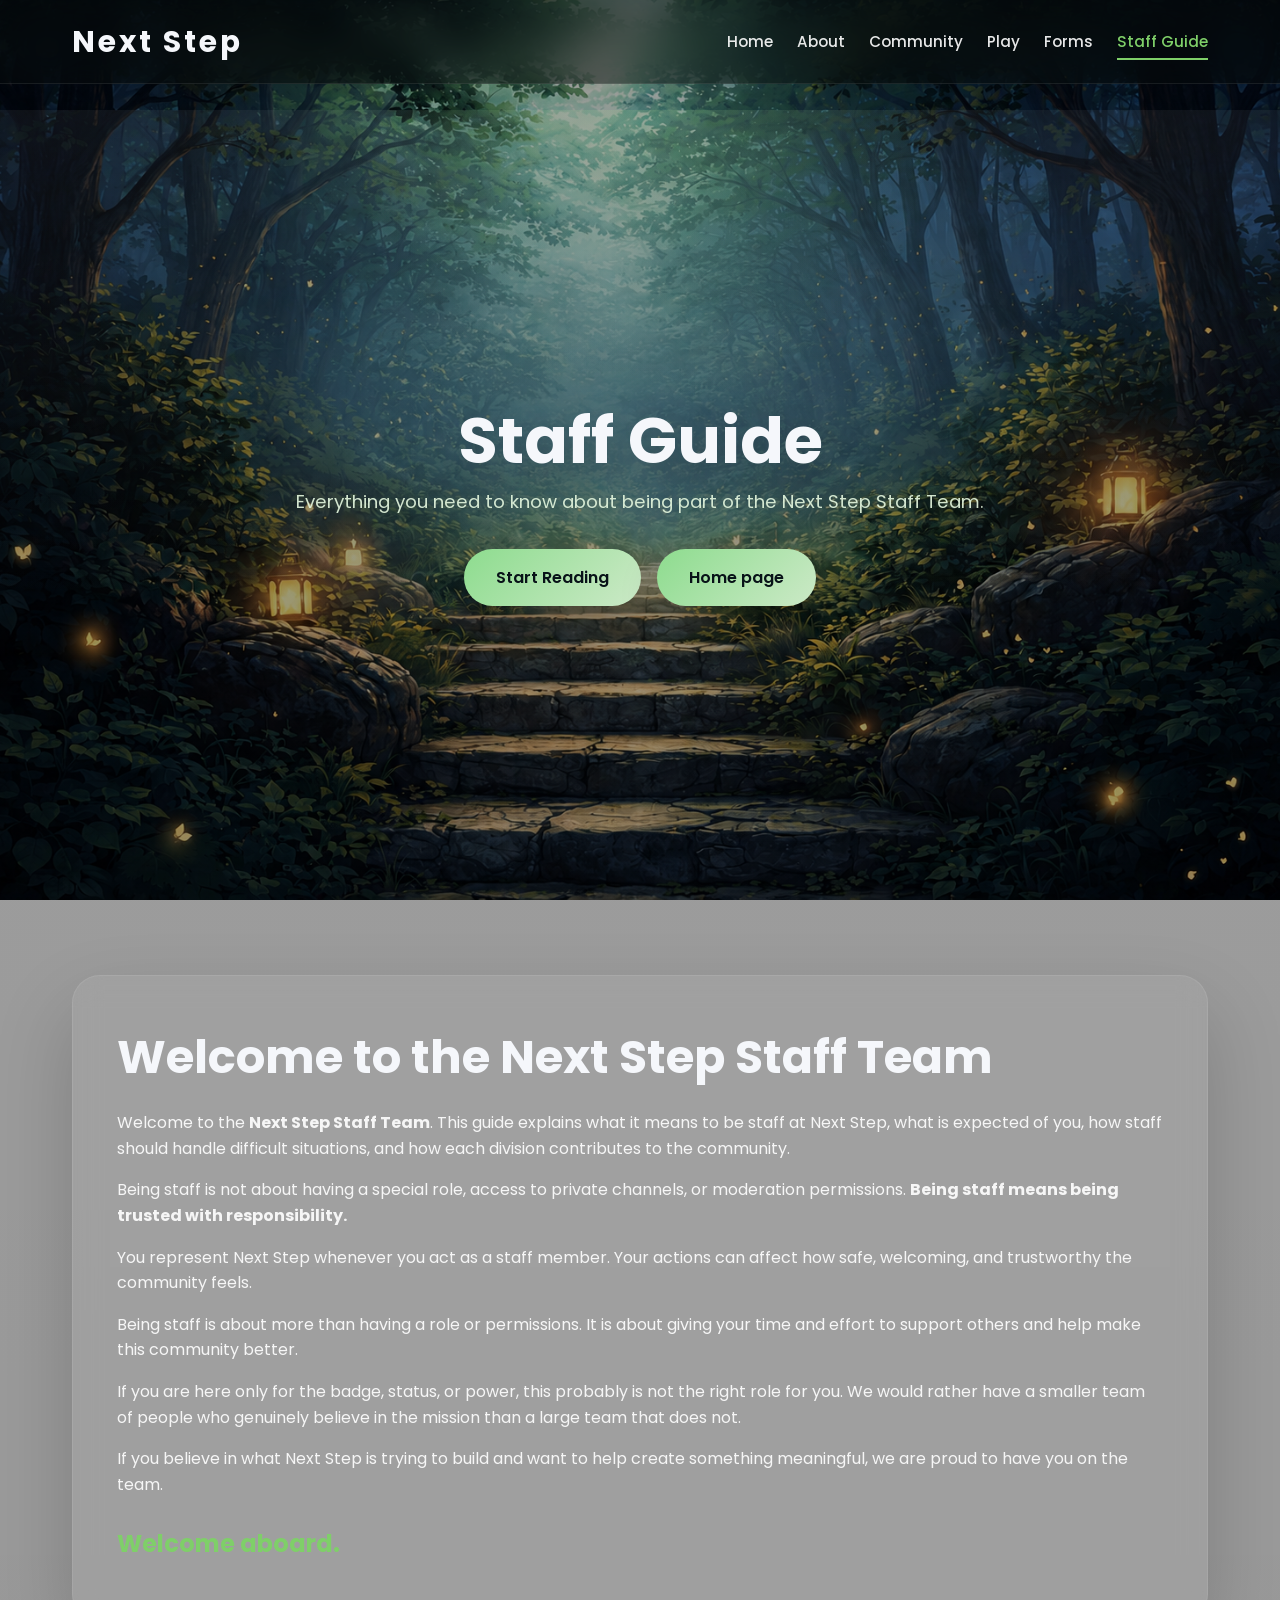
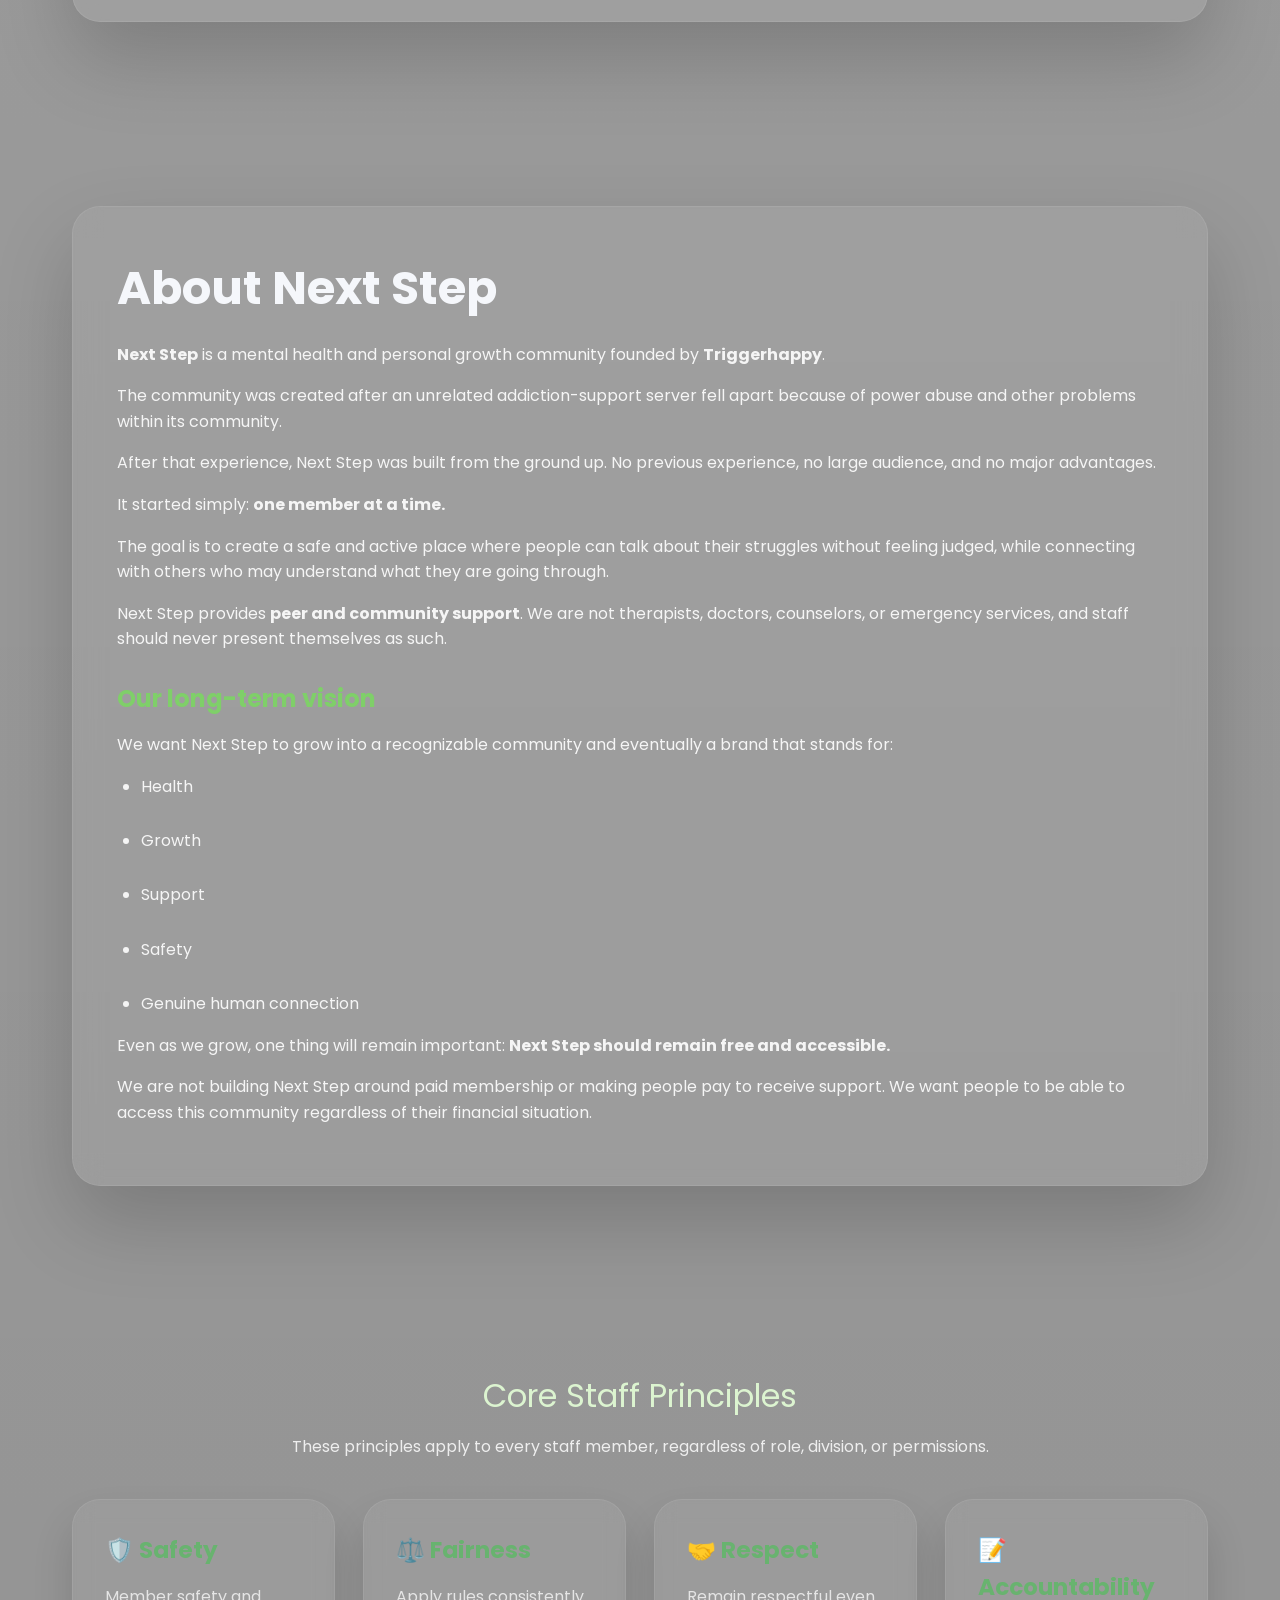
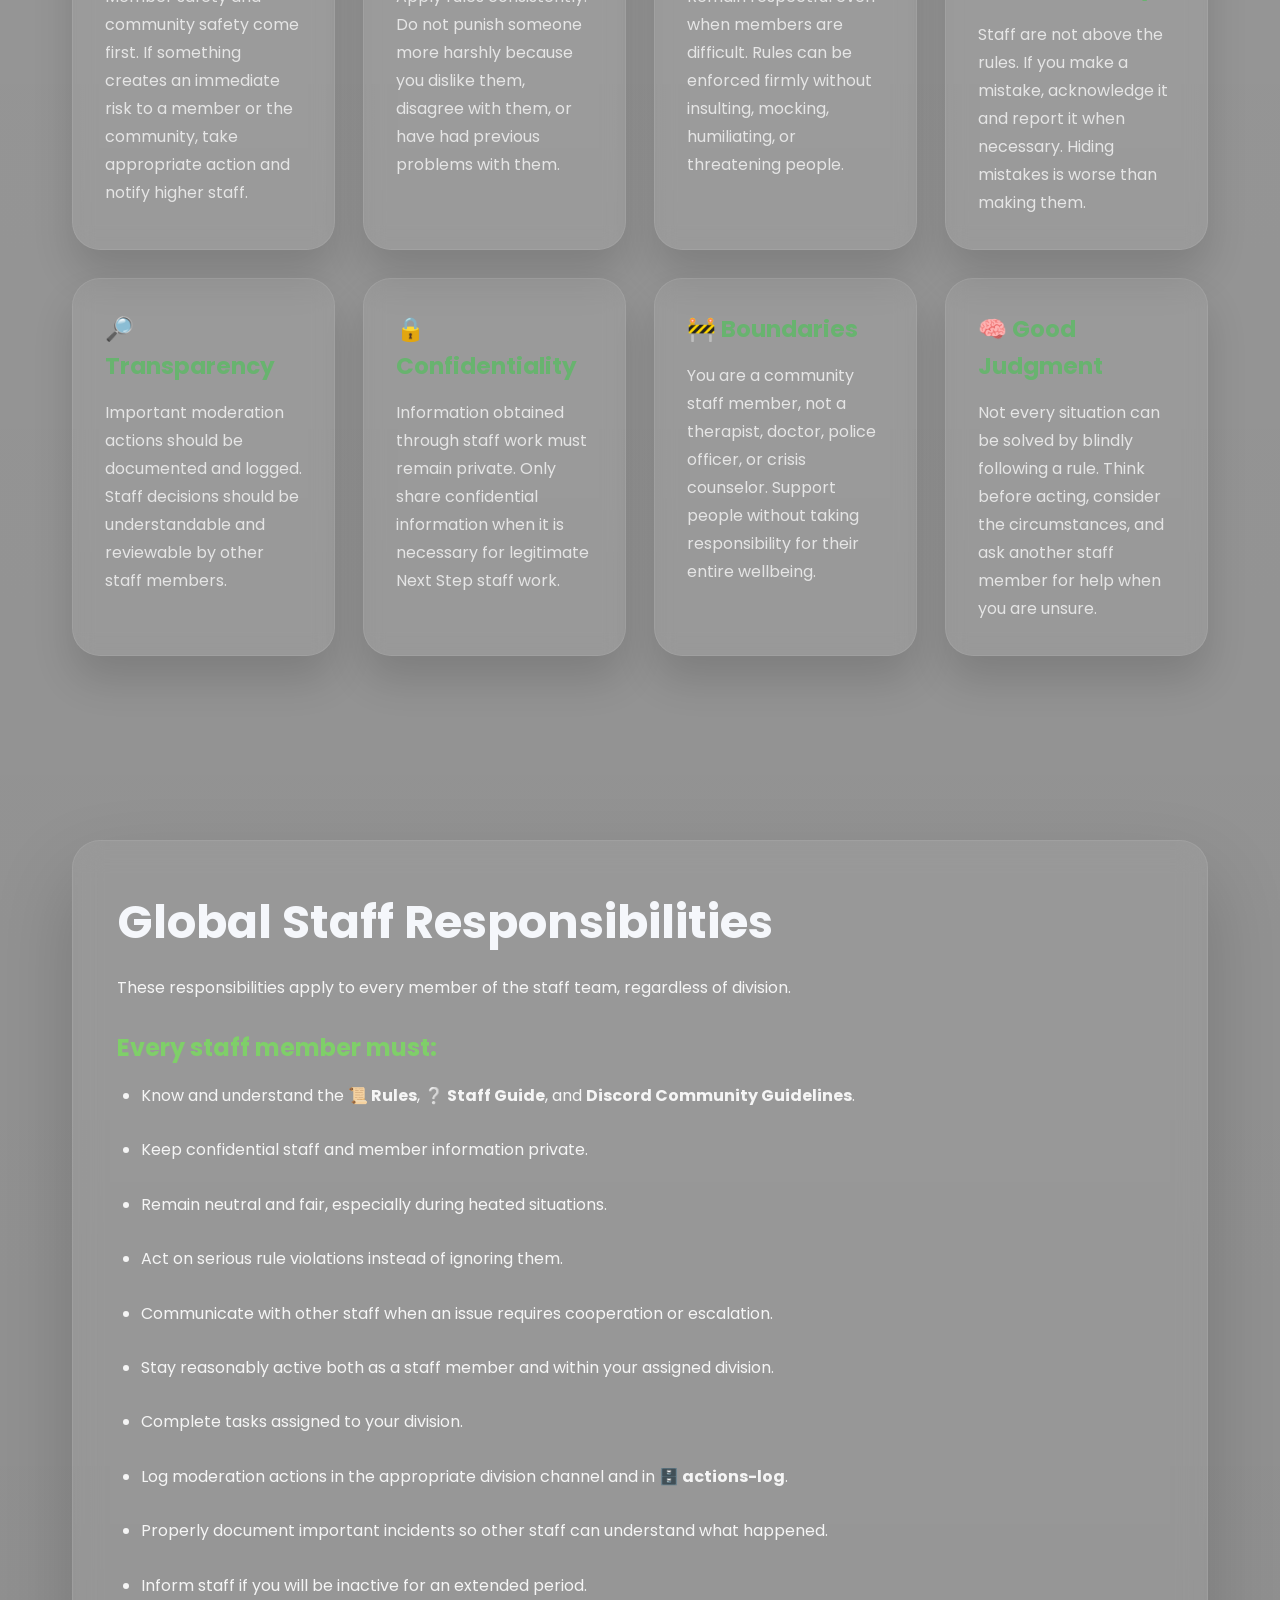
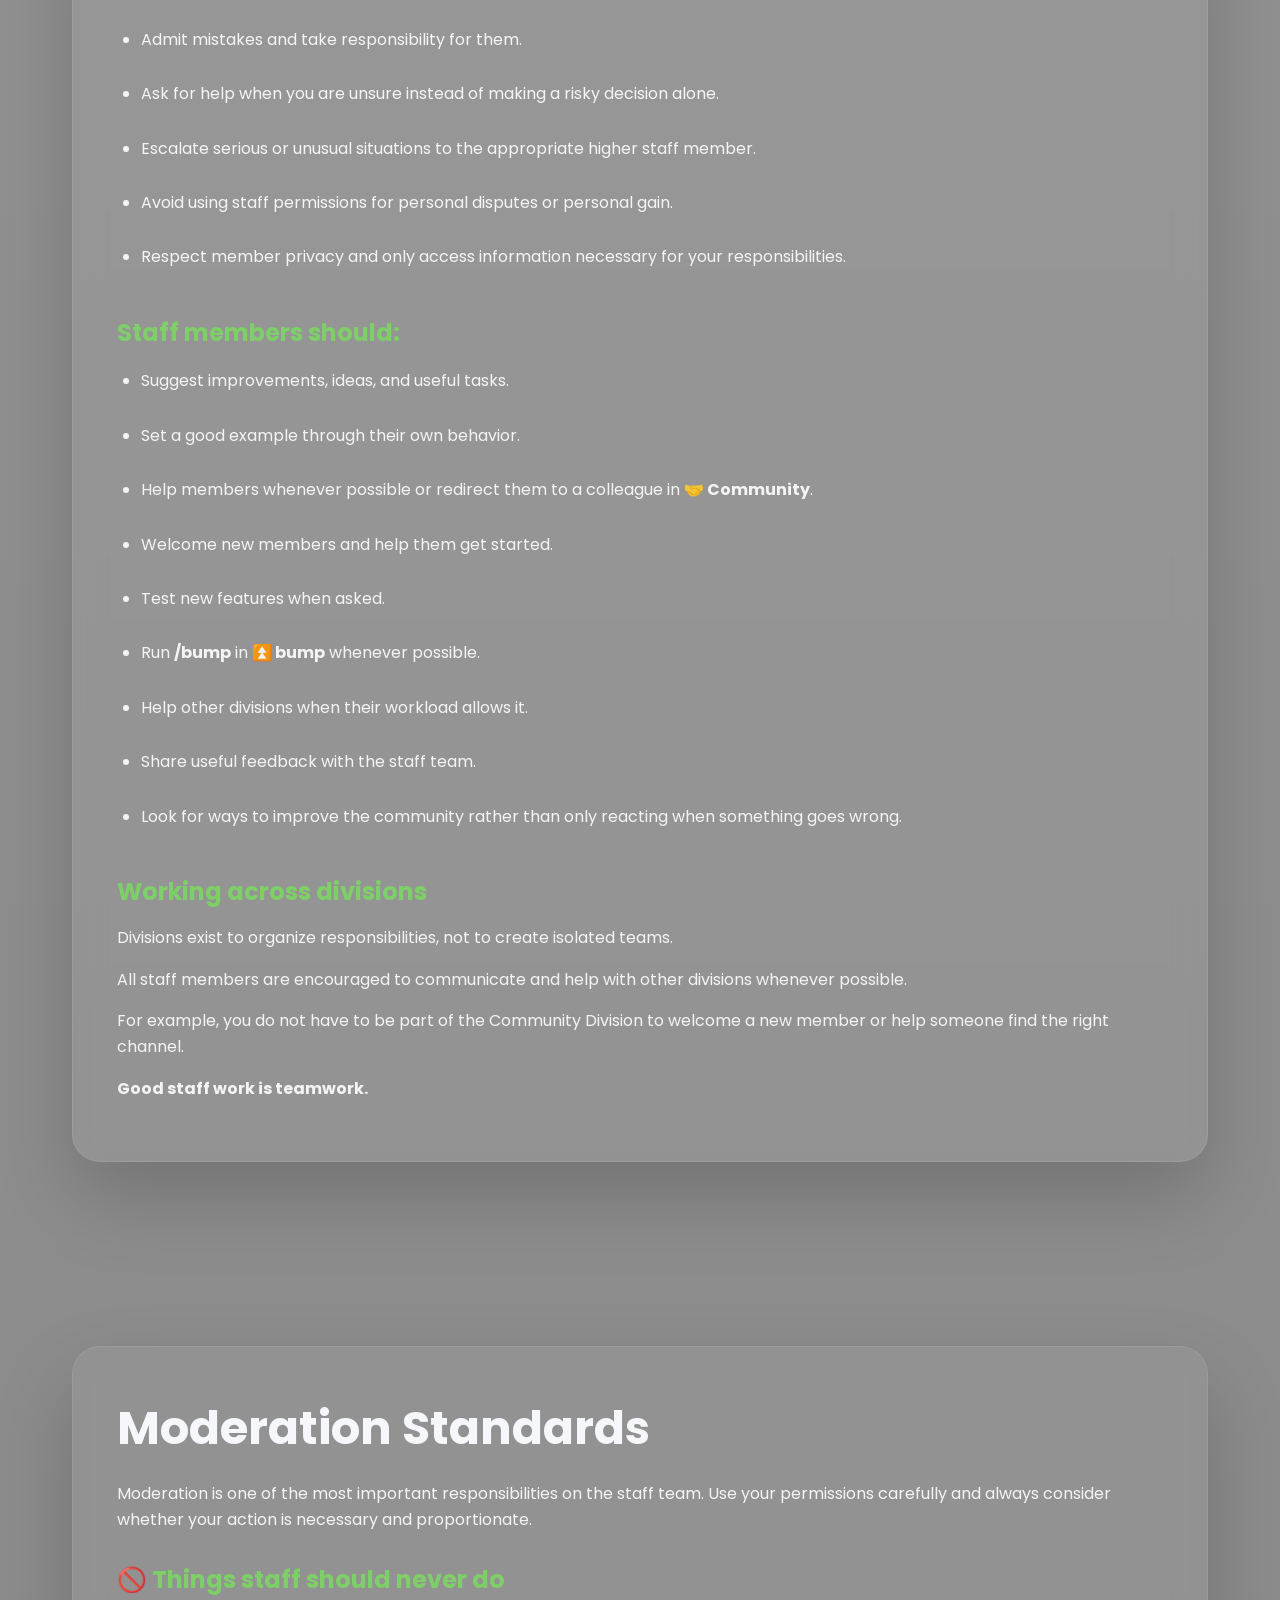
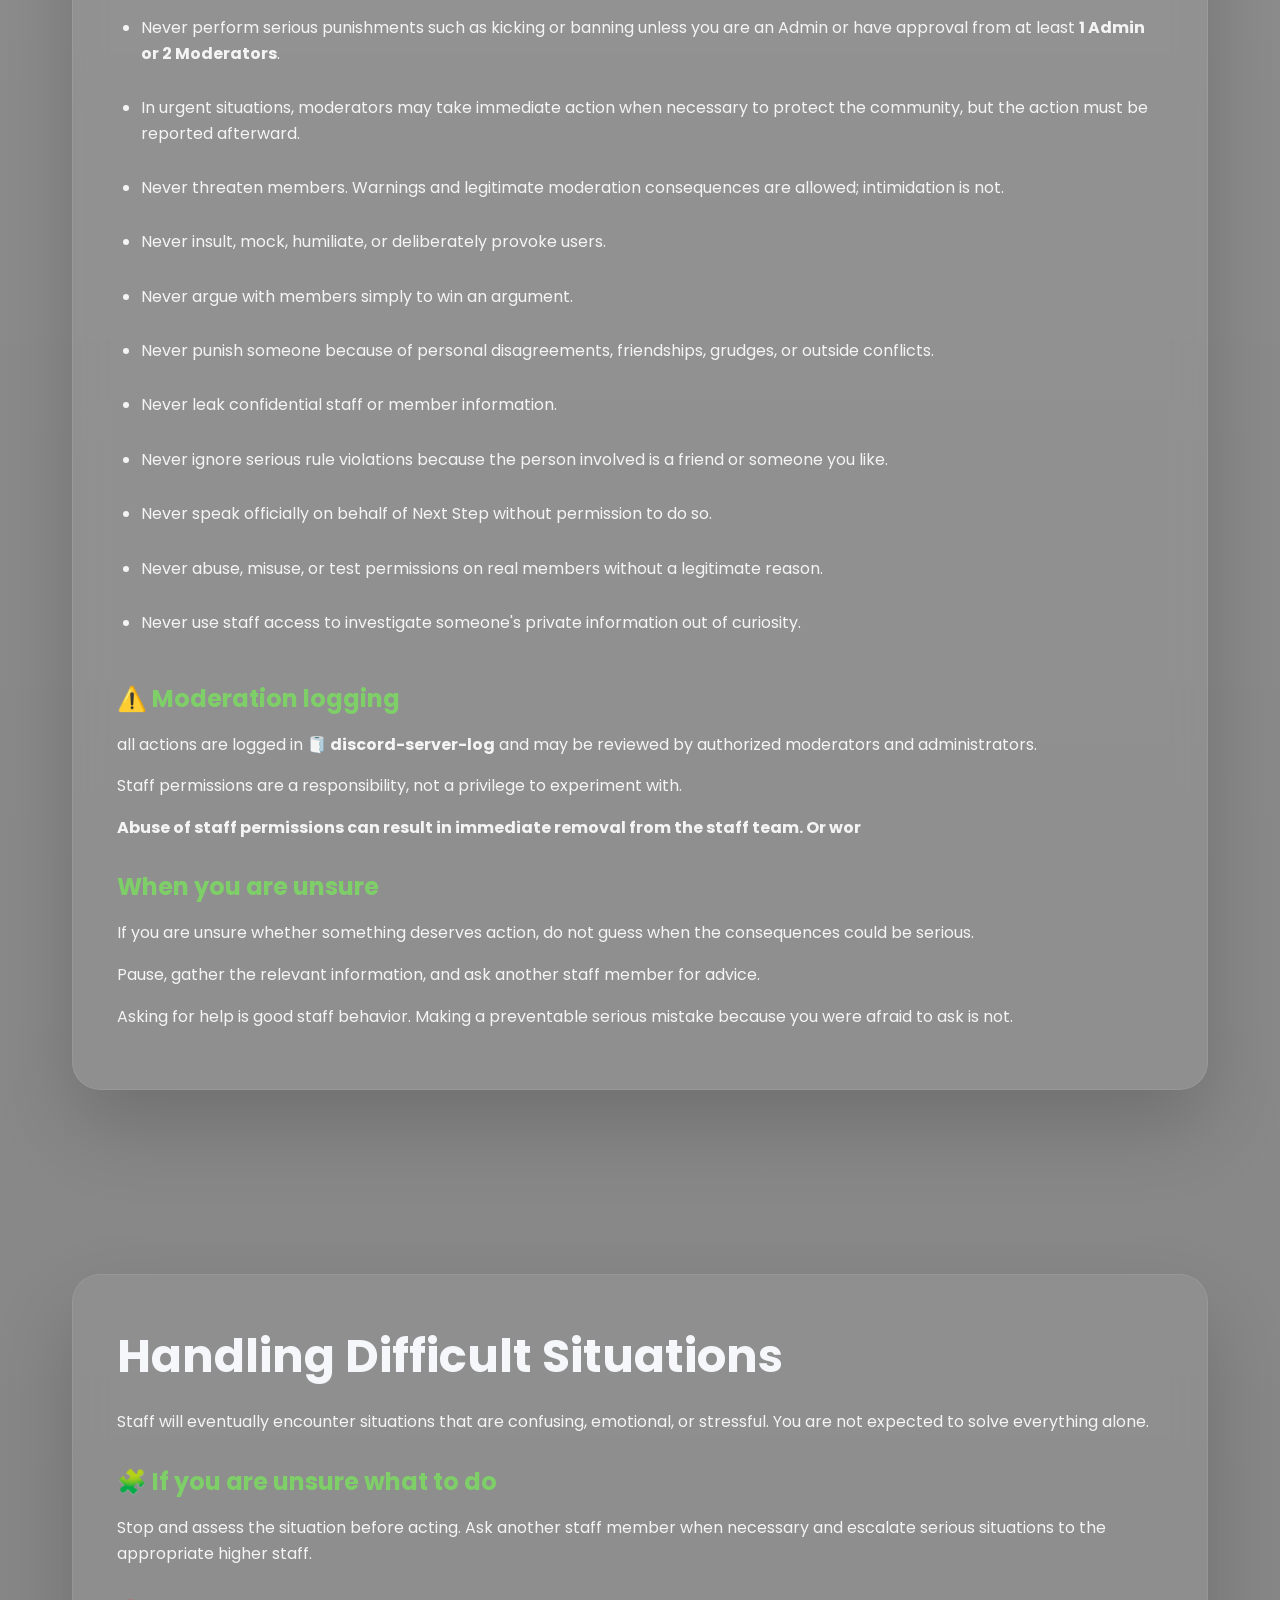
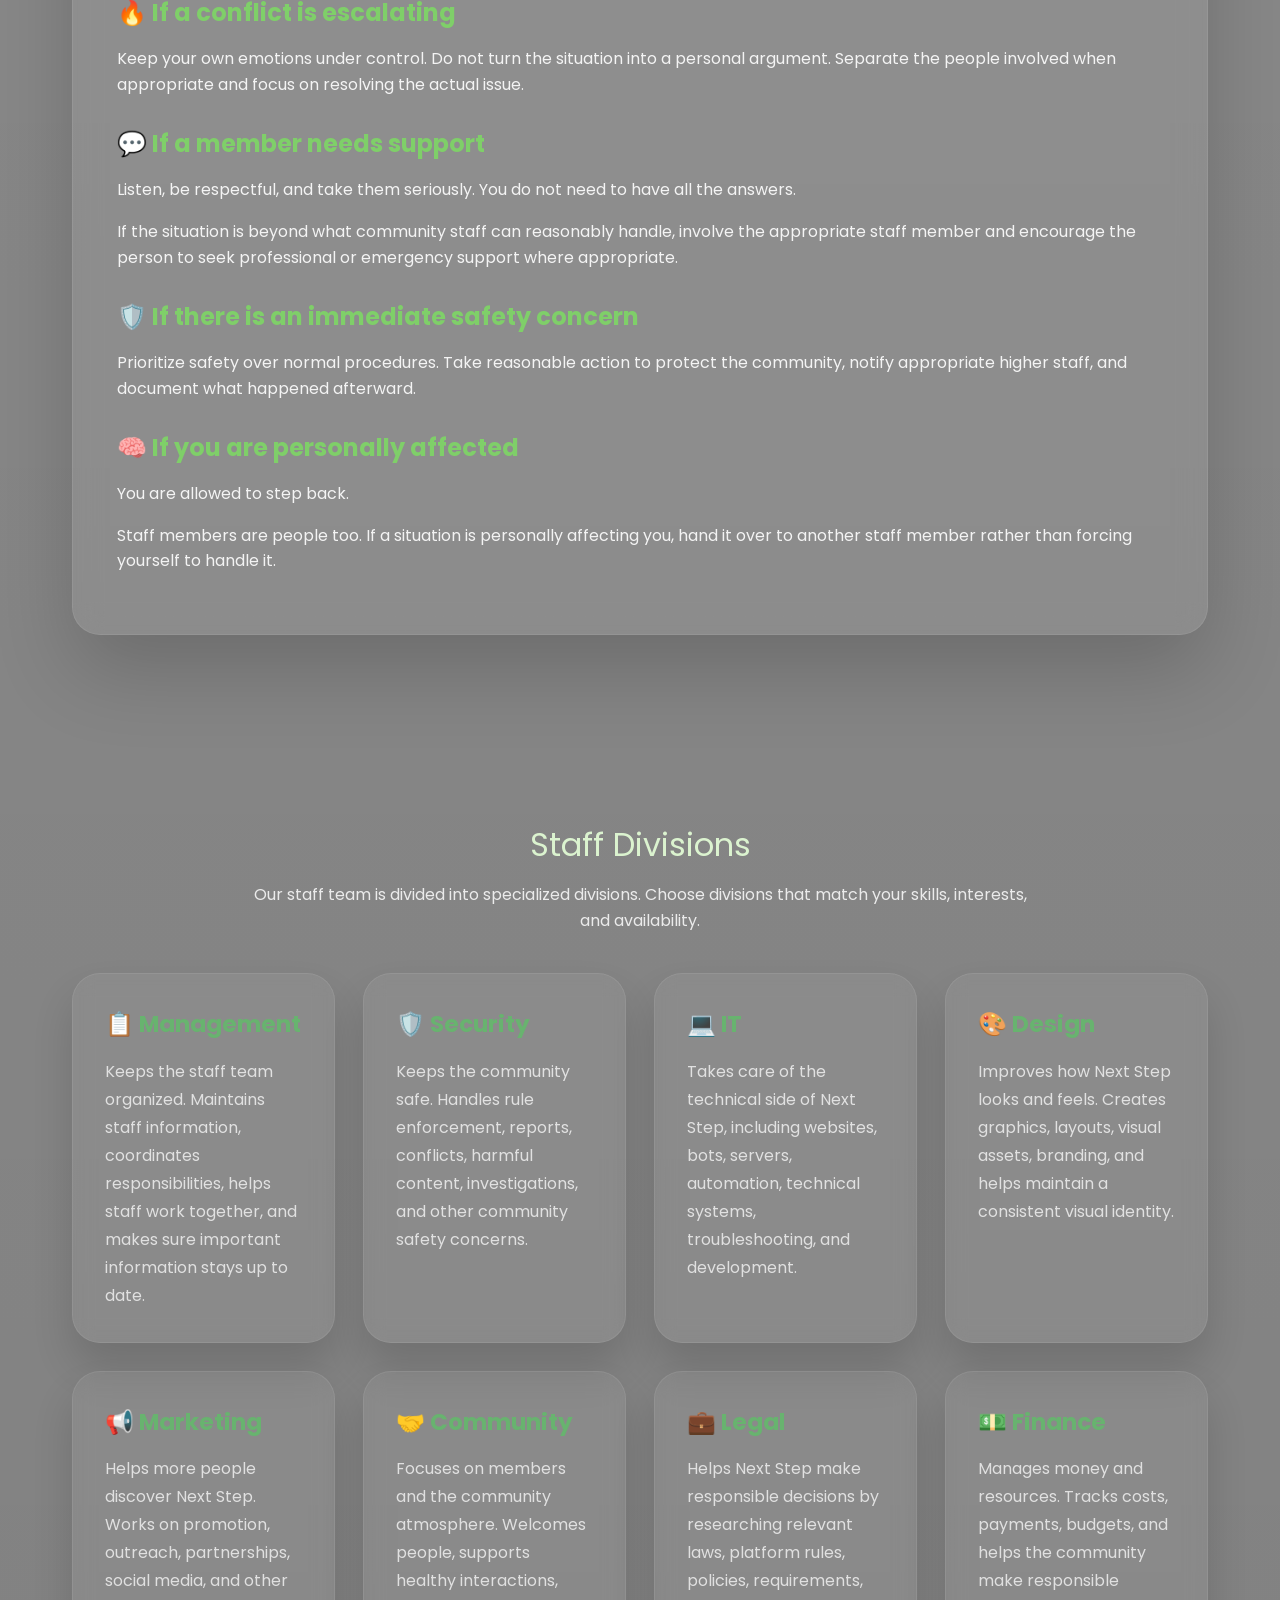
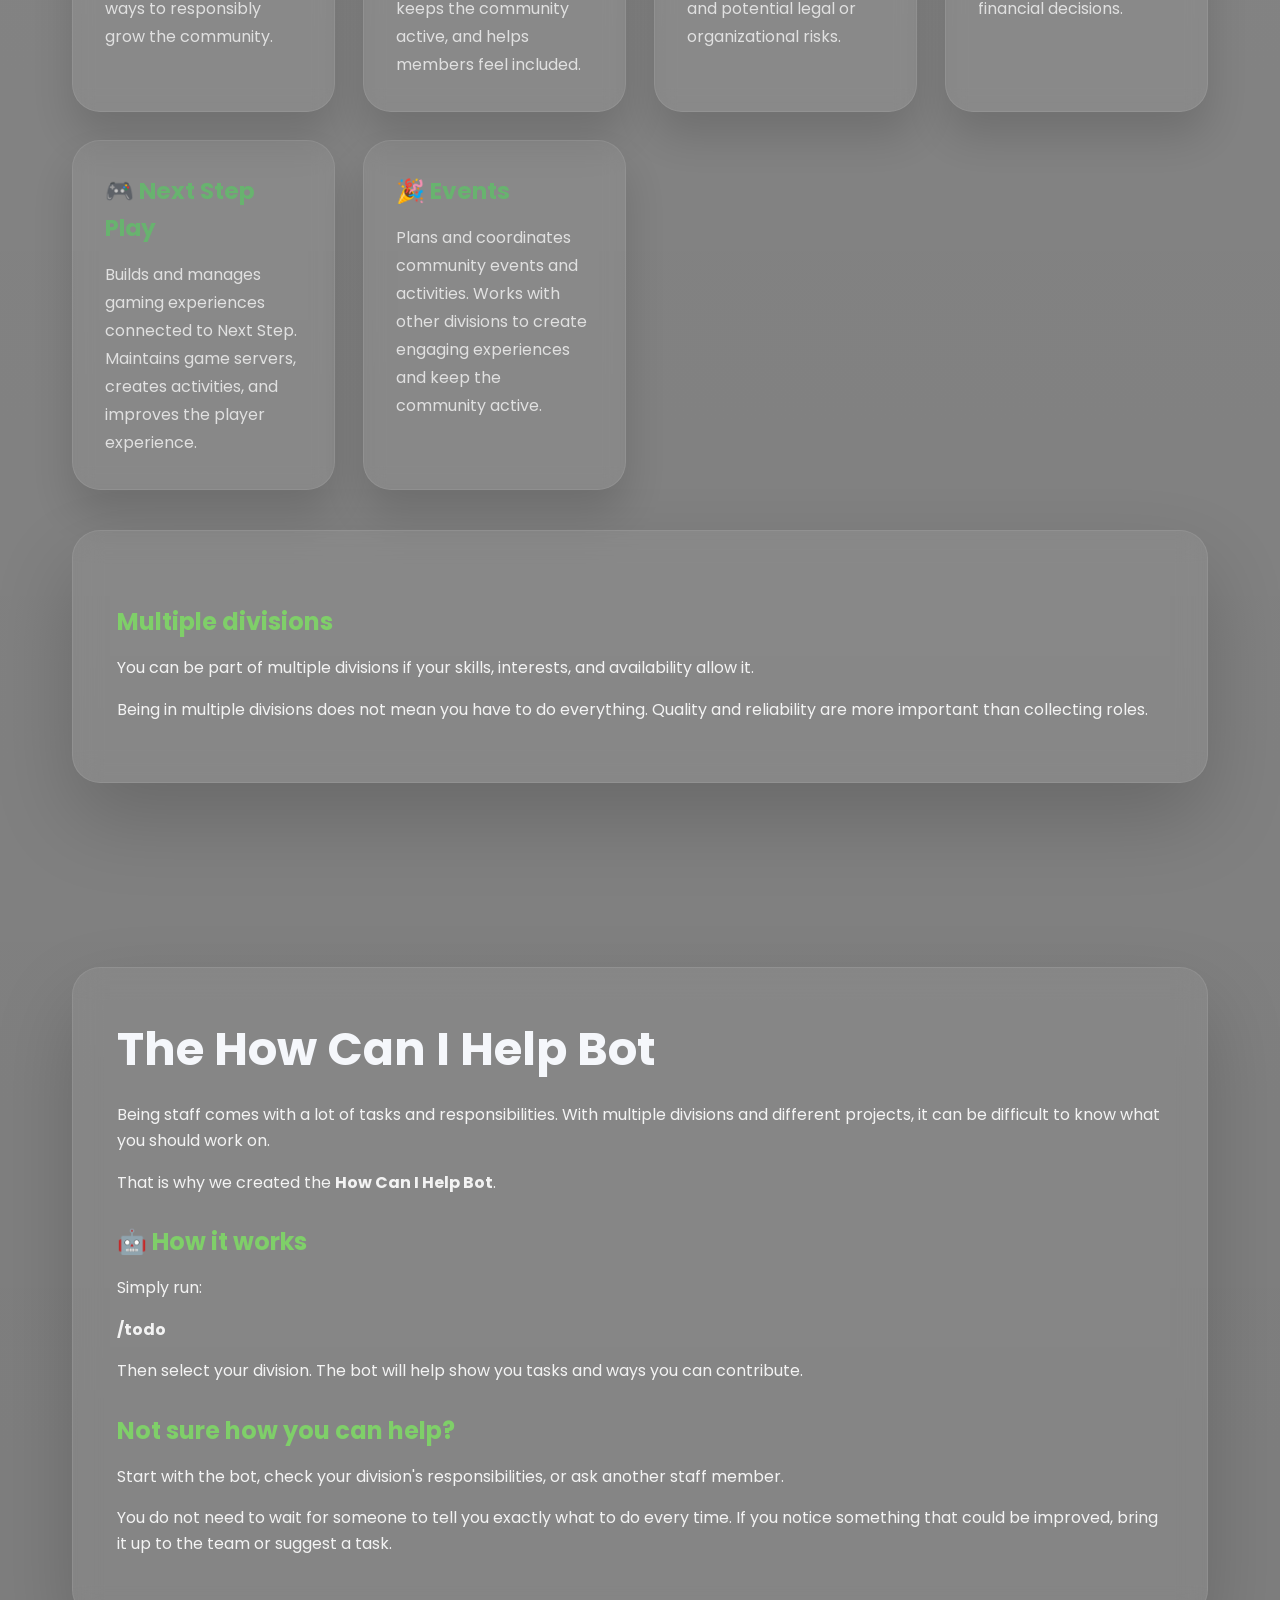
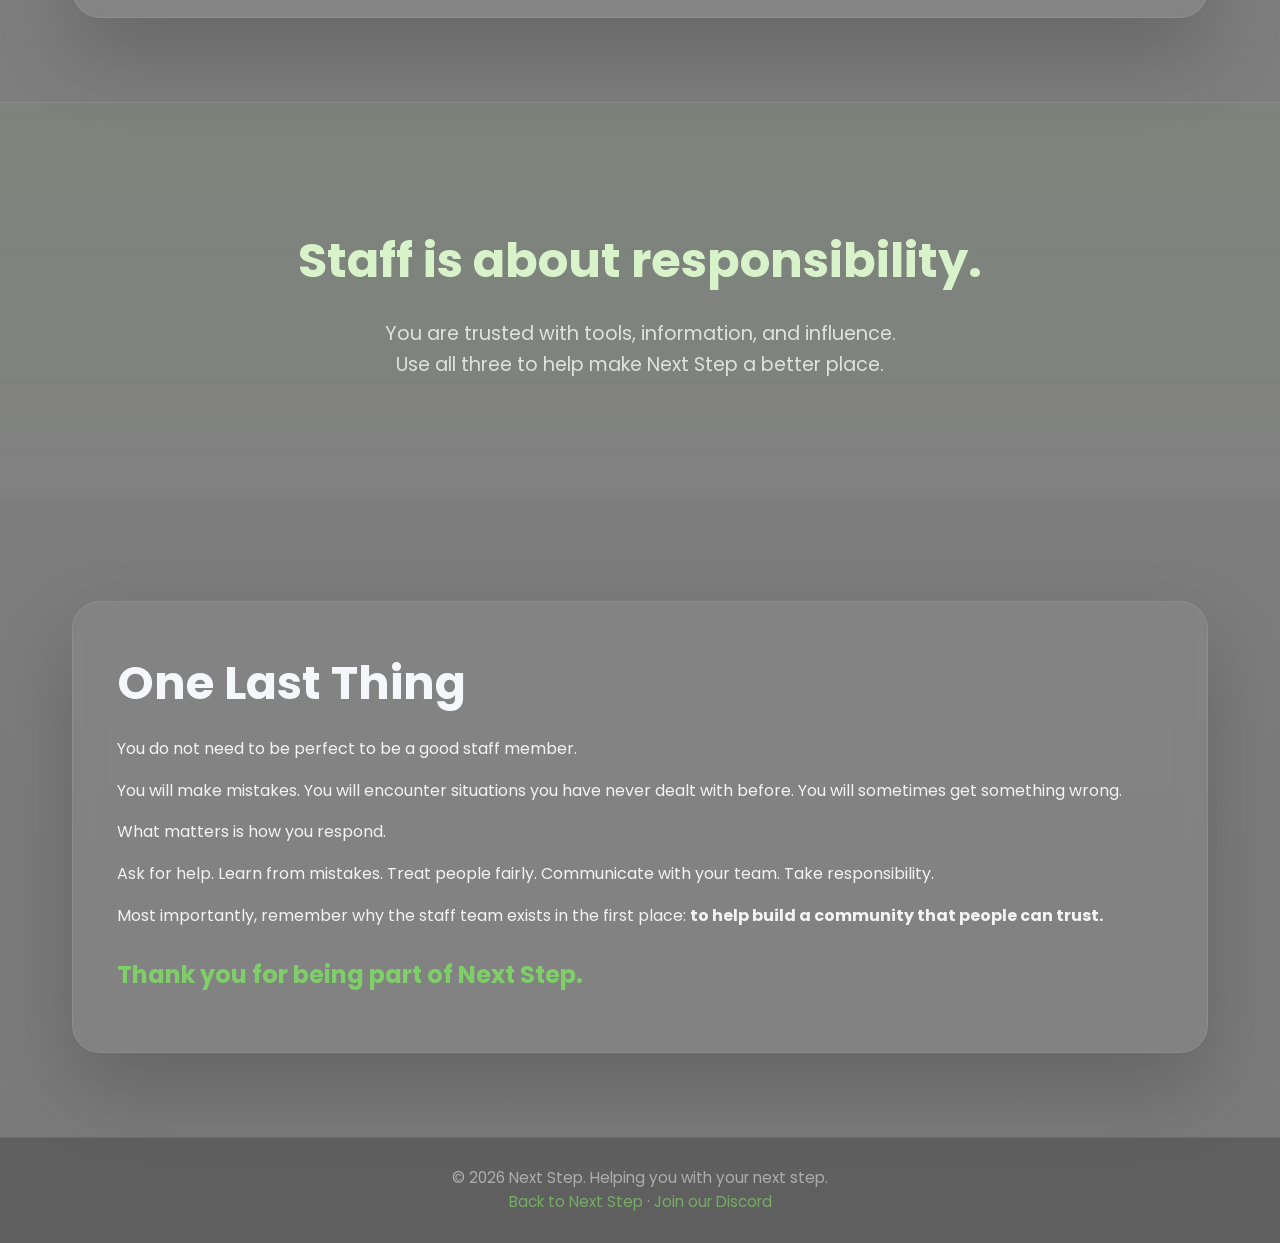
<file: staff-guide.html>
<!DOCTYPE html>
<html lang="en">
<head>
  <meta charset="UTF-8">
  <meta name="viewport" content="width=device-width, initial-scale=1.0">

  <title>Next Step — Staff Guide</title>
  <meta
    name="description"
    content="The official Next Step staff guide and handbook. Learn about staff responsibilities, principles, divisions, moderation expectations, and how to contribute to the community."
  >

  <link rel="stylesheet" href="style.css">
  <script defer src="script.js"></script>
</head>

<body>

  <!-- =========================
       HEADER
  ========================== -->

  <header>
    <div class="header-inner">

      <a class="logo" href="index.html">Next Step</a>

      <button
        class="nav-toggle"
        aria-controls="primary-navigation"
        aria-expanded="false">
        Menu
      </button>

      <nav
        id="primary-navigation"
        class="nav-menu"
        aria-label="Primary navigation">

        <a class="nav-link" href="index.html">Home</a>
        <a class="nav-link" href="index.html#about">About</a>
        <a class="nav-link" href="index.html#community">Community</a>
        <a class="nav-link" href="https://play.nextstep.community">Play</a>
        <a class="nav-link" href="Forms.html">Forms</a>
        <a class="nav-link" href="staff-guide.html" aria-current="page">Staff Guide</a>

      </nav>
    </div>
  </header>


  <main id="main-content">

    <!-- =========================
         HERO
    ========================== -->

    <section class="hero">

      <div class="hero-content">

        <h1>Staff Guide</h1>

        <p>
          Everything you need to know about being part of the
          Next Step Staff Team.
        </p>

        <div class="hero-buttons">
          <a class="btn primary" href="#welcome">
            Start Reading
          </a>

          <a class="btn primary" href="index.html">
            Home page
          </a>
        </div>

      </div>

    </section>


    <!-- =========================
         WELCOME
    ========================== -->

    <section id="welcome" class="page-section">

      <div class="glass-box">

        <h1>Welcome to the Next Step Staff Team</h1>

        <p>
          Welcome to the <strong>Next Step Staff Team</strong>.
          This guide explains what it means to be staff at Next Step,
          what is expected of you, how staff should handle difficult
          situations, and how each division contributes to the community.
        </p>

        <p>
          Being staff is not about having a special role, access to
          private channels, or moderation permissions.
          <strong>Being staff means being trusted with responsibility.</strong>
        </p>

        <p>
          You represent Next Step whenever you act as a staff member.
          Your actions can affect how safe, welcoming, and trustworthy
          the community feels.
        </p>

        <p>
          Being staff is about more than having a role or permissions.
          It is about giving your time and effort to support others and
          help make this community better.
        </p>

        <p>
          If you are here only for the badge, status, or power,
          this probably is not the right role for you.
          We would rather have a smaller team of people who genuinely
          believe in the mission than a large team that does not.
        </p>

        <p>
          If you believe in what Next Step is trying to build and want
          to help create something meaningful, we are proud to have you
          on the team.
        </p>

        <h2>Welcome aboard.</h2>

      </div>

    </section>


    <!-- =========================
         ABOUT NEXT STEP
    ========================== -->

    <section id="about-next-step" class="page-section">

      <div class="glass-box">

        <h1>About Next Step</h1>

        <p>
          <strong>Next Step</strong> is a mental health and personal
          growth community founded by <strong>Triggerhappy</strong>.
        </p>

        <p>
          The community was created after an unrelated addiction-support
          server fell apart because of power abuse and other problems
          within its community.
        </p>

        <p>
          After that experience, Next Step was built from the ground up.
          No previous experience, no large audience, and no major
          advantages.
        </p>

        <p>
          It started simply:
          <strong>one member at a time.</strong>
        </p>

        <p>
          The goal is to create a safe and active place where people
          can talk about their struggles without feeling judged, while
          connecting with others who may understand what they are going through.
        </p>

        <p>
          Next Step provides <strong>peer and community support</strong>.
          We are not therapists, doctors, counselors, or emergency
          services, and staff should never present themselves as such.
        </p>

        <h2>Our long-term vision</h2>

        <p>
          We want Next Step to grow into a recognizable community and
          eventually a brand that stands for:
        </p>

        <ul>
          <li>Health</li>
          <li>Growth</li>
          <li>Support</li>
          <li>Safety</li>
          <li>Genuine human connection</li>
        </ul>

        <p>
          Even as we grow, one thing will remain important:
          <strong>Next Step should remain free and accessible.</strong>
        </p>

        <p>
          We are not building Next Step around paid membership or making
          people pay to receive support. We want people to be able to
          access this community regardless of their financial situation.
        </p>

      </div>

    </section>


    <!-- =========================
         CORE PRINCIPLES
    ========================== -->

    <section id="principles" class="page-section">

      <div class="section-title">
        Core Staff Principles
      </div>

      <p class="section-intro">
        These principles apply to every staff member, regardless of
        role, division, or permissions.
      </p>

      <div class="cards">

        <div class="card">
          <h2>🛡️ Safety</h2>
          <p>
            Member safety and community safety come first.
            If something creates an immediate risk to a member or the
            community, take appropriate action and notify higher staff.
          </p>
        </div>

        <div class="card">
          <h2>⚖️ Fairness</h2>
          <p>
            Apply rules consistently. Do not punish someone more harshly
            because you dislike them, disagree with them, or have had
            previous problems with them.
          </p>
        </div>

        <div class="card">
          <h2>🤝 Respect</h2>
          <p>
            Remain respectful even when members are difficult.
            Rules can be enforced firmly without insulting, mocking,
            humiliating, or threatening people.
          </p>
        </div>

        <div class="card">
          <h2>📝 Accountability</h2>
          <p>
            Staff are not above the rules. If you make a mistake,
            acknowledge it and report it when necessary.
            Hiding mistakes is worse than making them.
          </p>
        </div>

        <div class="card">
          <h2>🔎 Transparency</h2>
          <p>
            Important moderation actions should be documented and logged.
            Staff decisions should be understandable and reviewable by
            other staff members.
          </p>
        </div>

        <div class="card">
          <h2>🔒 Confidentiality</h2>
          <p>
            Information obtained through staff work must remain private.
            Only share confidential information when it is necessary for
            legitimate Next Step staff work.
          </p>
        </div>

        <div class="card">
          <h2>🚧 Boundaries</h2>
          <p>
            You are a community staff member, not a therapist, doctor,
            police officer, or crisis counselor. Support people without
            taking responsibility for their entire wellbeing.
          </p>
        </div>

        <div class="card">
          <h2>🧠 Good Judgment</h2>
          <p>
            Not every situation can be solved by blindly following a rule.
            Think before acting, consider the circumstances, and ask
            another staff member for help when you are unsure.
          </p>
        </div>

      </div>

    </section>


    <!-- =========================
         GLOBAL RESPONSIBILITIES
    ========================== -->

    <section id="responsibilities" class="page-section">

      <div class="glass-box">

        <h1>Global Staff Responsibilities</h1>

        <p>
          These responsibilities apply to every member of the staff team,
          regardless of division.
        </p>

        <h2>Every staff member must:</h2>

        <ul>
          <li>
            Know and understand the <strong>📜 Rules</strong>,
            <strong>❔ Staff Guide</strong>, and
            <strong>Discord Community Guidelines</strong>.
          </li>

          <li>
            Keep confidential staff and member information private.
          </li>

          <li>
            Remain neutral and fair, especially during heated situations.
          </li>

          <li>
            Act on serious rule violations instead of ignoring them.
          </li>

          <li>
            Communicate with other staff when an issue requires
            cooperation or escalation.
          </li>

          <li>
            Stay reasonably active both as a staff member and within
            your assigned division.
          </li>

          <li>
            Complete tasks assigned to your division.
          </li>

          <li>
            Log moderation actions in the appropriate division channel
            and in <strong>🗄️ actions-log</strong>.
          </li>

          <li>
            Properly document important incidents so other staff can
            understand what happened.
          </li>

          <li>
            Inform staff if you will be inactive for an extended period.
          </li>

          <li>
            Admit mistakes and take responsibility for them.
          </li>

          <li>
            Ask for help when you are unsure instead of making a risky
            decision alone.
          </li>

          <li>
            Escalate serious or unusual situations to the appropriate
            higher staff member.
          </li>

          <li>
            Avoid using staff permissions for personal disputes or
            personal gain.
          </li>

          <li>
            Respect member privacy and only access information necessary
            for your responsibilities.
          </li>
        </ul>


        <h2>Staff members should:</h2>

        <ul>
          <li>
            Suggest improvements, ideas, and useful tasks.
          </li>

          <li>
            Set a good example through their own behavior.
          </li>

          <li>
            Help members whenever possible or redirect them to a
            colleague in <strong>🤝 Community</strong>.
          </li>

          <li>
            Welcome new members and help them get started.
          </li>

          <li>
            Test new features when asked.
          </li>

          <li>
            Run <strong>/bump</strong> in <strong>⏫ bump</strong>
            whenever possible.
          </li>

          <li>
            Help other divisions when their workload allows it.
          </li>

          <li>
            Share useful feedback with the staff team.
          </li>

          <li>
            Look for ways to improve the community rather than only
            reacting when something goes wrong.
          </li>
        </ul>


        <h2>Working across divisions</h2>

        <p>
          Divisions exist to organize responsibilities, not to create
          isolated teams.
        </p>

        <p>
          All staff members are encouraged to communicate and help with
          other divisions whenever possible.
        </p>

        <p>
          For example, you do not have to be part of the Community
          Division to welcome a new member or help someone find the
          right channel.
        </p>

        <p>
          <strong>Good staff work is teamwork.</strong>
        </p>

      </div>

    </section>


    <!-- =========================
         MODERATION
    ========================== -->

    <section id="moderation" class="page-section">

      <div class="glass-box">

        <h1>Moderation Standards</h1>

        <p>
          Moderation is one of the most important responsibilities on
          the staff team. Use your permissions carefully and always
          consider whether your action is necessary and proportionate.
        </p>

        <h2>🚫 Things staff should never do</h2>

        <ul>

          <li>
            Never perform serious punishments such as kicking or banning
            unless you are an Admin or have approval from at least
            <strong>1 Admin or 2 Moderators</strong>.
          </li>

          <li>
            In urgent situations, moderators may take immediate action
            when necessary to protect the community, but the action must
            be reported afterward.
          </li>

          <li>
            Never threaten members.
            Warnings and legitimate moderation consequences are allowed;
            intimidation is not.
          </li>

          <li>
            Never insult, mock, humiliate, or deliberately provoke users.
          </li>

          <li>
            Never argue with members simply to win an argument.
          </li>

          <li>
            Never punish someone because of personal disagreements,
            friendships, grudges, or outside conflicts.
          </li>

          <li>
            Never leak confidential staff or member information.
          </li>

          <li>
            Never ignore serious rule violations because the person
            involved is a friend or someone you like.
          </li>

          <li>
            Never speak officially on behalf of Next Step without
            permission to do so.
          </li>

          <li>
            Never abuse, misuse, or test permissions on real members
            without a legitimate reason.
          </li>

          <li>
            Never use staff access to investigate someone's private
            information out of curiosity.
          </li>

        </ul>


        <h2>⚠️ Moderation logging</h2>

        <p>
          all actions are logged in <strong>🧻 discord-server-log</strong>
          and may be reviewed by authorized moderators and administrators.
        </p>

        <p>
          Staff permissions are a responsibility, not a privilege to
          experiment with.
        </p>

        <p>
          <strong>
            Abuse of staff permissions can result in immediate removal
            from the staff team. Or wor
          </strong>
        </p>


        <h2>When you are unsure</h2>

        <p>
          If you are unsure whether something deserves action,
          do not guess when the consequences could be serious.
        </p>

        <p>
          Pause, gather the relevant information, and ask another
          staff member for advice.
        </p>

        <p>
          Asking for help is good staff behavior.
          Making a preventable serious mistake because you were afraid
          to ask is not.
        </p>

      </div>

    </section>


    <!-- =========================
         DIFFICULT SITUATIONS
    ========================== -->

    <section id="difficult-situations" class="page-section">

      <div class="glass-box">

        <h1>Handling Difficult Situations</h1>

        <p>
          Staff will eventually encounter situations that are confusing,
          emotional, or stressful. You are not expected to solve
          everything alone.
        </p>

        <h2>🧩 If you are unsure what to do</h2>

        <p>
          Stop and assess the situation before acting.
          Ask another staff member when necessary and escalate serious
          situations to the appropriate higher staff.
        </p>

        <h2>🔥 If a conflict is escalating</h2>

        <p>
          Keep your own emotions under control.
          Do not turn the situation into a personal argument.
          Separate the people involved when appropriate and focus on
          resolving the actual issue.
        </p>

        <h2>💬 If a member needs support</h2>

        <p>
          Listen, be respectful, and take them seriously.
          You do not need to have all the answers.
        </p>

        <p>
          If the situation is beyond what community staff can reasonably
          handle, involve the appropriate staff member and encourage the
          person to seek professional or emergency support where appropriate.
        </p>

        <h2>🛡️ If there is an immediate safety concern</h2>

        <p>
          Prioritize safety over normal procedures.
          Take reasonable action to protect the community, notify
          appropriate higher staff, and document what happened afterward.
        </p>

        <h2>🧠 If you are personally affected</h2>

        <p>
          You are allowed to step back.
        </p>

        <p>
          Staff members are people too. If a situation is personally
          affecting you, hand it over to another staff member rather
          than forcing yourself to handle it.
        </p>

      </div>

    </section>


    <!-- =========================
         DIVISIONS
    ========================== -->

    <section id="divisions" class="page-section">

      <div class="section-title">
        Staff Divisions
      </div>

      <p class="section-intro">
        Our staff team is divided into specialized divisions.
        Choose divisions that match your skills, interests, and availability.
      </p>

      <div class="cards">

        <div class="card">
          <h2>📋 Management</h2>
          <p>
            Keeps the staff team organized. Maintains staff information,
            coordinates responsibilities, helps staff work together,
            and makes sure important information stays up to date.
          </p>
        </div>

        <div class="card">
          <h2>🛡️ Security</h2>
          <p>
            Keeps the community safe. Handles rule enforcement, reports,
            conflicts, harmful content, investigations, and other
            community safety concerns.
          </p>
        </div>

        <div class="card">
          <h2>💻 IT</h2>
          <p>
            Takes care of the technical side of Next Step, including
            websites, bots, servers, automation, technical systems,
            troubleshooting, and development.
          </p>
        </div>

        <div class="card">
          <h2>🎨 Design</h2>
          <p>
            Improves how Next Step looks and feels. Creates graphics,
            layouts, visual assets, branding, and helps maintain a
            consistent visual identity.
          </p>
        </div>

        <div class="card">
          <h2>📢 Marketing</h2>
          <p>
            Helps more people discover Next Step. Works on promotion,
            outreach, partnerships, social media, and other ways to
            responsibly grow the community.
          </p>
        </div>

        <div class="card">
          <h2>🤝 Community</h2>
          <p>
            Focuses on members and the community atmosphere.
            Welcomes people, supports healthy interactions, keeps the
            community active, and helps members feel included.
          </p>
        </div>

        <div class="card">
          <h2>💼 Legal</h2>
          <p>
            Helps Next Step make responsible decisions by researching
            relevant laws, platform rules, policies, requirements,
            and potential legal or organizational risks.
          </p>
        </div>

        <div class="card">
          <h2>💵 Finance</h2>
          <p>
            Manages money and resources. Tracks costs, payments,
            budgets, and helps the community make responsible
            financial decisions.
          </p>
        </div>

        <div class="card">
          <h2>🎮 Next Step Play</h2>
          <p>
            Builds and manages gaming experiences connected to Next Step.
            Maintains game servers, creates activities, and improves
            the player experience.
          </p>
        </div>

        <div class="card">
          <h2>🎉 Events</h2>
          <p>
            Plans and coordinates community events and activities.
            Works with other divisions to create engaging experiences
            and keep the community active.
          </p>
        </div>

      </div>

      <div class="glass-box" style="margin-top: 40px;">

        <h2>Multiple divisions</h2>

        <p>
          You can be part of multiple divisions if your skills,
          interests, and availability allow it.
        </p>

        <p>
          Being in multiple divisions does not mean you have to do
          everything. Quality and reliability are more important than
          collecting roles.
        </p>

      </div>

    </section>


    <!-- =========================
         HOW CAN I HELP BOT
    ========================== -->

    <section id="how-can-i-help" class="page-section">

      <div class="glass-box">

        <h1>The How Can I Help Bot</h1>

        <p>
          Being staff comes with a lot of tasks and responsibilities.
          With multiple divisions and different projects, it can be
          difficult to know what you should work on.
        </p>

        <p>
          That is why we created the
          <strong>How Can I Help Bot</strong>.
        </p>

        <h2>🤖 How it works</h2>

        <p>
          Simply run:
        </p>

        <p>
          <strong>/todo</strong>
        </p>

        <p>
          Then select your division.
          The bot will help show you tasks and ways you can contribute.
        </p>

        <h2>Not sure how you can help?</h2>

        <p>
          Start with the bot, check your division's responsibilities,
          or ask another staff member.
        </p>

        <p>
          You do not need to wait for someone to tell you exactly what
          to do every time. If you notice something that could be
          improved, bring it up to the team or suggest a task.
        </p>

      </div>

    </section>


    <!-- =========================
         STAFF MINDSET
    ========================== -->

    <section class="quote-section">

      <h2>Staff is about responsibility.</h2>

      <p>
        You are trusted with tools, information, and influence.
      </p>

      <p>
        Use all three to help make Next Step a better place.
      </p>

    </section>


    <!-- =========================
         FINAL SECTION
    ========================== -->

    <section class="page-section">

      <div class="glass-box">

        <h1>One Last Thing</h1>

        <p>
          You do not need to be perfect to be a good staff member.
        </p>

        <p>
          You will make mistakes. You will encounter situations you
          have never dealt with before. You will sometimes get something
          wrong.
        </p>

        <p>
          What matters is how you respond.
        </p>

        <p>
          Ask for help. Learn from mistakes. Treat people fairly.
          Communicate with your team. Take responsibility.
        </p>

        <p>
          Most importantly, remember why the staff team exists in the
          first place:
          <strong>to help build a community that people can trust.</strong>
        </p>

        <h2>Thank you for being part of Next Step.</h2>

      </div>

    </section>

  </main>


  <!-- =========================
       FOOTER
  ========================== -->

  <footer class="site-footer">

    <p>
      © 2026 Next Step. Helping you with your next step.
    </p>

    <p>
      <a href="index.html">Back to Next Step</a>
      ·
      <a href="https://discord.gg/762MzWjJXv"
         target="_blank"
         rel="noopener noreferrer">
        Join our Discord
      </a>
    </p>

  </footer>

</body>
</html>
</file>
<file: style.css>
@import url('https://fonts.googleapis.com/css2?family=Poppins:wght@300;400;500;600;700&display=swap');

:root {
    --text: #f5f7fb;
    --muted: rgba(255, 255, 255, 0.78);
    --accent: #7fcf69;
    --radius: 28px;
}

* {
    margin: 0;
    padding: 0;
    box-sizing: border-box;
}

html {
    scroll-behavior: smooth;
}

body {
    font-family: 'Poppins', sans-serif;
    color: var(--text);
    background-color: #08110d;
    background: linear-gradient(180deg, rgba(0, 0, 0, 0.38), rgba(0, 0, 0, 0.52)), url('next-step-background.png') center/cover no-repeat fixed;
    min-height: 100vh;
    line-height: 1.6;
    overflow-x: hidden;
}

img,
video,
iframe {
    max-width: 100%;
    height: auto;
    display: block;
}

a {
    color: inherit;
    text-decoration: none;
}

button,
.btn {
    font: inherit;
}

header {
    position: fixed;
    top: 0;
    left: 0;
    width: 100%;
    z-index: 1000;
    background: rgba(8, 13, 12, 0.45);
    backdrop-filter: blur(18px);
    border-bottom: 1px solid rgba(255, 255, 255, 0.08);
}

.header-inner {
    max-width: 1200px;
    margin: 0 auto;
    padding: 18px 32px;
    display: flex;
    align-items: center;
    justify-content: space-between;
    gap: 16px;
}

.logo {
    font-size: 1.85rem;
    font-weight: 700;
    letter-spacing: 0.1em;
}

.nav-toggle {
    display: none;
    border: none;
    background: rgba(255, 255, 255, 0.08);
    color: var(--text);
    padding: 0.85rem 1rem;
    border-radius: 999px;
    cursor: pointer;
}

.nav-menu {
    display: flex;
    align-items: center;
    gap: 24px;
}

.nav-link {
    position: relative;
    color: rgba(255, 255, 255, 0.9);
    font-size: 0.95rem;
    font-weight: 500;
    transition: color 0.25s ease;
}

.nav-link:hover,
.nav-link[aria-current='page'] {
    color: var(--accent);
}

.nav-link::after {
    content: '';
    position: absolute;
    left: 0;
    bottom: -6px;
    width: 0;
    height: 2px;
    background: var(--accent);
    transition: width 0.25s ease;
}

.nav-link:hover::after,
.nav-link[aria-current='page']::after {
    width: 100%;
}

main {
    padding-top: 110px;
}

.hero {
    min-height: 85vh;
    display: grid;
    place-items: center;
    text-align: center;
    position: relative;
    overflow: hidden;
    padding: 120px 32px 88px;
}

.hero::before {
    content: '';
    position: absolute;
    inset: 0;
    background: radial-gradient(circle at top, rgba(127, 207, 105, 0.12), transparent 30%), linear-gradient(180deg, rgba(255, 255, 255, 0.05), transparent 65%);
}

.hero-content {
    position: relative;
    z-index: 1;
    max-width: 850px;
    margin: 0 auto;
}

.hero h1 {
    font-size: clamp(3.6rem, 5vw, 5.8rem);
    line-height: 0.95;
    margin-bottom: 1rem;
    text-shadow: 0 18px 45px rgba(0, 0, 0, 0.25);
}

.hero p {
    font-size: 1.15rem;
    color: rgba(226, 244, 220, 0.92);
    margin-bottom: 2rem;
}

.hero-buttons {
    display: flex;
    justify-content: center;
    flex-wrap: wrap;
    gap: 16px;
}

.btn {
    display: inline-flex;
    align-items: center;
    justify-content: center;
    padding: 1rem 2rem;
    border-radius: 999px;
    font-weight: 600;
    transition: transform 0.2s ease, box-shadow 0.2s ease, background 0.25s ease;
    box-shadow: 0 18px 40px rgba(0, 0, 0, 0.18);
}

.btn:hover {
    transform: translateY(-2px);
}

.btn.primary {
    background: linear-gradient(135deg, #8ddc8e, #cce9c7);
    color: #081218;
}

.section-title {
    font-size: clamp(2rem, 2.4vw, 2.8rem);
    margin-bottom: 0.75rem;
    text-align: center;
    color: rgba(223, 248, 210, 0.96);
}

.section-intro {
    text-align: center;
    max-width: 780px;
    margin: 0 auto 2rem;
    color: rgba(255, 255, 255, 0.84);
}

.page-section {
    padding: 100px 32px 84px;
    max-width: 1200px;
    margin: 0 auto;
}

.glass-box {
    background: rgba(255, 255, 255, 0.06);
    border: 1px solid rgba(255, 255, 255, 0.08);
    border-radius: var(--radius);
    padding: 44px;
    backdrop-filter: blur(14px);
    box-shadow: 0 36px 80px rgba(0, 0, 0, 0.18);
}

.glass-box h1 {
    font-size: 2.9rem;
    margin-bottom: 1rem;
}

.glass-box h2 {
    font-size: 1.5rem;
    margin-top: 1.75rem;
    margin-bottom: 0.85rem;
    color: var(--accent);
}

.glass-box p,
.glass-box li {
    color: rgba(255, 255, 255, 0.9);
    margin-bottom: 1rem;
}

.glass-box ul {
    list-style: disc;
    margin-left: 1.5rem;
    margin-top: 1rem;
    display: grid;
    gap: 0.8rem;
}

.cards,
.community-grid {
    display: grid;
    grid-template-columns: repeat(auto-fit, minmax(260px, 1fr));
    gap: 28px;
    margin-top: 40px;
}

.card {
    background: rgba(255, 255, 255, 0.06);
    border: 1px solid rgba(255, 255, 255, 0.08);
    border-radius: 28px;
    padding: 32px;
    box-shadow: 0 24px 40px rgba(0, 0, 0, 0.14);
    transition: 0.35s ease;
    backdrop-filter: blur(10px);
}

.card:hover {
    transform: translateY(-8px);
    background: rgba(255, 255, 255, 0.08);
}

.card h2 {
    font-size: 1.45rem;
    margin-bottom: 14px;
    color: #68b36f;
}

.card p {
    color: rgba(255, 255, 255, 0.82);
    line-height: 1.75;
    opacity: 0.9;
}

.quote-section {
    padding: 120px 30px;
    text-align: center;
    background: linear-gradient(180deg, rgba(127, 207, 105, 0.08), rgba(255, 255, 255, 0.03));
    border-top: 1px solid rgba(255, 255, 255, 0.08);
}

.quote-section h2 {
    font-size: 3rem;
    margin-bottom: 20px;
    color: rgba(220, 247, 205, 0.96);
}

.quote-section p {
    max-width: 720px;
    margin: 0 auto;
    font-size: 1.2rem;
    color: rgba(255, 255, 255, 0.86);
    opacity: 0.88;
}

.rules-box {
    max-width: 900px;
    margin: 0 auto;
}

.rules-box a {
  color: #66cc66;
}

.rules-box a:hover {
  color: #88dd88;
}

a[href*="findahelpline.com"] {
  color: var(--accent);
  text-decoration: underline;
}

a[href*="findahelpline.com"]:hover {
  color: #a3f287;
}

.small-toggle-button {
  display: inline-flex;
  align-items: center;
  margin-left: 0.8rem;
  padding: 0.4rem 0.75rem;
  font-size: 0.88rem;
  color: #e6ffe6;
  background: rgba(102, 204, 102, 0.14);
  border: 1px solid rgba(102, 204, 102, 0.35);
  border-radius: 999px;
  cursor: pointer;
  transition: transform 0.15s ease, background 0.15s ease;
}

.small-toggle-button:hover {
  background: rgba(102, 204, 102, 0.24);
  transform: translateY(-1px);
}

.small-toggle-button:focus {
  outline: none;
  box-shadow: 0 0 0 2px rgba(255, 255, 255, 0.18);
}

.help-links-list {
  margin: 0.8rem 0 1.2rem;
  padding: 1rem 1rem 0.9rem;
  background: rgba(255, 255, 255, 0.06);
  border: 1px solid rgba(255, 255, 255, 0.1);
  border-radius: 14px;
}

.help-links-list p {
  margin: 0 0 0.55rem;
  color: rgba(255, 255, 255, 0.76);
}

.help-links-list ul {
  margin: 0;
  padding-left: 1.1rem;
}

.help-links-list li {
  margin-bottom: 0.45rem;
}

.small-toggle-button{
    padding:.35rem .8rem;
    font-size:.8rem;

    border:none;
    border-radius:999px;

    background:rgba(255,255,255,.08);
    color:rgba(255,255,255,.8);

    cursor:pointer;
    transition:.2s;
}

.small-toggle-button:hover{
    background:rgba(127,207,105,.18);
    color:white;
}

.help-links-list{
    margin-top:.8rem;
    padding:1rem;

    border-left:3px solid var(--accent);
    background:rgba(255,255,255,.03);
    border-radius:0 14px 14px 0;
}

.help-links-list p{
    margin-bottom:.8rem;
    opacity:.8;
    font-size:.9rem;
}

.not-working-grid{
    display:grid;
    grid-template-columns:repeat(auto-fit,minmax(130px,1fr));
    gap:.6rem;
    max-height:220px;
    overflow-y:auto;
    padding-right:.2rem;
}

.not-working-grid::-webkit-scrollbar {
    width:10px;
}

.not-working-grid::-webkit-scrollbar-thumb {
    background: rgba(127,207,105,.3);
    border-radius:999px;
}

.not-working-grid a{
    display:inline-flex;
    align-items:center;
    justify-content:center;
    text-align:center;
    min-height:44px;
    padding:.75rem 1rem;
    width:100%;
    white-space:nowrap;
    overflow:hidden;
    text-overflow:ellipsis;
    border-radius:999px;
    background:rgba(255,255,255,.08);
    border:1px solid rgba(255,255,255,.12);
    color:var(--text);
    font-weight:600;
    transition:.2s;
}

.not-working-grid a:hover{
    background:rgba(127,207,105,.2);
    border-color:var(--accent);
}

.site-footer {
    border-top: 1px solid rgba(255, 255, 255, 0.08);
    padding: 28px 32px;
    text-align: center;
    color: rgba(255, 255, 255, 0.7);
    font-size: 0.95rem;
}

.site-footer a {
    color: var(--accent);
}


/* =========================
   RULES
========================= */

.rules-box ul {
    list-style-position: inside;
    padding-left: 20px;
    margin-left: 0;
    margin-top: 0;
}

.rules-box li {
    margin-bottom: 0;
    color: rgba(255,255,255,0.92);
}

/* =========================
   FOOTER
========================= */

footer {
    padding: 30px;
    text-align: center;

    background: rgba(0,0,0,0.22);

    border-top:
        1px solid rgba(255,255,255,0.05);
}

footer p {
    opacity: 0.7;
}

/* =========================
   404 PAGE
========================= */

.error-page {
    display: flex;
    flex-direction: column;
    height: 100dvh;
    min-height: 100vh;
    background:
        radial-gradient(circle at 50% 25%, rgba(127, 207, 105, 0.14), transparent 30%),
        linear-gradient(180deg, rgba(0, 0, 0, 0.18), rgba(0, 0, 0, 0.62)),
        url('next-step-background.png') center/cover no-repeat fixed;
}

.error-page main {
    flex: 1;
}

.error-main {
    flex: 1;
    display: grid;
    place-items: center;
    min-height: 0;
    padding: 100px 24px 24px;
}

.error-content {
    position: relative;
    width: min(100%, 720px);
    padding: 24px;
    text-align: center;
}

.error-code {
    color: rgba(127, 207, 105, 0.5);
    font-size: clamp(8rem, 24vw, 15rem);
    font-weight: 700;
    letter-spacing: 0.04em;
    line-height: 0.78;
    user-select: none;
}

.error-eyebrow {
    position: relative;
    margin: 0.8rem 0 0.75rem;
    color: var(--accent);
    font-size: 0.78rem;
    font-weight: 700;
    letter-spacing: 0.18em;
    text-transform: uppercase;
}

.error-content h1 {
    position: relative;
    font-size: clamp(2rem, 4vw, 3.4rem);
    line-height: 1.1;
}

.error-message {
    position: relative;
    max-width: 520px;
    margin: 1rem auto 0;
    color: var(--muted);
    font-size: 1.05rem;
}

.btn.secondary {
    border: 1px solid rgba(255, 255, 255, 0.2);
    background: rgba(255, 255, 255, 0.08);
    color: var(--text);
}

/* =========================
   SCROLLBAR
========================= */

::-webkit-scrollbar {
    width: 10px;
}

::-webkit-scrollbar-track {
    background: #071218;
}

::-webkit-scrollbar-thumb {
    background: rgba(255,215,109,0.4);
    border-radius: 20px;
}

::-webkit-scrollbar-thumb:hover {
    background: rgba(255,215,109,0.7);
}

/* =========================
   RESPONSIVE
========================= */

@media (max-width: 900px) {

    .header-inner {
        padding: 16px 20px;
    }

    .nav-toggle {
        display: block;
    }

    .nav-menu {
        position: absolute;
        top: 100%;
        left: 0;
        width: 100%;

        flex-direction: column;
        align-items: stretch;
        gap: 0;

        background: rgba(8, 13, 12, 0.96);
        backdrop-filter: blur(20px);

        border-top: 1px solid rgba(255,255,255,0.08);

        max-height: 0;
        overflow: hidden;

        transition: max-height 0.35s ease;
    }

    .nav-menu.active {
        max-height: 500px;
    }

    .nav-link {
        padding: 18px 24px;
        border-bottom: 1px solid rgba(255,255,255,0.05);
    }

    .hero {
        padding: 120px 20px 60px;
        min-height: 75vh;
    }

    .hero h1 {
        font-size: clamp(2.5rem, 10vw, 4rem);
        line-height: 1;
    }

    .hero p {
        font-size: 1rem;
    }

    .page-section {
        padding: 80px 20px;
    }

    .glass-box {
        padding: 28px;
    }

    .glass-box h1 {
        font-size: 2rem;
    }

    .quote-section {
        padding: 80px 20px;
    }

    .quote-section h2 {
        font-size: 2rem;
    }

}

@media (max-width: 600px) {

    .logo {
        font-size: 1.4rem;
    }

    .hero-buttons {
        flex-direction: column;
    }

    .btn {
        width: 100%;
    }

    .cards,
    .community-grid {
        grid-template-columns: 1fr;
    }

    .glass-box {
        padding: 22px;
        border-radius: 20px;
    }

    .card {
        padding: 22px;
    }

    .section-title {
        font-size: 1.7rem;
    }

    .section-intro {
        font-size: 0.95rem;
    }

}

/* =========================
   FORMS
========================= */

.forms-section {
    width: 100%;
}

.form-tabs {
    display: grid;
    grid-template-columns: repeat(4, 1fr);
    gap: 10px;
    max-width: 1100px;
    margin: 0 auto 24px;
}

.form-tab {
    border: 1px solid rgba(255, 255, 255, 0.12);
    background: rgba(255, 255, 255, 0.05);
    color: inherit;
    border-radius: 16px;
    padding: 16px 12px;
    font: inherit;
    font-weight: 600;
    cursor: pointer;
    transition:
        background 0.2s ease,
        border-color 0.2s ease,
        transform 0.2s ease;
}

.form-tab:hover {
    background: rgba(255, 255, 255, 0.09);
    transform: translateY(-2px);
}

.form-tab.active {
    background: rgba(127, 207, 105, 0.16);
    border-color: rgba(127, 207, 105, 0.5);
    color: #e6ffe6;
}

.form-tab-icon {
    display: block;
    font-size: 1.4rem;
    margin-bottom: 5px;
}

.form-panel {
    display: none;
    max-width: 1100px;
    margin: 0 auto;
}

.form-panel.active {
    display: block;
}

.form-card {
    overflow: hidden;
    padding: 40px;
}

.form-card-header {
    display: flex;
    justify-content: space-between;
    align-items: center;
    gap: 20px;
    margin-bottom: 28px;
}

.form-card-header h2 {
    margin: 0 0 6px;
}

.form-card-header p {
    margin: 0;
    opacity: 0.75;
}


/* =========================
   MAIN GOOGLE FORMS AREA
========================= */

.google-form-button {
    display: inline-flex;
    align-items: center;
    justify-content: center;

    padding: 17px 42px;

    border-radius: 999px;

    background: linear-gradient(135deg, #8ddc8e, #cce9c7);
    color: #081218;

    font-weight: 700;
    font-size: 1.1rem;

    box-shadow: 0 12px 30px rgba(127, 207, 105, 0.18);

    transition:
        transform 0.2s ease,
        box-shadow 0.2s ease;
}

.google-form-button:hover {
    transform: translateY(-3px);
    box-shadow: 0 16px 35px rgba(127, 207, 105, 0.28);
}


/* =========================
   DISCORD FALLBACK
========================= */

.discord-alternative {
    display: flex;
    align-items: center;
    justify-content: space-between;

    gap: 15px;

    margin-top: 18px;
    padding: 12px 16px;

    border-radius: 12px;

    background: rgba(88, 101, 242, 0.06);
    border: 1px solid rgba(88, 101, 242, 0.16);
}

.discord-alternative-text {
    display: flex;
    flex-direction: column;
    gap: 2px;
}

.discord-alternative-text strong {
    font-size: 0.85rem;
    font-weight: 600;
    opacity: 0.85;
}

.discord-alternative-text span {
    opacity: 0.55;
    font-size: 0.78rem;
}

.discord-button {
    display: inline-flex;
    align-items: center;
    justify-content: center;

    white-space: nowrap;

    padding: 7px 12px;

    border-radius: 8px;

    background: rgba(88, 101, 242, 0.7);
    color: white;

    font-size: 0.8rem;
    font-weight: 600;

    transition:
        background 0.2s ease,
        transform 0.2s ease;
}

.discord-button:hover {
    background: #5865f2;
    transform: translateY(-1px);
}


/* =========================
   APPEAL LINKS
========================= */

.form-action-group {
    display: flex;
    align-items: center;
    gap: 8px;
    flex-wrap: wrap;
}

.appeal-links {
    margin-top: 20px;
    padding: 18px;
    border-radius: 14px;
    background: rgba(255, 255, 255, 0.05);
    border: 1px solid rgba(255, 255, 255, 0.1);
}

.appeal-links > p {
    margin: 0 0 12px;
    font-weight: 600;
}

.appeal-links[hidden],
.form-panel[hidden] {
    display: none;
}

.form-panel:focus {
    outline: none;
}


/* =========================
   FORMS — MOBILE
========================= */

@media (max-width: 700px) {

    .form-tabs {
        grid-template-columns: repeat(2, 1fr);
    }

    .form-card {
        padding: 22px;
    }

    .form-card-header {
        flex-direction: column;
        align-items: stretch;
    }

    .google-form-button {
        width: 100%;
    }

    .discord-alternative {
        flex-direction: column;
        align-items: stretch;
    }

    .discord-button {
        width: 100%;
    }

    .form-action-group {
        flex-direction: column;
        align-items: stretch;
    }

    .form-action-group .discord-button,
    .form-action-group .small-toggle-button {
        width: 100%;
    }
}

@media (max-width: 420px) {

    .form-tabs {
        gap: 7px;
    }

    .form-tab {
        padding: 12px 8px;
        font-size: 0.9rem;
    }
}
</file>
